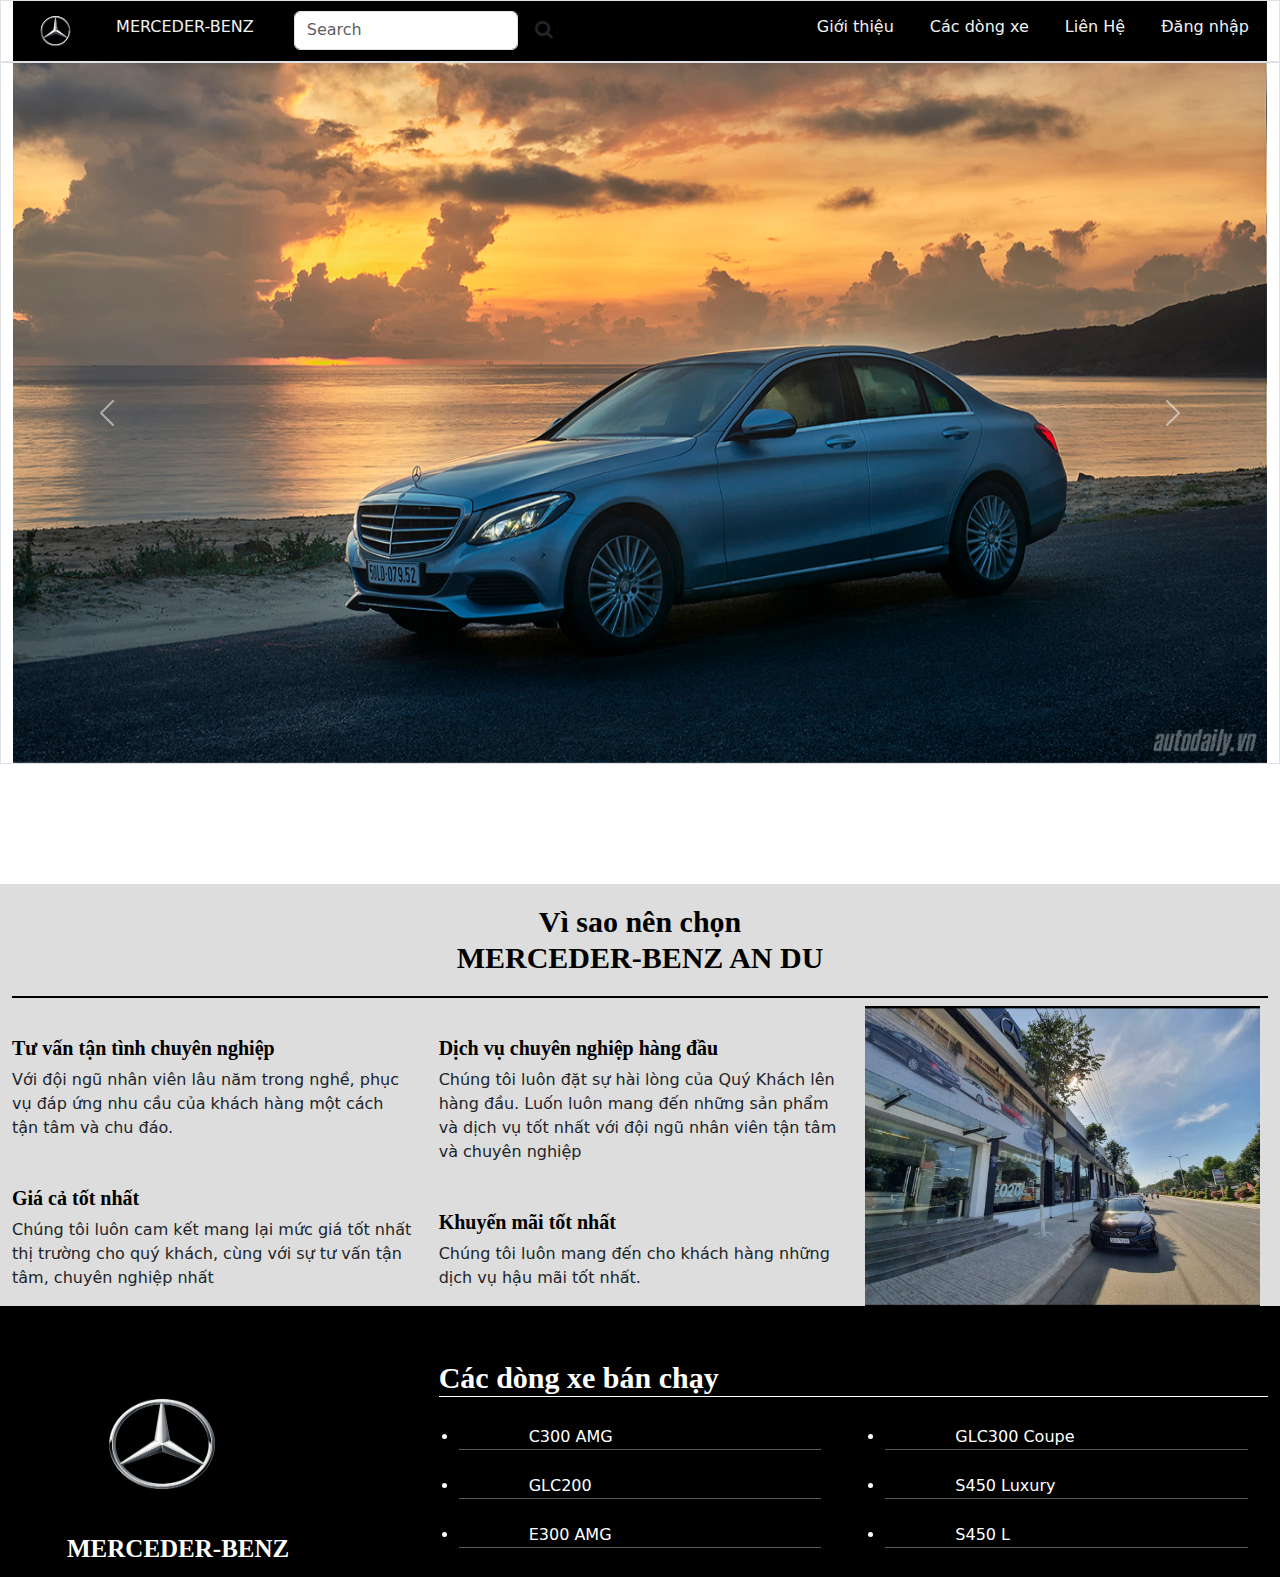
<file: index.html>
<!DOCTYPE html>
<html lang="en">

<head>
    <meta charset="UTF-8">
    <meta http-equiv="X-UA-Compatible" content="IE=edge">
    <meta name="viewport" content="width=device-width, initial-scale=1.0">
    <link rel="stylesheet" href="css/bootstrap.css">
    <link rel="stylesheet" href="css/bootstrap.min.css">
    <link rel="stylesheet" href="css/bootstrap-grid.min.css">
    <link rel="stylesheet" href="css/style.css">
    <script src="js/bootstrap.min.js"></script>

    <script src="js/bootstrap.js"></script>
    <script src="js/jquery-3.6.0.min.js"></script>
    <link rel="stylesheet" href="https://cdnjs.cloudflare.com/ajax/libs/font-awesome/4.7.0/css/font-awesome.min.css">
    <script src="https://code.jquery.com/jquery-3.2.1.slim.min.js" integrity="sha384-KJ3o2DKtIkvYIK3UENzmM7KCkRr/rE9/Qpg6aAZGJwFDMVNA/GpGFF93hXpG5KkN" crossorigin="anonymous"></script>
    <script src="https://cdn.jsdelivr.net/npm/popper.js@1.12.9/dist/umd/popper.min.js" integrity="sha384-ApNbgh9B+Y1QKtv3Rn7W3mgPxhU9K/ScQsAP7hUibX39j7fakFPskvXusvfa0b4Q" crossorigin="anonymous"></script>
    <script src="https://cdn.jsdelivr.net/npm/bootstrap@4.0.0/dist/js/bootstrap.min.js" integrity="sha384-JZR6Spejh4U02d8jOt6vLEHfe/JQGiRRSQQxSfFWpi1MquVdAyjUar5+76PVCmYl" crossorigin="anonymous"></script>
    <title>MERCEDER-BENZ</title>
    <style>
        #nenheader {
            background-color: black;
            color: white;
        }
        
        .topnav {
            overflow: hidden;
            background-color: black;
        }
        /* Style the topnav links */
        
        .topnav a {
            float: right;
            display: block;
            color: #f2f2f2;
            text-align: right;
            padding: 14px 18px;
            text-decoration: none;
            height: 60px;
            font-size: +2;
        }
        /* Change color on hover */
        
        .topnav a:hover {
            background-color: #ddd;
            color: black;
        }
        
        h1 {
            text-align: center;
            font-family: Cambria, Cochin, Georgia, Times, 'Times New Roman', serif;
            color: black;
            font-size: 30px;
            padding: 20px;
            border-bottom: solid 2px black;
        }
        
        h2 {
            text-align: left;
            font-family: Cambria, Cochin, Georgia, Times, 'Times New Roman', serif;
            color: black;
            font-size: 20px;
            padding-left: 20px;
        }
        
        h3 {
            text-align: left;
            font-family: Cambria, Cochin, Georgia, Times, 'Times New Roman', serif;
            color: black;
            font-size: 20px;
            padding-top: 30px;
        }
    </style>

</head>

<body>
    <div class="container-fluid" style="height: auto;">
        <div class="row">
            <div class="col-xs-12 col-sm-12 col-md-12 col-xl-12 col-lg-12 border" style="height: auto;">
                <div id="nenheader">
                    <div class="topnav">

                        <a href="html/login.html">Đăng nhập</a>
                        <a href="html/lienhe.html">Liên Hệ</a>
                        <a href="html/Cacdongxe.html">Các dòng xe</a>
                        <a href="html/Gioithieu.html">Giới thiệu</a>
                        <img src="img/2021-mercedes-star-in-ring-100th-anniversary-10.jpg" style="max-width: 120px; height: 60px;float: left;">
                        <a href="html/logo.html" style="float: left; ">MERCEDER-BENZ</a>
                        <form class="d-flex" style="max-width: 300px; padding-top: 10px ; padding: 10px;">
                            <input class="form-control me-2" type="text" placeholder="Search">

                            <button type="button" class="btn btn-default btn-sm" style="font-size: 1.2em;">
                            <i class="fa fa-search"></i>
                          </button>
                        </form>
                    </div>

                </div>
            </div>
        </div>
        <div class="row">
            <div class="col-xs-12 col-sm-12 col-md-12 col-lg-12 col-xl-12 border" style="height:auto;">
                <div id="carouselExampleControls" class="carousel slide" data-ride="carousel">
                    <div class=" carousel-inner">
                        <div class="carousel-item active">
                            <img class="d-block w-100" src="img/mercedes-benz-c250-2.jpg" style="max-width: 100%; height: 700px;">
                        </div>
                        <div class="carousel-item">
                            <img class="d-block w-100" src="img/cartimes.vn-images-21-10-1-_merc-3.jpg" style="max-width: 100%; height: 700px;">
                        </div>
                        <div class="carousel-item">
                            <img class="d-block w-100" src="img/xehay-S-Class-090220-1.jpg" style="max-width: 100%; height: 700px;">
                        </div>
                    </div>
                    <a class="carousel-control-prev" href="#carouselExampleControls" role="button" data-slide="prev">
                        <span class="carousel-control-prev-icon" aria-hidden="true"></span>
                        <span class="sr-only">Previous</span>
                    </a>
                    <a class="carousel-control-next" href="#carouselExampleControls" role="button" data-slide="next">
                        <span class="carousel-control-next-icon" aria-hidden="true"></span>
                        <span class="sr-only">Next</span>
                    </a>
                </div>
            </div>
        </div>
        <br>
        <br>
        <br>
        <br>
        <br>
        <div class="row" style="background-color: #ddd; height: auto;">
            <div class="col-xs-12 col-sm-12 col-md-12 col-lg-12 col-xl-12">
                <h1> <b>Vì sao nên chọn <br>
                   MERCEDER-BENZ AN DU </b></h1>
            </div>
        </div>
        <div class="row" style="background-color: #ddd; height: auto;">
            <div class="col-xs-4 col-sm-4 col-md-4 col-xl-4 col-lg-4">
                <h3> <strong>Tư vấn tận tình chuyên nghiệp</strong></h3>
                <p> Với đội ngũ nhân viên lâu năm trong nghề, phục vụ đáp ứng nhu cầu của khách hàng một cách tận tâm và chu đáo.</p>
                <h3> <strong> Giá cả tốt nhất</strong></h3>
                <p> Chúng tôi luôn cam kết mang lại mức giá tốt nhất thị trường cho quý khách, cùng với sự tư vấn tận tâm, chuyên nghiệp nhất</p>
            </div>
            <div class="col-xs-4 col-sm-4 col-md-4 col-xl-4 col-lg-4">
                <h3> <strong> Dịch vụ chuyên nghiệp hàng đầu </strong></h3>
                <p> Chúng tôi luôn đặt sự hài lòng của Quý Khách lên hàng đầu. Luốn luôn mang đến những sản phẩm và dịch vụ tốt nhất với đội ngũ nhân viên tận tâm và chuyên nghiệp</p>
                <h3> <strong> Khuyến mãi tốt nhất</strong></h3>
                <p>
                    Chúng tôi luôn mang đến cho khách hàng những dịch vụ hậu mãi tốt nhất.
                </p>
            </div>
            <div class="col-xs-4 col-sm-4 col-md-4 col-xl-4 col-lg-4">
                <img src="img/andutrangtrang.jpg" max-width="400px" height="300px">
            </div>
        </div>

        <div class="row" style="background-color: black; color: white;">
            <div class="col-xs-4 col-sm-4 col-md-4 col-lg-4 col-xl-4">
                <br>
                <br>

                <img src="img/2021-mercedes-star-in-ring-100th-anniversary-10.jpg" width="300px" height="180px">
                <h6 style="font-size: 25px; font-family: Cambria, Cochin, Georgia, Times, 'Times New Roman', serif; padding-left: 55px;"><b>MERCEDER-BENZ</b></h6>
            </div>
            <div class="col-xs-8 col-sm-8 col-md-8 col-lg-8 col-xl-8">
                <br>
                <h3 style="color:white ; font-family: Cambria, Cochin, Georgia, Times, 'Times New Roman', serif; font-size: 30px; border-bottom: solid 1px white;"> <b>Các dòng xe bán chạy</b></h3>
                <div class="row">
                    <div class="col-xs-6 col-sm-6 col-md-6 col-lg-6 col-xl-6">
                        <div class="list-group">
                            <ul class="list-group list-group-flush" style="padding: 20px; padding-bottom: 5px;">
                                <li style="border-bottom: groove 1px rgb(90, 89, 89); padding:0px 70px; text-align: left;"> <a href="html/C300_amg.html" style="color: white; text-decoration: none; "> C300 AMG</a></li><br>
                                <li style="border-bottom:groove 1px rgb(90, 89, 89) ; padding:0px 70px; text-align: left;"> <a href="html/GLC200.html" style="color: white; text-decoration: none; "> GLC200</a></li> <br>

                                <li style="border-bottom: groove 1px rgb(90, 89, 89); padding:0px 70px; text-align: left;"> <a href="html/E300_AMG.html" style="color: white; text-decoration: none; "> E300 AMG</a></li> <br>
                            </ul>
                        </div>
                    </div>
                    <div class="col-xs-6 col-sm-6 col-md-6 col-lg-6 col-xl-6">
                        <div class="list-group">
                            <ul class="list-group list-group-flush" style="padding: 20px; padding-bottom: 5px;">
                                <li style="border-bottom: groove 1px rgb(90, 89, 89); padding:0px 70px; text-align: left;"> <a href="html/GLC300_Coupe.html" style="color: white; text-decoration: none;"> GLC300 Coupe</a></li><br>
                                <li style="border-bottom: groove 1px rgb(90, 89, 89); padding:0px 70px; text-align: left;"> <a href="html/S450_luxury.html" style="color: white; text-decoration: none; "> S450 Luxury</a></li> <br>
                                <li style="border-bottom:groove 1px rgb(90, 89, 89); padding:0px 70px; text-align: left;"> <a href="html/S450.html" style="color: white; text-decoration: none; "> S450 L</a></li> <br>
                            </ul>
                        </div>
                    </div>
                </div>
            </div>
        </div>
    </div>
</body>

</html>
</file>
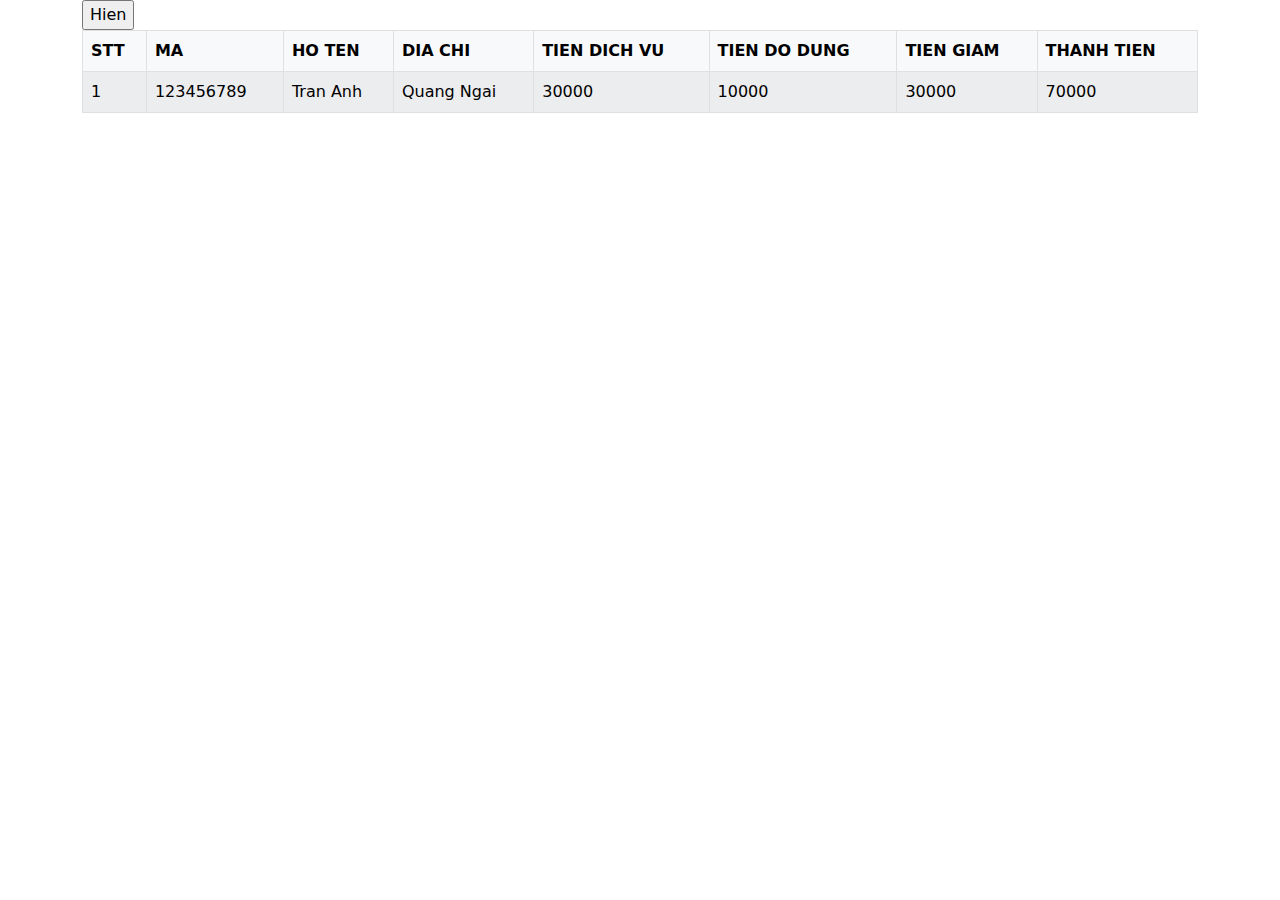
<file: html/baitap.html>
<!DOCTYPE html>
<html lang="en">
<head>
    <meta charset="UTF-8">
    <meta http-equiv="X-UA-Compatible" content="IE=edge">
    <meta name="viewport" content="width=max-width, initial-scale=1.0">
    <link rel="stylesheet" href="../css/bootstrap.min.css">
    <link rel="stylesheet" href="../css/bootstrap.css">
    <link rel="stylesheet" href="../css/bootstrap-grid.min.css">
    <link rel="stylesheet" href="../css/bootstrap-grid.css">
    <link rel="stylesheet" href="../js/jquery-3.6.4.min.map">
    <link rel="stylesheet" href="../js/bootstrap.min.js">
    <title>Document</title>
    <script>
        $(document).ready(function(){
            $("#btnModal").click(function(){
                $("#myModal").modal();
            })

        function kiemTraMa(){
            var maukt =/[0-9]{9}$/;
            if(maukt.test($("#txtMa").val()) == true){
                alert("Bạn nhập đúng");
            }else{
                alert("Bạn nhập sai");
            }

        }
        $("#txtMa").blur(kiemTraMa);

        function kiemTraHT(){
            var kt = /(^[A-Z]{1})([a-z]+)(\s[A-Z]{1}([a-z]+))*$/;
            if ($("#txtTen").val() ==""){
                $("#tbTen").html("*Bắt buộc nhập!!");
                $("#tbTen").addClass("mauDo");
                return false;
            }
            if(!kt.test($("#txtTen").val())){
                $("#tbTen").html("*Chữ cái đầu phải viết hoa !!");
                $("#tbTen").addClass("mauDo");
                return false
            }
            $("#tbTen").html("*");
            return true;
        };
        $("#txtTen").blur(kiemTraHT);

        function kiemTraDC() {
            var mauKT1 = /^[a-z0-9-_]{3,15}$/;
            var mauKT = /(abc)$/;
            if ($("#txtDC").val()==""){
                $("#tbDC").html("*Bắt buộc nhập!!");
                $("#tbDC").addClass("mauDo");
                return false; 
            }
            if(!mauKT.test($("#txtDC").val())){
                $("#tbDC").html("*Chữ cái đầu phải viết hoa !!");
                $("#tbDC").addClass("mauDo");
                return false;
            }
            $("#tbDC").html("*");
            return true;
        }
        $("#txtDC").blur(kiemTraDC);

        //lấy giá trị của secion
        $("#slGia"),change(function(){
            $("#slGia option :selected").each(function(){
                alert ($(this).val());
                //gán giá trị cho textbox txtGiaDV
                $("#txtGiaDV"),val($(this).val());
            });

        });
        $(".chkDoDung").click(function() {
           var tong =0;
           var n = $(".chkDoDung:checked").length;
           if (n>0){
            $(".chkDoDung:checked").each(function(){
                tong+= parseFloat($(this).val());
                $("#txtKQ").val(tong);
            });
           } 
        });
        $("input[name='giam']").change(function(){
            var tong =parseFloat($("#txtKQ").val())+ parseFloat($("#txtGiaDV").val())-parseFloat($("#this").val());
            $("txtTong").val(tong);
        });
        $("#btnSave").click(function(){
            alert("HI");
            var ma =$("txtMa").val();
            var ht =$("txtHT").val();
            var ht =$("txtDC").val();
            var ht =$("txtGiaDV").val();
            var ht =$("txtKQ").val();
            var ht =$("txtTong").val();
            var them ="<tr><tr>"+(i++) +"</td><td>"+ma+"</td><td>"+ht+"</td><td>"+dc+"</td><td>"+"</td><td>"+
                tvd+"</td><td>" +"<tr><td>"+tdd+"</td><td>"+"</td><td>"+tong+"</td><td>";
            $("table tbody").append(them) ;
            $("#myModal").modal("hide");
            return true;  
        });
    });
        
    </script>
    
</head>
<body>
    <div class="container">
        <input type="button" value="Hien" id="btnModal">
           <table class=" table-bordered table-light table-primary table table-striped " id="tbDSV">
               <thead >
                <tr>
                    <th> STT</th>
                    <th> MA</th>
                    <th> HO TEN</th>
                    <th> DIA CHI</th>
                    <th>TIEN DICH VU </th>
                    <th> TIEN DO DUNG</th>
                    <th> TIEN GIAM</th>
                    <th> THANH TIEN</th>
                </tr>
               </thead>
               <tbody>
                <tr>
                    <td>
                1
                    </td>
                    <td>123456789</td>
                    <td>Tran Anh</td>
                    <td> Quang Ngai</td>
                    <td>30000</td>
                    <td>10000</td>
                    <td>30000</td>
                    <td>70000</td>
                </tr>
               </tbody>
            </table>
        </div>
        <div class="row">
            <div class="modal fade" id="myModal">
                <div class="modal-dialog">
                    <div class="modal-content">
                        <div class="modal-header">
                            <h3>MODAL TITLE</h3>
                            <button type="button" class="close" data-dismiss ="modal">&times;</button>
                        </div>
                        <div class="modal-body">
                            <form class="form-control">
                                <div class="row">
                                    <div class="col-6 col-sm-3">
                                        <label for="">Mã Khách hàng:</label>
                                    </div>
                                    <div class="col-6 col-sm-9">
                                        <input type="text"class="form-control" placeholder="Nhập mã khách hàng" id="txtMa">
                                    </div>
                                </div>
                                <br>
                                <div class="row">
                                <div class="col-6 col-sm-3">
                                    <label for="">Họ Tên:</label>
                                </div>

                            
                                    <div class="col-6 col-sm-9">
                                        <input type="text" id="txtTen" class="form-control" placeholder="Nhập Họ tên">

                                    </div>
                                    </div>
                                    <div class="row">
                                        <div class="col-6 col-sm-12">
                                            <span id="tbTen">*</span>
                                        </div>
                                    </div>
                                    <div class="row">
                                    <div class="col-6 col-sm-3">
                                        <label for="">Địa chỉ:</label>
                                    </div>
                                    <div class="col-6 col-xl-9">
                                        <input type="text" class="form-control"placeholder=".col-4 .col-sm-8"id="txtDC">
                                        </div>
                                    </div>
                                    <div class="row">
                                        <div class="col-6 col-xl-9">
                                
                                            </div>
                                        <div class="col-8 col-xl-8">
                                            <select name="gia" class="form-control" id="slGia">
                                                <option value="2000" >Boi</option>
                                                <option value="3000" > Game</option>
                                                <option value="5000">Nuoc</option>
                                            </select>
                                        </div>
                                    </div>
                                    <br>
                                    <div class="row">
                                        <div class="col-4 col-xl-4">
                                           <label for="">Giá</label> 

                                        </div>
                                        <div class="col-8 col-xl-4">
                                            <input type="text" name="txtGiaDV" id ="txtGiaDV"class="form-control" disabled>     
                                        </div>
                                    </div>
                                    <br>
                                    <div class="row">
                                    <div class="col-8 col-xl-4">
                                        <label for="">Đồ dùng</label>
                                    </div>
                                    <div class="col-8 col-xl-8">
                                        <input type="checkbox" name="chkDoDung" class="chkDoDung" value="2000"/>Áo quần bơi
                                    </div>
                                    </div>
                                    <div class="row">
                                        <div class="col-4 col-xl-4">
                                            <label for=""></label>
                                        </div>
                                        <div class="col-8 col-xl-8">
                                            <input type="checkbox" name="chkDoDung" class="chkDoDung" value="5000"/>Phao
                                        </div>
                                    </div>
                                    <div class="row">
                                        <div class="col-4 col-xl-4">
                                            <label for=""></label>
                                        </div>
                                        <div class="col-8 col-xl-8">
                                            <input type="checkbox" name="chkDoDung" class="chkDoDung" value="7000"/>Kinh boi
                                        </div>
                                    </div>
                                    <br>
                                    <div class="row">
                                        <div class="col-4 col-xl-4">
                                            <label for="">Thành tiền:</label>

                                    </div>
                                    <div class="col-8 col-xl-8">
                                        <input type="text" name="txtKQ" id="txtKQ" class="form-control" value="0" disabled>
                                    </div>
                                    </div>
                                <br>
                                    <div class="row">
                                        <div class="col-4 col-xl-4">
                                            <label for="">Giảm trừ</label>
                                        </div>
                                        <div class="col-8 col-xl-8">
                                            <input type="radio" name="giam" value="7000">Ngày thường
                                            <input type="radio" name="giam" value="1000">Cuối tuần
                                        </div>
                                    </div>
                                <br>
                                    <div class="row">
                                        <div class="col-4 col-xl-4">
                                            <label for="">Tổng tiền</label>
                                        </div>
                                        <div class="col-8 col-xl-8">
                                            <input type="text" name="txtTong" id="txtTong" class="form-control" disabled>
                                        </div>

                                    </div>  
                                <br>
                                    <div class="row">
                                        <div class="col-5 col-xl-5">
                                        </div>
                                        <div class="col-5 col-xl-5">
                                            <input type="button" value="Submit" id="btnSave" class="btn btn-success btn-block">&nbsp;
                                            <input type="reset" value="reset">
                                        </div>
                                        <div class="col-2 col-xl-2">

                                        </div>
                                    </div>  
                                    <br>      
                            </form>
                        </div>
                        <div class="modal-footer">

                        </div>
                    </div>
                </div>
            </div>
        </div>
    </div>
</body>
</html>
</file>
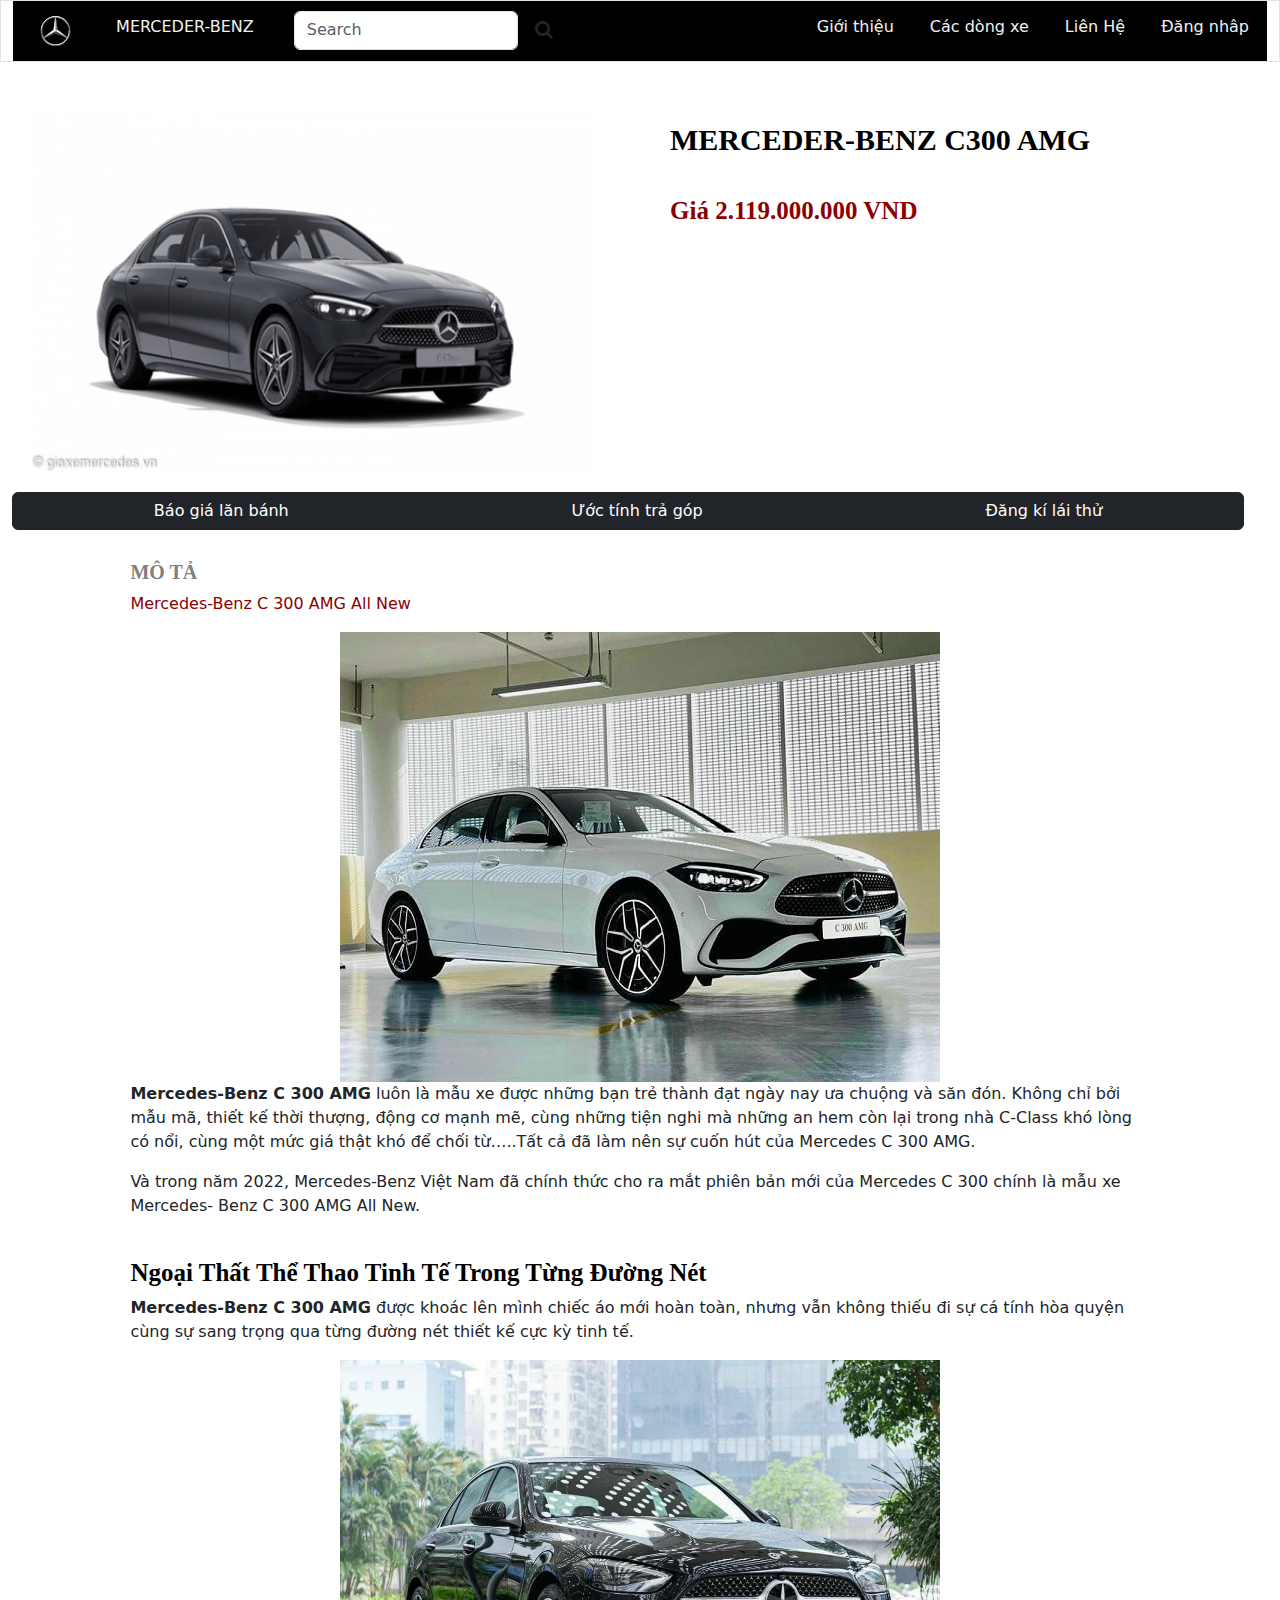
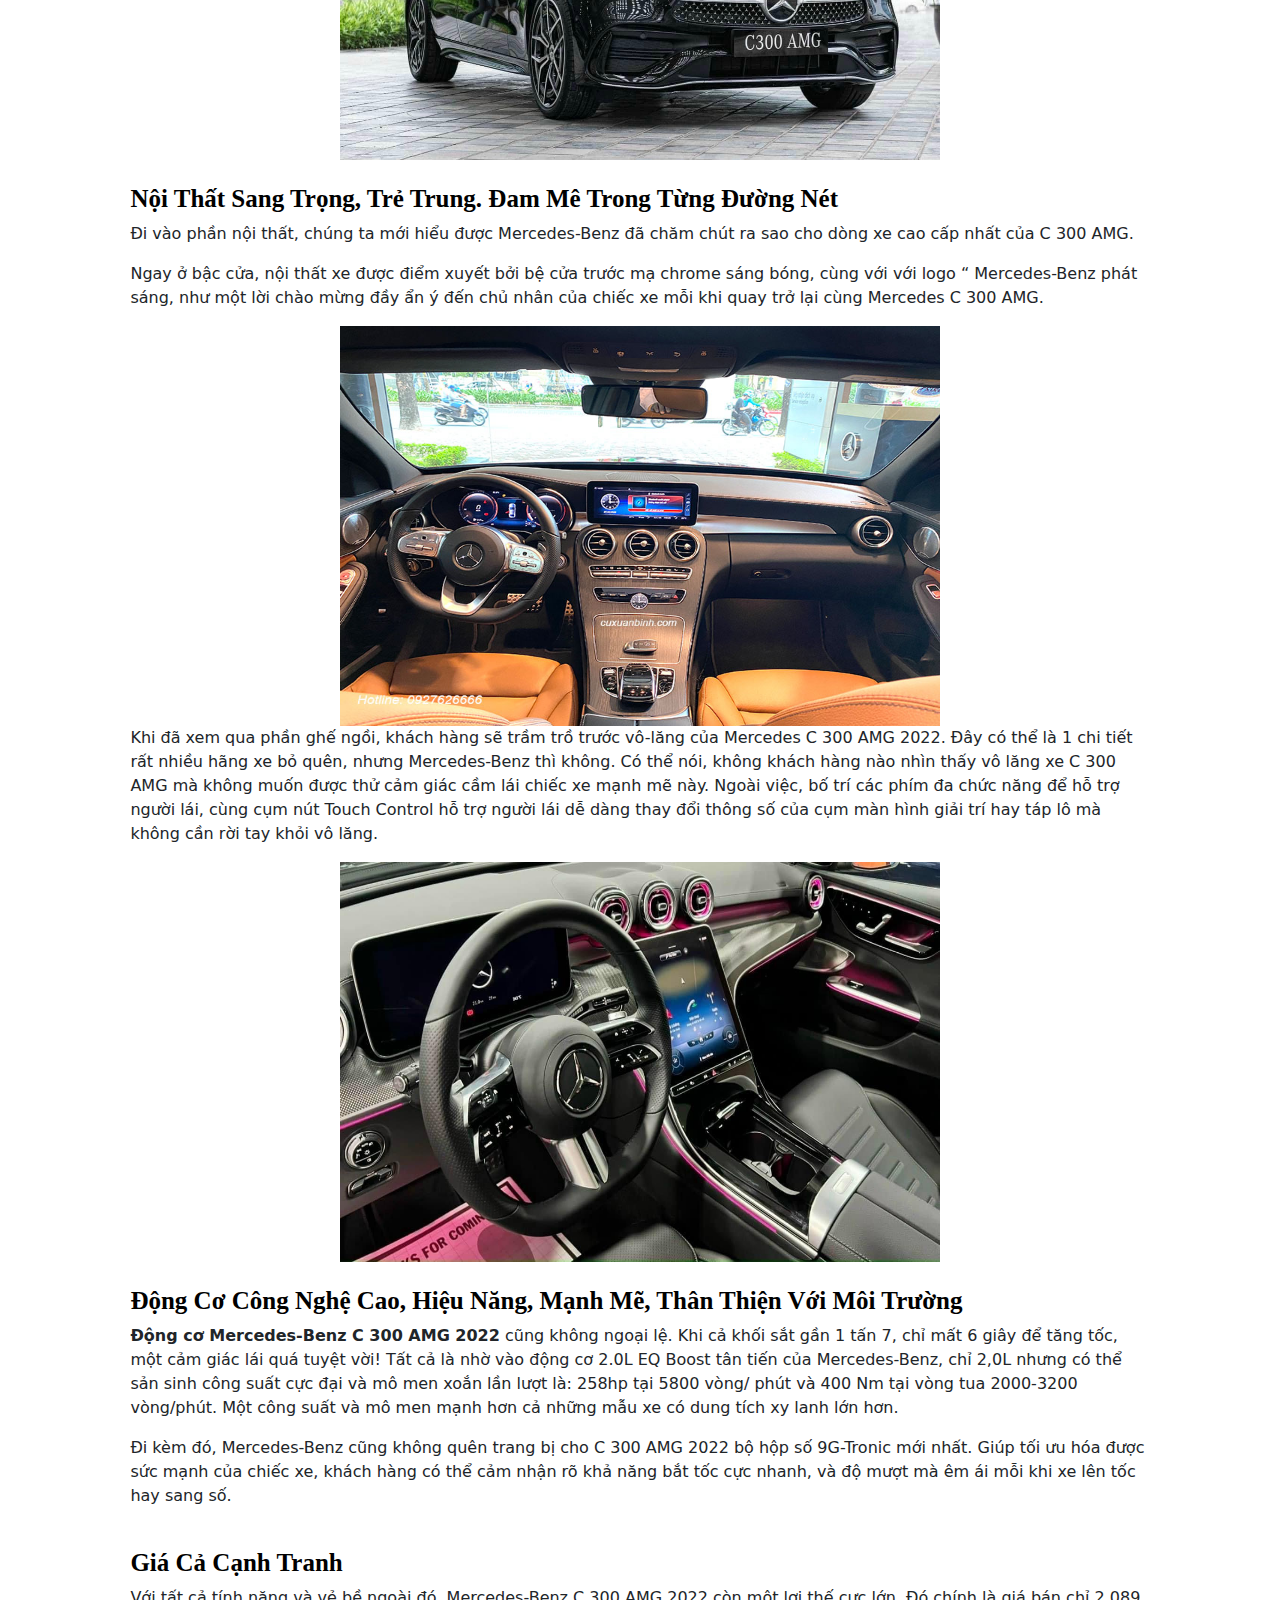
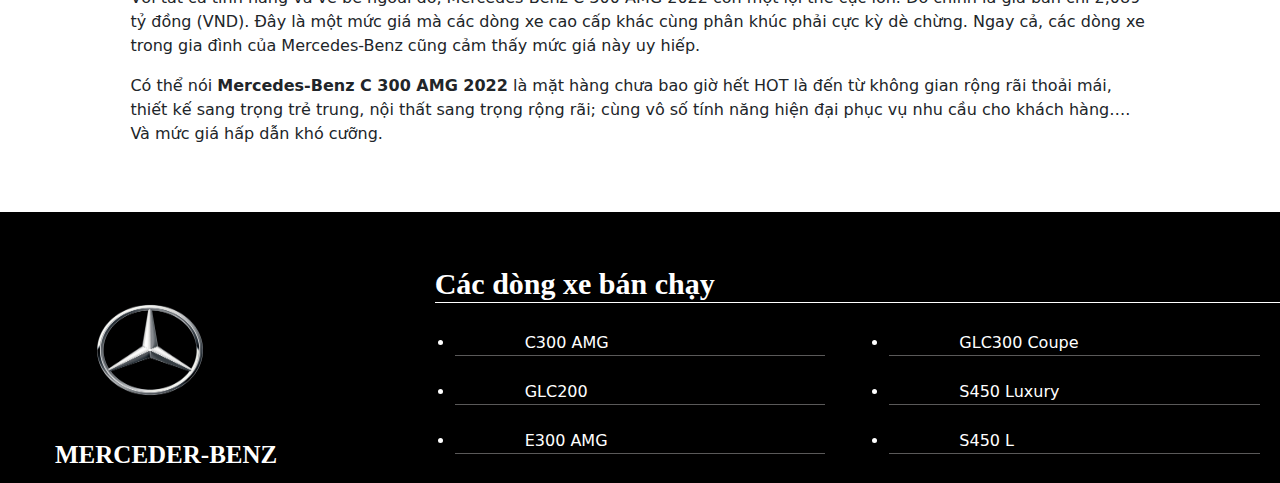
<file: html/C300_amg.html>
<!DOCTYPE html>
<html lang="en">

<head>
    <meta charset="UTF-8">
    <meta http-equiv="X-UA-Compatible" content="IE=edge">
    <meta name="viewport" content="width=device-width, initial-scale=1.0">
    <link rel="stylesheet" href="../css/bootstrap.css">
    <link rel="stylesheet" href="../css/bootstrap.min.css">
    <link rel="stylesheet" href="../css/bootstrap-grid.min.css">
    <script src="../js/bootstrap.min.js"></script>
    <script src="../js/bootstrap.js"></script>
    <script src="../js/jquery-3.6.0.min.js"></script>
    <link rel="stylesheet" href="../css/style.css">
    <link rel="stylesheet" href="https://cdnjs.cloudflare.com/ajax/libs/font-awesome/4.7.0/css/font-awesome.min.css">
    <title>C300 AMG</title>
</head>

<body>
    <div class="container-fluid" style="height: auto;">
        <div class="row">
            <div class="col-xs-12 col-sm-12 col-md-12 col-xl-12 col-lg-12 border" style="height: auto;">
                <div id="nenheader">
                    <div class="topnav">

                        <a href="../html/login.html">Đăng nhâp</a>
                        <a href="../html/lienhe.html">Liên Hệ</a>
                        <a href="../html/Cacdongxe.html">Các dòng xe</a>
                        <a href="../html/Gioithieu.html">Giới thiệu</a>
                        <img src="../img/2021-mercedes-star-in-ring-100th-anniversary-10.jpg" style="max-width: 120px; height: 60px;float: left;">
                        <a href="../index.html" style="float: left; ">MERCEDER-BENZ</a>
                        <form class="d-flex" style="max-width: 300px; padding-top: 10px ; padding: 10px;">
                            <input class="form-control me-2" type="text" placeholder="Search">

                            <button type="button" class="btn btn-default btn-sm" style="font-size: 1.2em;">
                            <i class="fa fa-search"></i>
                          </button>
                        </form>
                    </div>

                </div>
            </div>
        </div>
        <div class="row">
            <div class="col-xs-12 col-sm-12 col-md-12 col-xl-12 col-lg-12 " style="height: 30px;">
            </div>
        </div>
        <div class="row">
            <div class="row">
                <div class="col-xs-6 col-sm-6 col-md-6 col-xl-6 col-lg-6" style="height: auto;">
                    <img src="../img/C-300-AMG-Mau-xam-Giaxemercedes-vn.jpg" style="width: 600px; height: 400px; padding: 20px;">
                </div>
                <div class="col-xs-6 col-sm-6 col-md-6 col-xl-6 col-lg-6" style="height: auto;">
                    <h2 style="font-size: 30px; padding-left: 30px; padding-top: 30px;"><b>MERCEDER-BENZ C300 AMG</b> </h2>

                    <h3 style="font-size: 25px; padding-left: 30px ; color: darkred;"> <b>Giá 2.119.000.000 VND</b></h3>
                </div>
                <div class="btn-group">
                    <button type="button" class="btn btn-dark">Báo giá lăn bánh</button>
                    <button type="button" class="btn btn-dark">Ước tính trả góp</button>
                    <button type="button" class="btn btn-dark">Đăng kí lái thử</button>
                </div>
            </div>
        </div>
    </div>
    <div class="row">
        <div class="col-xs-12 col-sm-12 col-md-12 col-xl-12 col-lg-12 " style="height: auto; width: 80%; margin: auto;">
            <h3 style="color: grey;"><b> MÔ TẢ</b></h3>
            <p style="color: darkred;">Mercedes-Benz C 300 AMG All New</p>
            <img src="../img/C300_amg.jpg" style="margin-left: auto; margin-right: auto; display: block;">
            <p style="font-size: +2;"><b>Mercedes-Benz C 300 AMG</b> luôn là mẫu xe được những bạn trẻ thành đạt ngày nay ưa chuộng và săn đón. Không chỉ bởi mẫu mã, thiết kế thời thượng, động cơ mạnh mẽ, cùng những tiện nghi mà những an hem còn lại trong nhà C-Class khó lòng
                có nổi, cùng một mức giá thật khó để chối từ…..Tất cả đã làm nên sự cuốn hút của Mercedes C 300 AMG.</p>

            <p style="font-size: +2;"> Và trong năm 2022, Mercedes-Benz Việt Nam đã chính thức cho ra mắt phiên bản mới của Mercedes C 300 chính là mẫu xe Mercedes- Benz C 300 AMG All New.</p>
            <br>
            <h2 style="padding-left: 0px; font-size: 25px;"> <b>Ngoại Thất Thể Thao Tinh Tế Trong Từng Đường Nét</b></h2>
            <p pstyle="font-size: +2;"><b>Mercedes-Benz C 300 AMG</b> được khoác lên mình chiếc áo mới hoàn toàn, nhưng vẫn không thiếu đi sự cá tính hòa quyện cùng sự sang trọng qua từng đường nét thiết kế cực kỳ tinh tế.</p>
            <img src="../img/mercedes-C300-amg-2022-2023-2024-2025-noi-that-ngoai-that-mercedeshaxaco-com-vn-5.jpg" style="margin-left: auto; margin-right: auto; display: block; width: 600px; height: 400px;">
            <br>
            <h2 style="padding-left: 0px; font-size: 25px;"> <b>Nội Thất Sang Trọng, Trẻ Trung. Đam Mê Trong Từng Đường Nét</b></h2>
            <p style="font-size: +2;">Đi vào phần nội thất, chúng ta mới hiểu được Mercedes-Benz đã chăm chút ra sao cho dòng xe cao cấp nhất của C 300 AMG.</p>
            <p style="font-size: +2;"> Ngay ở bậc cửa, nội thất xe được điểm xuyết bởi bệ cửa trước mạ chrome sáng bóng, cùng với với logo “ Mercedes-Benz phát sáng, như một lời chào mừng đầy ẩn ý đến chủ nhân của chiếc xe mỗi khi quay trở lại cùng Mercedes C 300 AMG.</p>
            <img src="../img/nooijthat_c300 AMG.jpg" style="margin-left: auto; margin-right: auto; display: block; width: 600px; height: 400px;">
            <p style="font-size: +2;">
                Khi đã xem qua phần ghế ngồi, khách hàng sẽ trầm trồ trước vô-lăng của Mercedes C 300 AMG 2022. Đây có thể là 1 chi tiết rất nhiều hãng xe bỏ quên, nhưng Mercedes-Benz thì không. Có thể nói, không khách hàng nào nhìn thấy vô lăng xe C 300 AMG mà không
                muốn được thử cảm giác cầm lái chiếc xe mạnh mẽ này. Ngoài việc, bố trí các phím đa chức năng để hỗ trợ người lái, cùng cụm nút Touch Control hỗ trợ người lái dễ dàng thay đổi thông số của cụm màn hình giải trí hay táp lô mà không cần
                rời tay khỏi vô lăng.
            </p>
            <img src="../img/bolangc300.jpg" style="margin-left: auto; margin-right: auto; display: block; width: 600px; height: 400px;">
            <br>
            <h2 style="padding-left: 0px; font-size: 25px;"> <b>Động Cơ Công Nghệ Cao, Hiệu Năng, Mạnh Mẽ, Thân Thiện Với Môi Trường</b></h2>
            <p style="font-size: +2;">
                <b>Động cơ Mercedes-Benz C 300 AMG 2022</b> cũng không ngoại lệ. Khi cả khối sắt gần 1 tấn 7, chỉ mất 6 giây để tăng tốc, một cảm giác lái quá tuyệt vời! Tất cả là nhờ vào động cơ 2.0L EQ Boost tân tiến của Mercedes-Benz, chỉ 2,0L nhưng
                có thể sản sinh công suất cực đại và mô men xoắn lần lượt là: 258hp tại 5800 vòng/ phút và 400 Nm tại vòng tua 2000-3200 vòng/phút. Một công suất và mô men mạnh hơn cả những mẫu xe có dung tích xy lanh lớn hơn.
            </p>
            <p style="font-size: +2;"> Đi kèm đó, Mercedes-Benz cũng không quên trang bị cho C 300 AMG 2022 bộ hộp số 9G-Tronic mới nhất. Giúp tối ưu hóa được sức mạnh của chiếc xe, khách hàng có thể cảm nhận rõ khả năng bắt tốc cực nhanh, và độ mượt mà êm ái mỗi khi xe lên tốc
                hay sang số.</p>
            <br>
            <h2 style="padding-left: 0px; font-size: 25px;"> <b>Giá Cả Cạnh Tranh</b> </h2>
            <p style="font-size: +2;"> Với tất cả tính năng và vẻ bề ngoài đó, Mercedes-Benz C 300 AMG 2022 còn một lợi thế cực lớn. Đó chính là giá bán chỉ 2,089 tỷ đồng (VND). Đây là một mức giá mà các dòng xe cao cấp khác cùng phân khúc phải cực kỳ dè chừng. Ngay cả, các dòng
                xe trong gia đình của Mercedes-Benz cũng cảm thấy mức giá này uy hiếp.</p>
            <p style="font-size: +2;"> Có thể nói <b>Mercedes-Benz C 300 AMG 2022</b> là mặt hàng chưa bao giờ hết HOT là đến từ không gian rộng rãi thoải mái, thiết kế sang trọng trẻ trung, nội thất sang trọng rộng rãi; cùng vô số tính năng hiện đại phục vụ nhu cầu cho khách hàng….
                Và mức giá hấp dẫn khó cưỡng.</p>
        </div>
    </div>
    <div class="row" style="height: 50px;">
        <div class="col-xs-12 col-sm-12 col-md-12 col-xl-12 col-lg-12 " style="height: 30px;">
        </div>
    </div>
    <div class="row" style="background-color: black; color: white;">
        <div class="col-xs-4 col-sm-4 col-md-4 col-lg-4 col-xl-4">
            <br>
            <br>

            <img src="../img/2021-mercedes-star-in-ring-100th-anniversary-10.jpg" width="300px" height="180px">
            <h6 style="font-size: 25px; font-family: Cambria, Cochin, Georgia, Times, 'Times New Roman', serif; padding-left: 55px;"><b>MERCEDER-BENZ</b></h6>
        </div>
        <div class="col-xs-8 col-sm-8 col-md-8 col-lg-8 col-xl-8">
            <br>
            <h3 style="color:white ; font-family: Cambria, Cochin, Georgia, Times, 'Times New Roman', serif; font-size: 30px; border-bottom: solid 1px white;"> <b>Các dòng xe bán chạy</b></h3>
            <div class="row">
                <div class="col-xs-6 col-sm-6 col-md-6 col-lg-6 col-xl-6">
                    <div class="list-group">
                        <ul class="list-group list-group-flush" style="padding: 20px; padding-bottom: 5px;">
                            <li style="border-bottom: groove 1px rgb(90, 89, 89); padding:0px 70px; text-align: left;"> <a href="../html/C300_amg.html" style="color: white; text-decoration: none; "> C300 AMG</a></li><br>
                            <li style="border-bottom:groove 1px rgb(90, 89, 89) ; padding:0px 70px; text-align: left;"> <a href="../html/GLC200.html" style="color: white; text-decoration: none; "> GLC200</a></li> <br>

                            <li style="border-bottom: groove 1px rgb(90, 89, 89); padding:0px 70px; text-align: left;"> <a href="../html/E300_AMG.html" style="color: white; text-decoration: none; "> E300 AMG</a></li> <br>
                        </ul>
                    </div>
                </div>
                <div class="col-xs-6 col-sm-6 col-md-6 col-lg-6 col-xl-6">
                    <div class="list-group">
                        <ul class="list-group list-group-flush" style="padding: 20px; padding-bottom: 5px;">
                            <li style="border-bottom: groove 1px rgb(90, 89, 89); padding:0px 70px; text-align: left;"> <a href="../html/GLC300_Coupe.html" style="color: white; text-decoration: none;"> GLC300 Coupe</a></li><br>
                            <li style="border-bottom: groove 1px rgb(90, 89, 89); padding:0px 70px; text-align: left;"> <a href="../html/S450_luxury.html" style="color: white; text-decoration: none; "> S450 Luxury</a></li> <br>
                            <li style="border-bottom:groove 1px rgb(90, 89, 89); padding:0px 70px; text-align: left;"> <a href="../html/S450.html" style="color: white; text-decoration: none; "> S450 L</a></li> <br>
                        </ul>
                    </div>
                </div>
            </div>
        </div>
    </div>
    </div>
</body>

</html>
</file>
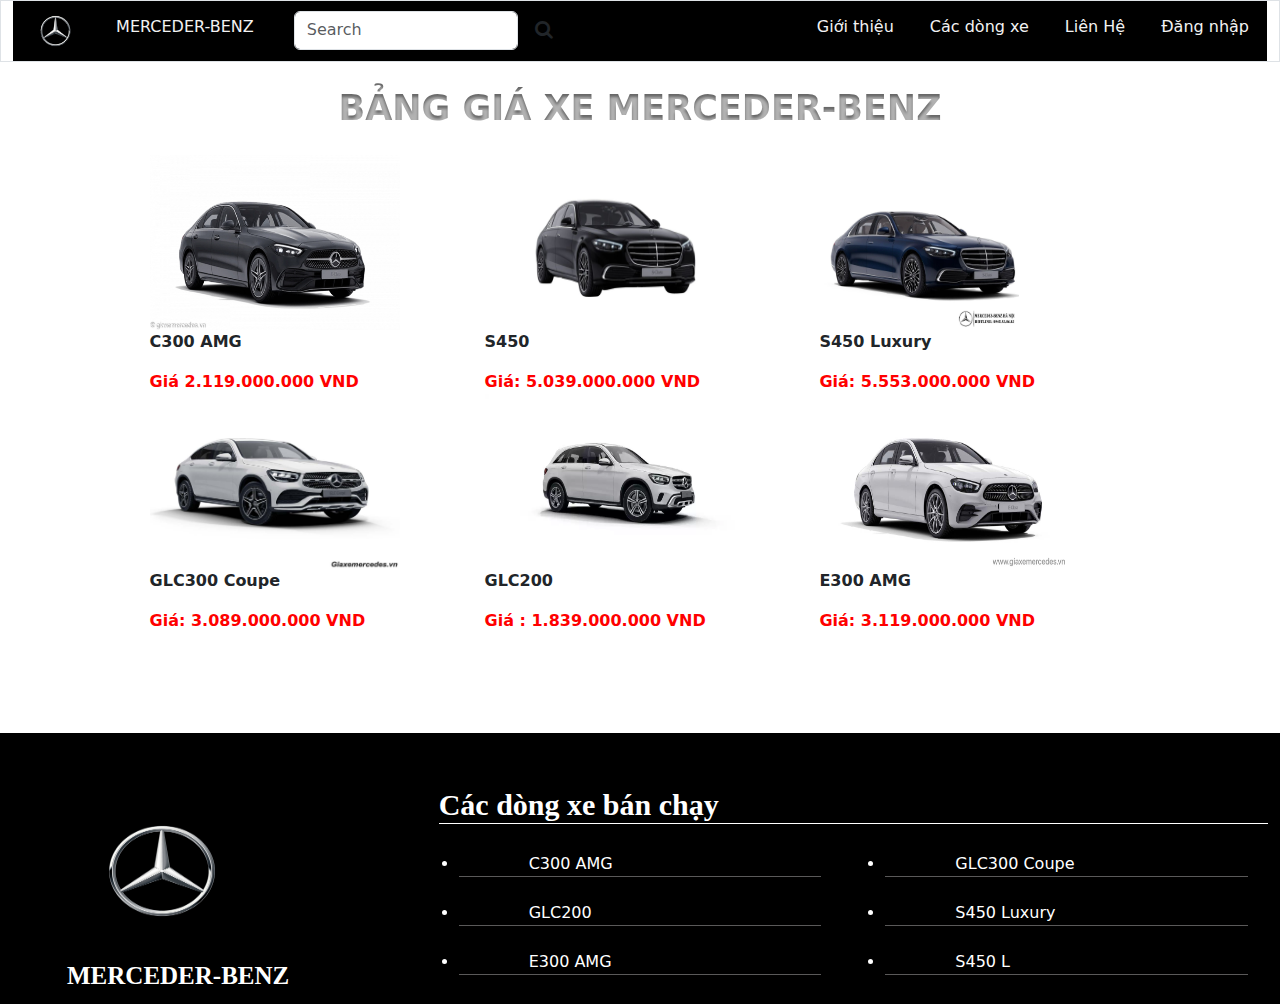
<file: html/Cacdongxe.html>
<!DOCTYPE html>
<html lang="en">

<head>
    <meta charset="UTF-8">
    <meta http-equiv="X-UA-Compatible" content="IE=edge">
    <meta name="viewport" content="width=device-width, initial-scale=1.0">
    <link rel="stylesheet" href="../css/bootstrap.css">
    <link rel="stylesheet" href="../css/bootstrap.min.css">
    <link rel="stylesheet" href="../css/bootstrap-grid.min.css">
    <script src="../js/bootstrap.min.js"></script>
    <script src="../js/bootstrap.js"></script>
    <script src="../js/jquery-3.6.0.min.js"></script>
    <link rel="stylesheet" href="../css/style.css">
    <link rel="stylesheet" href="https://cdnjs.cloudflare.com/ajax/libs/font-awesome/4.7.0/css/font-awesome.min.css">
    <style>
        .demotext {
            color: transparent;
            background: #666666;
            -webkit-background-clip: text;
            -moz-background-clip: text;
            background-clip: text;
            text-shadow: 0px 3px 3px rgba(255, 255, 255, 0.5);
            text-align: center;
            font-size: 35px;
            padding: 20px;
        }
    </style>
    <title>Bảng giá xe</title>
</head>

<body>
    <div class="container-fluid" style="height: auto;">
        <div class="row">
            <div class="col-xs-12 col-sm-12 col-md-12 col-xl-12 col-lg-12 border" style="height: auto;">
                <div id="nenheader">
                    <div class="topnav">
                        <a href="../html/login.html">Đăng nhập</a>
                        <a href="../html/lienhe.html">Liên Hệ</a>
                        <a href="../html/Cacdongxe.html">Các dòng xe</a>
                        <a href="../html/Gioithieu.html">Giới thiệu</a>
                        <img src="../img/2021-mercedes-star-in-ring-100th-anniversary-10.jpg" style="max-width: 120px; height: 60px;float: left;">
                        <a href="../index.html" style="float: left; ">MERCEDER-BENZ</a>
                        <form class="d-flex" style="max-width:300px; padding-top: 10px ; padding: 10px;">
                            <input class="form-control me-2" type="text" placeholder="Search">

                            <button type="button" class="btn btn-default btn-sm" style="font-size: 1.2em;">
                            <i class="fa fa-search"></i>
                          </button>
                        </form>
                    </div>
                </div>
            </div>
        </div>
        <div class="row category_page" style="height: auto;">
            <div class="col-xs-12 col-sm-12 col-md-12 col-xl-12 col-lg-12" style="height:auto ;">
                <div class="demotext"><b>BẢNG GIÁ XE MERCEDER-BENZ</b></div>
                <div class="row" style="width: 80%; margin: auto;">

                    <div class="col-xs-4 col-sm-4 col-md-4 col-lg-4 col-xl-4 " style="height:auto;">
                        <a href="../html/C300_amg.html"><img class="anh" src="../img/C-300-AMG-Mau-xam-Giaxemercedes-vn.jpg" alt="anh1" height="175px" width="250px"></a>
                        <p> <b>C300 AMG</b></p>
                        <a href="../html/C300_amg.html" class="giaxe"> <b>Giá 2.119.000.000 VND</b></a>
                    </div>

                    <div class="col-xs-4 col-sm-4 col-md-4 col-lg-4 col-xl-4 " style="height" :auto>
                        <a href="../html/S450.html"><img class="anh" src="../img/s450_nentrang.jpg" alt="anh1" height="175px" width="250px"></a>
                        <p> <b>S450</b></p>
                        <a href="../html/S450.html" class="giaxe"> <b>Giá: 5.039.000.000 VND</b></a>
                    </div>

                    <div class="col-xs-4 col-sm-4 col-md-4 col-lg-4 col-xl-4 " style="height" :auto>
                        <a href="../html/S450_luxury.html"><img class="anh" src="../img/mau-xe-mercedes-s450-4matic-2023-mercedeshanoi-com-vn_4.jpg" alt="anh1" height="175px" width="200px"></a>
                        <p><b>S450 Luxury</b></p>
                        <a href="../html/S450_luxury.html" class="giaxe"><b> Giá: 5.553.000.000 VND</b></a>
                    </div>
                    <div id="nen" class="col-xs-4 col-sm-4 col-md-4 col-lg-4 col-xl-4  " style="height" :auto>
                        <a href="../html/GLC300_Coupe.html"><img class="anh" src="../img/Mercedes-glc-300-coupe-mau-trang-giaxemercedes-vn.jpg" alt="anh1" height="175px" width="250px"></a>
                        <p><b> GLC300 Coupe</b> </p>
                        <a href="../html/GLC300_Coupe.html" class="giaxe"> <b> Giá: 3.089.000.000 VND</b></a>
                    </div>

                    <div class="col-xs-4 col-sm-4 col-md-4 col-lg-4 col-xl-4" style="height" :auto>
                        <a href="../html/GLC200.html"><img class="anh" src="../img/Mercedes-GLC-200-2022-mercedesvn-4.webp" alt="anh1" height="175px" width="250px"></a>
                        <p> <b>GLC200</b></p>
                        <a href="../html/GLC200.html" class="giaxe"><b> Giá : 1.839.000.000 VND</b></a>
                    </div>
                    <div class="col-xs-4 col-sm-4 col-md-4 col-lg-4 col-xl-4 " style="height" :auto>
                        <a href="../html/E300_AMG.html"><img class="anh" src="../img/Mercedes-e300-amg-2021-2022-trang-giaxemercedes-vn-3.jpg" alt="anh1" height="175px" width="250px"></a>
                        <p> <b>E300 AMG</b></p>
                        <a href="../html/E300_AMG.html" class="giaxe"> <b> Giá: 3.119.000.000 VND</b> </a>
                    </div>
                </div>
            </div>
        </div>
        <div class="row" style="height: 50px;">
            <div class="col-xs-12 col-sm-12 col-md-12 col-xl-12 col-lg-12 " style="height: 30px;">
            </div>
        </div>
        <div class="row" style="background-color: black; color: white;">
            <div class="col-xs-4 col-sm-4 col-md-4 col-lg-4 col-xl-4">
                <br>
                <br>

                <img src="../img/2021-mercedes-star-in-ring-100th-anniversary-10.jpg" width="300px" height="180px">
                <h6 style="font-size: 25px; font-family: Cambria, Cochin, Georgia, Times, 'Times New Roman', serif; padding-left: 55px;"><b>MERCEDER-BENZ</b></h6>
            </div>
            <div class="col-xs-8 col-sm-8 col-md-8 col-lg-8 col-xl-8">
                <br>
                <h3 style="color:white ; font-family: Cambria, Cochin, Georgia, Times, 'Times New Roman', serif; font-size: 30px; border-bottom: solid 1px white;"> <b>Các dòng xe bán chạy</b></h3>
                <div class="row">
                    <div class="col-xs-6 col-sm-6 col-md-6 col-lg-6 col-xl-6">
                        <div class="list-group">
                            <ul class="list-group list-group-flush" style="padding: 20px; padding-bottom: 5px;">
                                <li style="border-bottom: groove 1px rgb(90, 89, 89); padding:0px 70px; text-align: left;"> <a href="../html/C300_amg.html" style="color: white; text-decoration: none; "> C300 AMG</a></li><br>
                                <li style="border-bottom:groove 1px rgb(90, 89, 89) ; padding:0px 70px; text-align: left;"> <a href="../html/GLC200.html" style="color: white; text-decoration: none; "> GLC200</a></li> <br>

                                <li style="border-bottom: groove 1px rgb(90, 89, 89); padding:0px 70px; text-align: left;"> <a href="../html/E300_AMG.html" style="color: white; text-decoration: none; "> E300 AMG</a></li> <br>
                            </ul>
                        </div>
                    </div>
                    <div class="col-xs-6 col-sm-6 col-md-6 col-lg-6 col-xl-6">
                        <div class="list-group">
                            <ul class="list-group list-group-flush" style="padding: 20px; padding-bottom: 5px;">
                                <li style="border-bottom: groove 1px rgb(90, 89, 89); padding:0px 70px; text-align: left;"> <a href="../html/GLC300_Coupe.html" style="color: white; text-decoration: none;"> GLC300 Coupe</a></li><br>
                                <li style="border-bottom: groove 1px rgb(90, 89, 89); padding:0px 70px; text-align: left;"> <a href="../html/S450_luxury.html" style="color: white; text-decoration: none; "> S450 Luxury</a></li> <br>
                                <li style="border-bottom:groove 1px rgb(90, 89, 89); padding:0px 70px; text-align: left;"> <a href="../html/S450.html" style="color: white; text-decoration: none; "> S450 L</a></li> <br>
                            </ul>
                        </div>
                    </div>
                </div>
            </div>
        </div>

    </div>
</body>

</html>
</file>
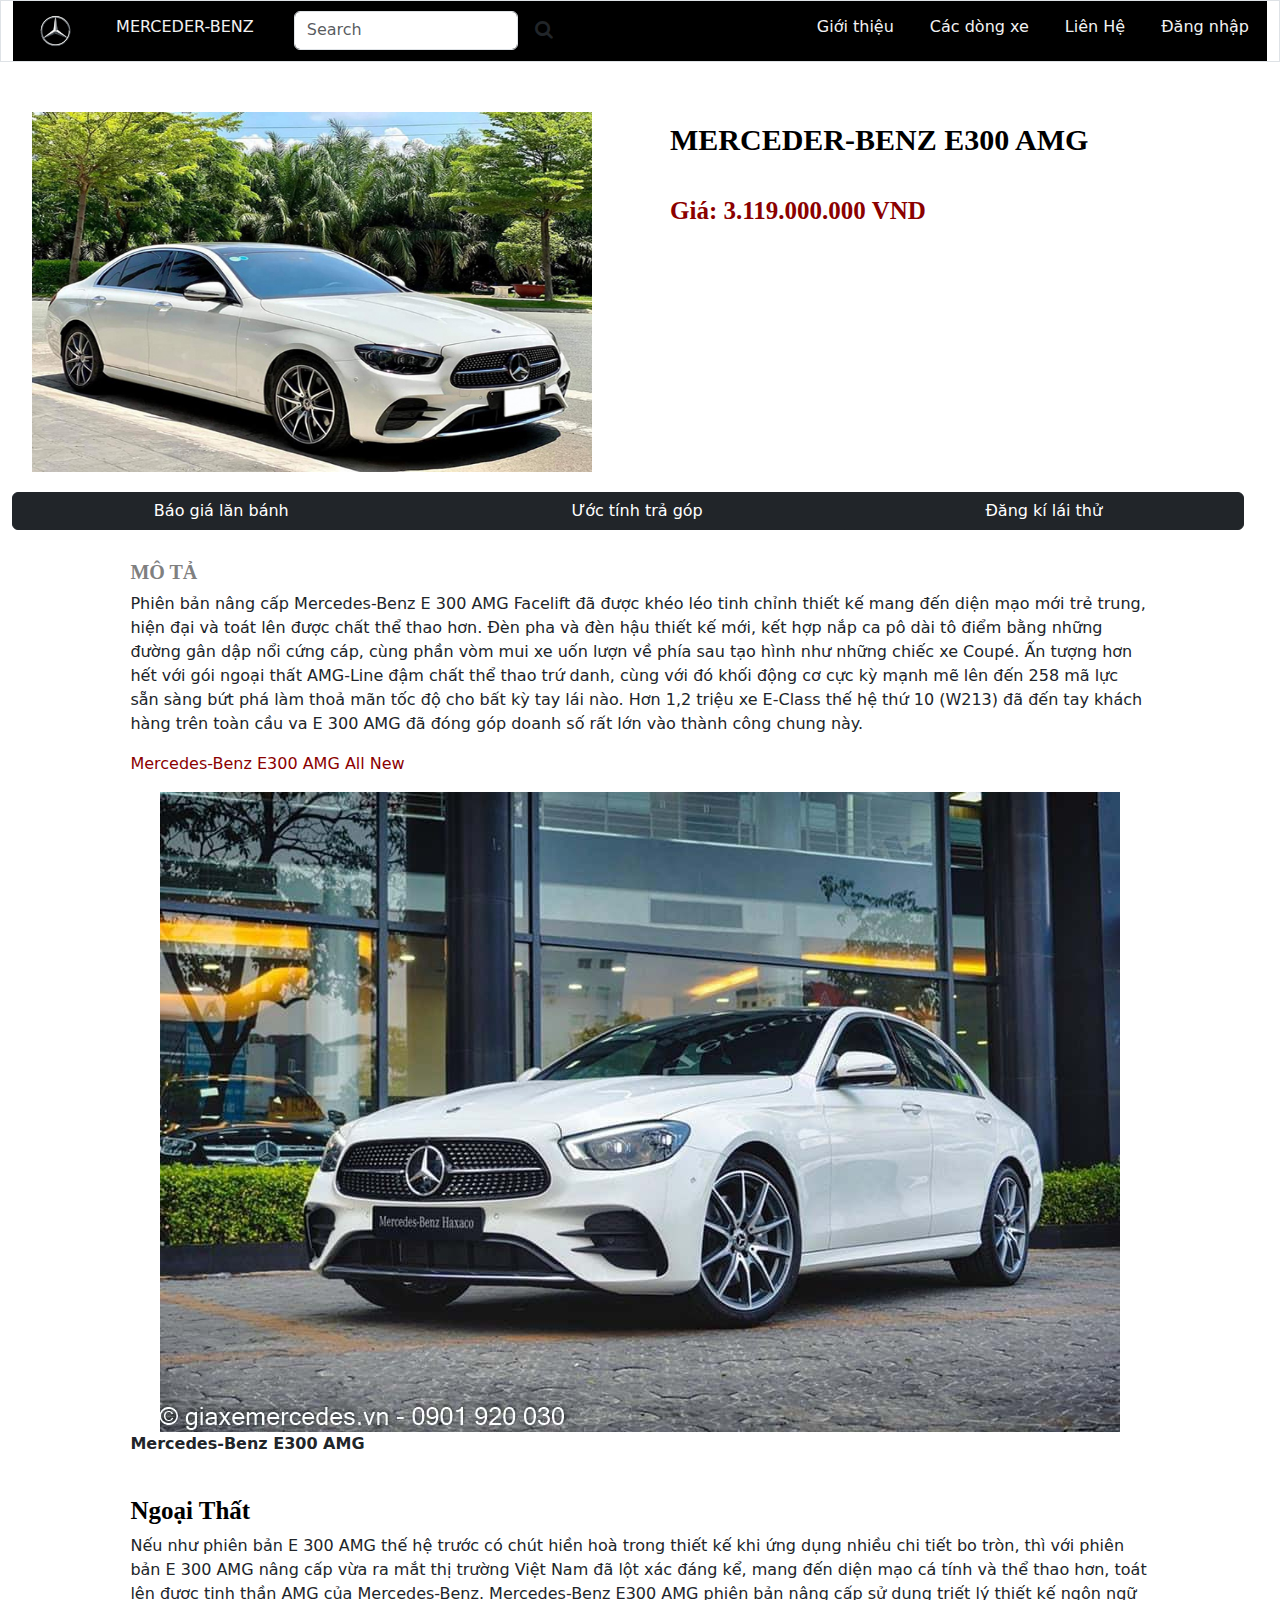
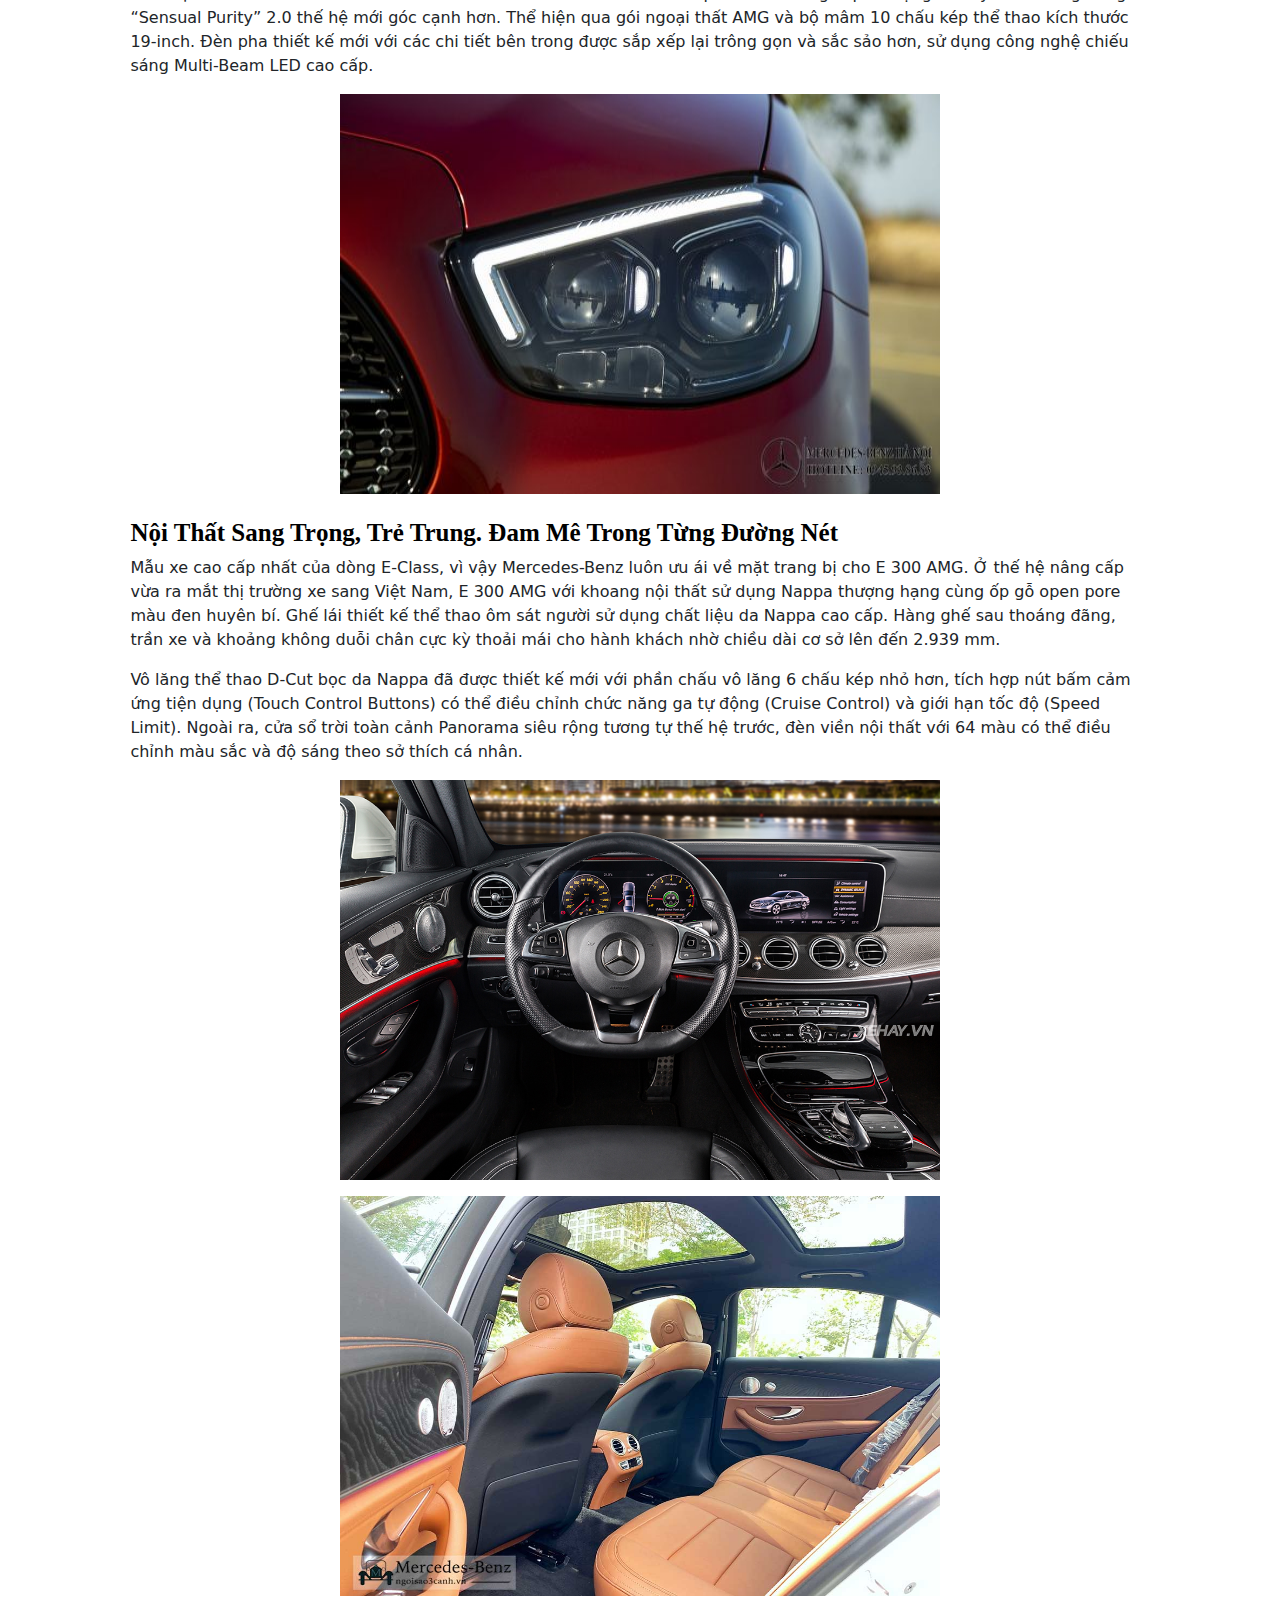
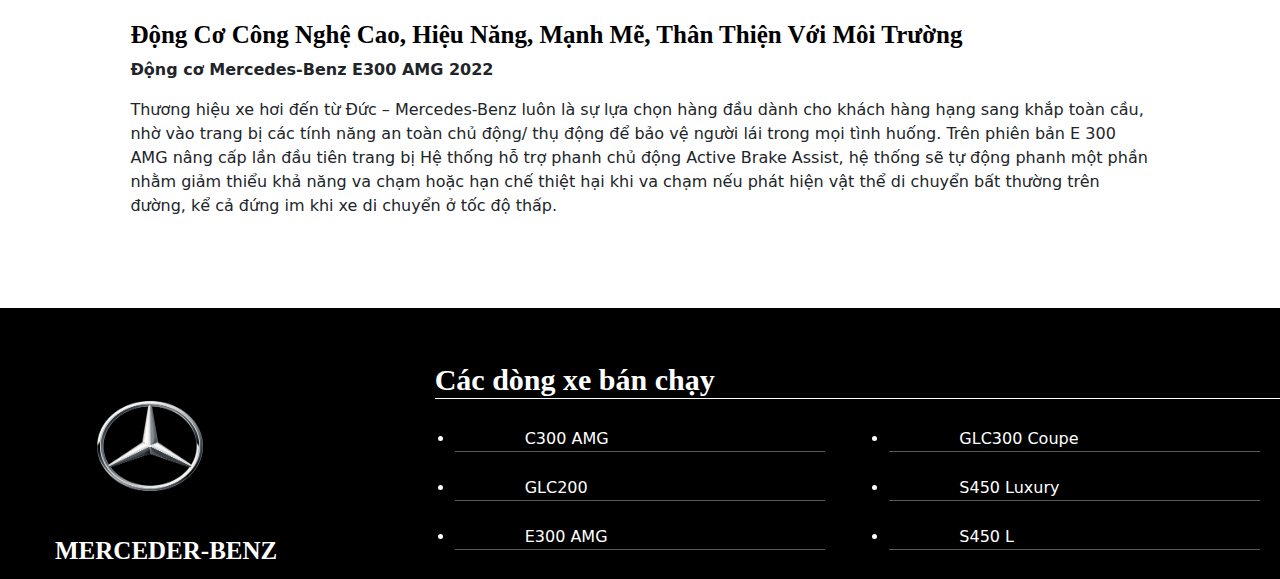
<file: html/E300_AMG.html>
<!DOCTYPE html>
<html lang="en">

<head>
    <meta charset="UTF-8">
    <meta http-equiv="X-UA-Compatible" content="IE=edge">
    <meta name="viewport" content="width=device-width, initial-scale=1.0">
    <link rel="stylesheet" href="../css/bootstrap.css">
    <link rel="stylesheet" href="../css/bootstrap.min.css">
    <link rel="stylesheet" href="../css/bootstrap-grid.min.css">
    <script src="../js/bootstrap.min.js"></script>
    <script src="../js/bootstrap.js"></script>
    <script src="../js/jquery-3.6.0.min.js"></script>
    <link rel="stylesheet" href="../css/style.css">
    <link rel="stylesheet" href="https://cdnjs.cloudflare.com/ajax/libs/font-awesome/4.7.0/css/font-awesome.min.css">
    <title>E300 AMG</title>
</head>

<body>
    <div class="container-fluid" style="height: auto;">
        <div class="row">
            <div class="col-xs-12 col-sm-12 col-md-12 col-xl-12 col-lg-12 border" style="height: auto;">
                <div id="nenheader">
                    <div class="topnav">

                        <a href="../html/login.html">Đăng nhập</a>
                        <a href="../html/lienhe.html">Liên Hệ</a>
                        <a href="../html/Cacdongxe.html">Các dòng xe</a>
                        <a href="../html/Gioithieu.html">Giới thiệu</a>
                        <img src="../img/2021-mercedes-star-in-ring-100th-anniversary-10.jpg" style="max-width: 120px; height: 60px;float: left;">
                        <a href="../index.html" style="float: left; ">MERCEDER-BENZ</a>
                        <form class="d-flex" style="max-width: 300px; padding-top: 10px ; padding: 10px;">
                            <input class="form-control me-2" type="text" placeholder="Search">

                            <button type="button" class="btn btn-default btn-sm" style="font-size: 1.2em;">
                            <i class="fa fa-search"></i>
                          </button>
                        </form>
                    </div>

                </div>
            </div>
        </div>
        <div class="row">
            <div class="col-xs-12 col-sm-12 col-md-12 col-xl-12 col-lg-12 " style="height: 30px;">
            </div>
        </div>
        <div class="row">
            <div class="row">
                <div class="col-xs-6 col-sm-6 col-md-6 col-xl-6 col-lg-6" style="height: auto;">
                    <img src="../img/Mercedes-Benz-E-300-AMG-2021-5-1622998915-110-width660height495.jpg" style="width: 600px; height: 400px; padding: 20px;">
                </div>
                <div class="col-xs-6 col-sm-6 col-md-6 col-xl-6 col-lg-6" style="height: auto;">
                    <h2 style="font-size: 30px; padding-left: 30px; padding-top: 30px;"><b>MERCEDER-BENZ E300 AMG</b> </h2>

                    <h3 style="font-size: 25px; padding-left: 30px ; color: darkred;"> <b>Giá: 3.119.000.000 VND</b></h3>
                </div>
                <div class="btn-group">
                    <button type="button" class="btn btn-dark">Báo giá lăn bánh</button>
                    <button type="button" class="btn btn-dark">Ước tính trả góp</button>
                    <button type="button" class="btn btn-dark">Đăng kí lái thử</button>
                </div>
            </div>
        </div>
    </div>
    <div class="row">
        <div class="col-xs-12 col-sm-12 col-md-12 col-xl-12 col-lg-12 " style="height: auto; width: 80%; margin: auto;">
            <h3 style="color: grey;"><b> MÔ TẢ</b></h3>
            <p style="font-size: +2;">
                Phiên bản nâng cấp Mercedes-Benz E 300 AMG Facelift đã được khéo léo tinh chỉnh thiết kế mang đến diện mạo mới trẻ trung, hiện đại và toát lên được chất thể thao hơn. Đèn pha và đèn hậu thiết kế mới, kết hợp nắp ca pô dài tô điểm bằng những đường gân
                dập nổi cứng cáp, cùng phần vòm mui xe uốn lượn về phía sau tạo hình như những chiếc xe Coupé. Ấn tượng hơn hết với gói ngoại thất AMG-Line đậm chất thể thao trứ danh, cùng với đó khối động cơ cực kỳ mạnh mẽ lên đến 258 mã lực sẵn sàng
                bứt phá làm thoả mãn tốc độ cho bất kỳ tay lái nào. Hơn 1,2 triệu xe E-Class thế hệ thứ 10 (W213) đã đến tay khách hàng trên toàn cầu va E 300 AMG đã đóng góp doanh số rất lớn vào thành công chung này.
            </p>
            <p style="color: darkred;">Mercedes-Benz E300 AMG All New</p>
            <img src="../img/E300 AQMG.jpg" style="margin-left: auto; margin-right: auto; display: block;">
            <p style="font-size: +2;"><b>Mercedes-Benz E300 AMG</b></p>

            <p style="font-size: +2;"> </p>
            <br>
            <h2 style="padding-left: 0px; font-size: 25px;"> <b>Ngoại Thất </b></h2>
            <p pstyle="font-size: +2;">Nếu như phiên bản E 300 AMG thế hệ trước có chút hiền hoà trong thiết kế khi ứng dụng nhiều chi tiết bo tròn, thì với phiên bản E 300 AMG nâng cấp vừa ra mắt thị trường Việt Nam đã lột xác đáng kể, mang đến diện mạo cá tính và thể thao hơn,
                toát lên được tinh thần AMG của Mercedes-Benz. Mercedes-Benz E300 AMG phiên bản nâng cấp sử dụng triết lý thiết kế ngôn ngữ “Sensual Purity” 2.0 thế hệ mới góc cạnh hơn. Thể hiện qua gói ngoại thất AMG và bộ mâm 10 chấu kép thể thao kích
                thước 19-inch. Đèn pha thiết kế mới với các chi tiết bên trong được sắp xếp lại trông gọn và sắc sảo hơn, sử dụng công nghệ chiếu sáng Multi-Beam LED cao cấp. </p>
            <img src="../img/đãue E300 Amg.jpg" style="margin-left: auto; margin-right: auto; display: block; width: 600px; height: 400px;">
            <br>
            <h2 style="padding-left: 0px; font-size: 25px;"> <b>Nội Thất Sang Trọng, Trẻ Trung. Đam Mê Trong Từng Đường Nét</b></h2>
            <p style="font-size: +2;"> Mẫu xe cao cấp nhất của dòng E-Class, vì vậy Mercedes-Benz luôn ưu ái về mặt trang bị cho E 300 AMG. Ở thế hệ nâng cấp vừa ra mắt thị trường xe sang Việt Nam, E 300 AMG với khoang nội thất sử dụng Nappa thượng hạng cùng ốp gỗ open pore màu
                đen huyên bí. Ghế lái thiết kế thể thao ôm sát người sử dụng chất liệu da Nappa cao cấp. Hàng ghế sau thoáng đãng, trần xe và khoảng không duỗi chân cực kỳ thoải mái cho hành khách nhờ chiều dài cơ sở lên đến 2.939 mm.</p>
            <p style="font-size: +2;">
                Vô lăng thể thao D-Cut bọc da Nappa đã được thiết kế mới với phần chấu vô lăng 6 chấu kép nhỏ hơn, tích hợp nút bấm cảm ứng tiện dụng (Touch Control Buttons) có thể điều chỉnh chức năng ga tự động (Cruise Control) và giới hạn tốc độ (Speed Limit). Ngoài
                ra, cửa sổ trời toàn cảnh Panorama siêu rộng tương tự thế hệ trước, đèn viền nội thất với 64 màu có thể điều chỉnh màu sắc và độ sáng theo sở thích cá nhân.</p>
            <img src="../img/xehay-Mercedes-E300-AMG-review (24).jpg" style="margin-left: auto; margin-right: auto; display: block; width: 600px; height: 400px;">
            <p style="font-size: +2;">

            </p>
            <img src="../img/mau-noi-that-e300-nau-1.jpg" style="margin-left: auto; margin-right: auto; display: block; width: 600px; height: 400px;">
            <br>
            <h2 style="padding-left: 0px; font-size: 25px;"> <b>Động Cơ Công Nghệ Cao, Hiệu Năng, Mạnh Mẽ, Thân Thiện Với Môi Trường</b></h2>
            <p style="font-size: +2;">
                <b>Động cơ Mercedes-Benz E300 AMG 2022</b>
            </p>
            <p style="font-size: +2;"> Thương hiệu xe hơi đến từ Đức – Mercedes-Benz luôn là sự lựa chọn hàng đầu dành cho khách hàng hạng sang khắp toàn cầu, nhờ vào trang bị các tính năng an toàn chủ động/ thụ động để bảo vệ người lái trong mọi tình huống. Trên phiên bản E 300
                AMG nâng cấp lần đầu tiên trang bị Hệ thống hỗ trợ phanh chủ động Active Brake Assist, hệ thống sẽ tự động phanh một phần nhằm giảm thiểu khả năng va chạm hoặc hạn chế thiệt hại khi va chạm nếu phát hiện vật thể di chuyển bất thường trên
                đường, kể cả đứng im khi xe di chuyển ở tốc độ thấp.</p>
            <br>


        </div>
    </div>
    <div class="row" style="height: 50px;">
        <div class="col-xs-12 col-sm-12 col-md-12 col-xl-12 col-lg-12 " style="height: 30px;">
        </div>
    </div>
    <div class="row" style="background-color: black; color: white;">
        <div class="col-xs-4 col-sm-4 col-md-4 col-lg-4 col-xl-4">
            <br>
            <br>

            <img src="../img/2021-mercedes-star-in-ring-100th-anniversary-10.jpg" width="300px" height="180px">
            <h6 style="font-size: 25px; font-family: Cambria, Cochin, Georgia, Times, 'Times New Roman', serif; padding-left: 55px;"><b>MERCEDER-BENZ</b></h6>
        </div>
        <div class="col-xs-8 col-sm-8 col-md-8 col-lg-8 col-xl-8">
            <br>
            <h3 style="color:white ; font-family: Cambria, Cochin, Georgia, Times, 'Times New Roman', serif; font-size: 30px; border-bottom: solid 1px white;"> <b>Các dòng xe bán chạy</b></h3>
            <div class="row">
                <div class="col-xs-6 col-sm-6 col-md-6 col-lg-6 col-xl-6">
                    <div class="list-group">
                        <ul class="list-group list-group-flush" style="padding: 20px; padding-bottom: 5px;">
                            <li style="border-bottom: groove 1px rgb(90, 89, 89); padding:0px 70px; text-align: left;"> <a href="../html/C300_amg.html" style="color: white; text-decoration: none; "> C300 AMG</a></li><br>
                            <li style="border-bottom:groove 1px rgb(90, 89, 89) ; padding:0px 70px; text-align: left;"> <a href="../html/GLC200.html" style="color: white; text-decoration: none; "> GLC200</a></li> <br>

                            <li style="border-bottom: groove 1px rgb(90, 89, 89); padding:0px 70px; text-align: left;"> <a href="../html/E300_AMG.html" style="color: white; text-decoration: none; "> E300 AMG</a></li> <br>
                        </ul>
                    </div>
                </div>
                <div class="col-xs-6 col-sm-6 col-md-6 col-lg-6 col-xl-6">
                    <div class="list-group">
                        <ul class="list-group list-group-flush" style="padding: 20px; padding-bottom: 5px;">
                            <li style="border-bottom: groove 1px rgb(90, 89, 89); padding:0px 70px; text-align: left;"> <a href="../html/GLC300_Coupe.html" style="color: white; text-decoration: none;"> GLC300 Coupe</a></li><br>
                            <li style="border-bottom: groove 1px rgb(90, 89, 89); padding:0px 70px; text-align: left;"> <a href="../html/S450_luxury.html" style="color: white; text-decoration: none; "> S450 Luxury</a></li> <br>
                            <li style="border-bottom:groove 1px rgb(90, 89, 89); padding:0px 70px; text-align: left;"> <a href="../html/S450.html" style="color: white; text-decoration: none; "> S450 L</a></li> <br>
                        </ul>
                    </div>
                </div>
            </div>
        </div>
    </div>
    </div>

</body>

</html>
</file>
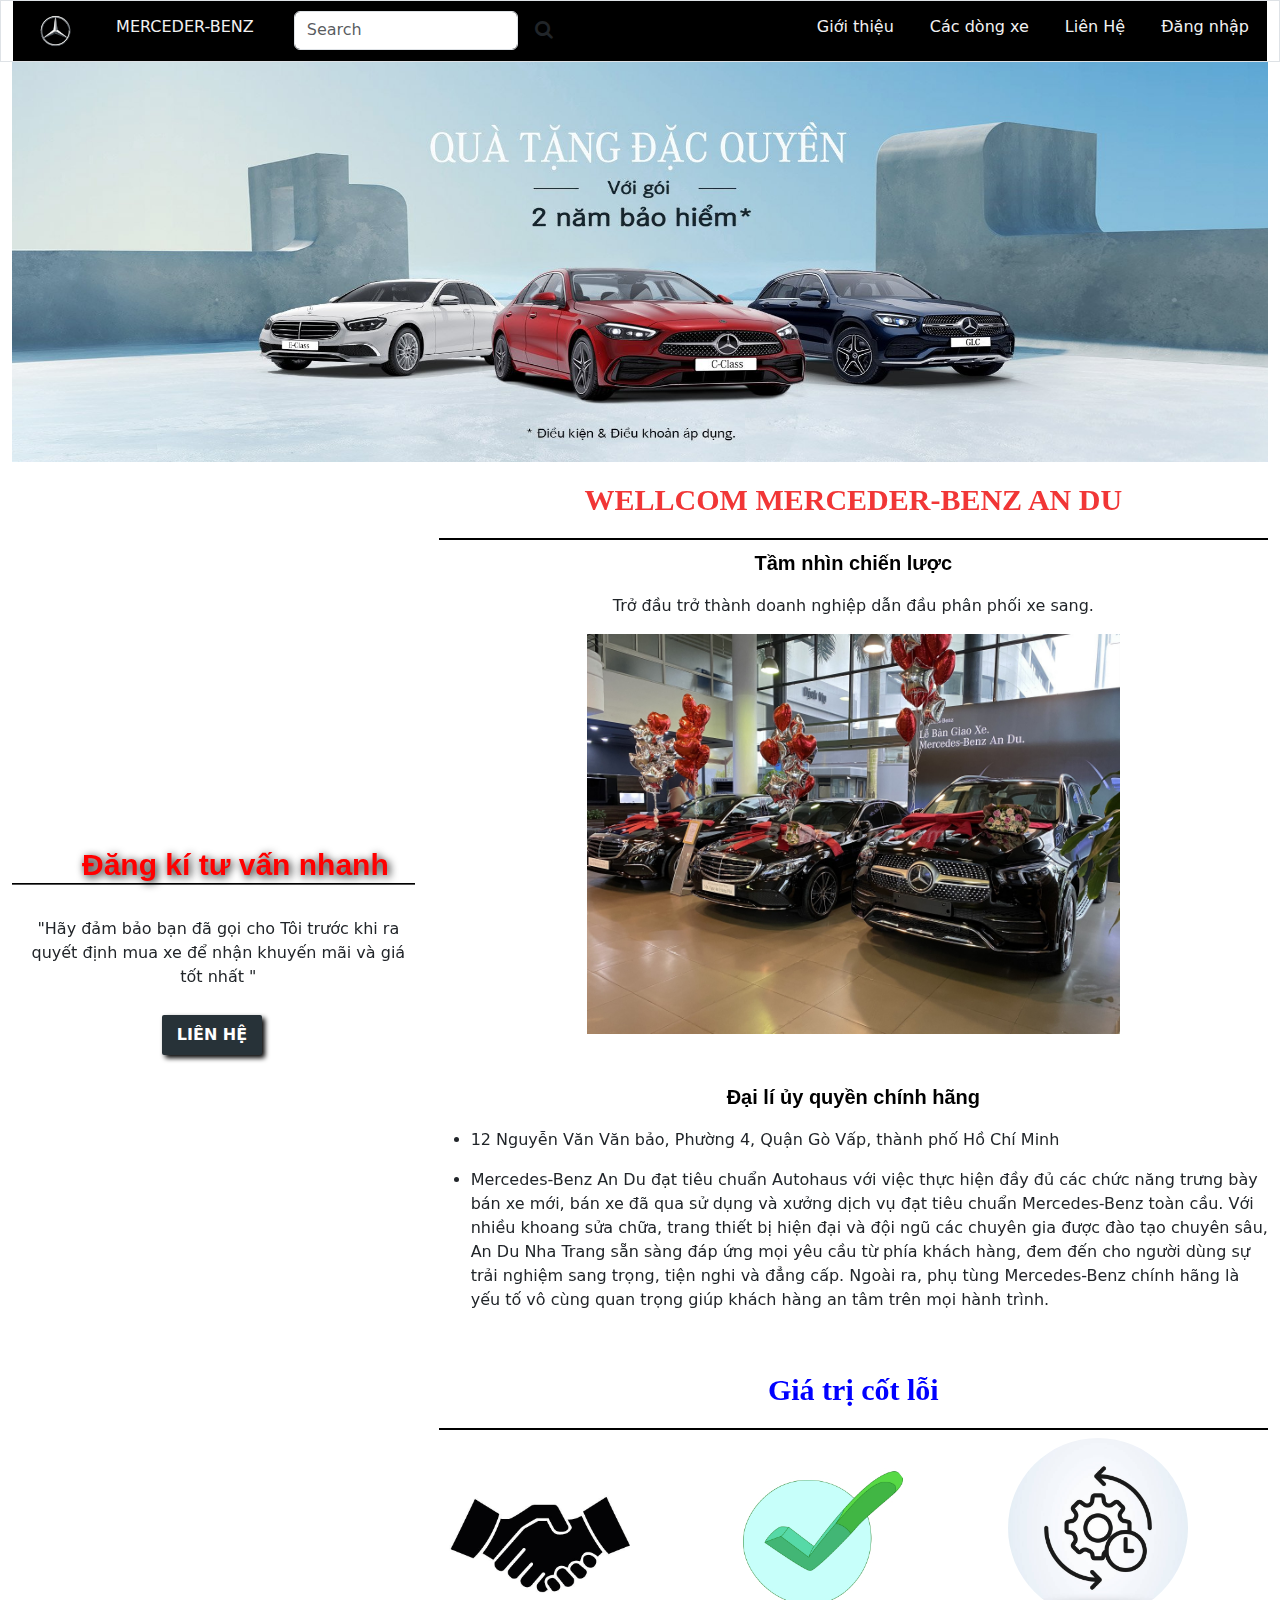
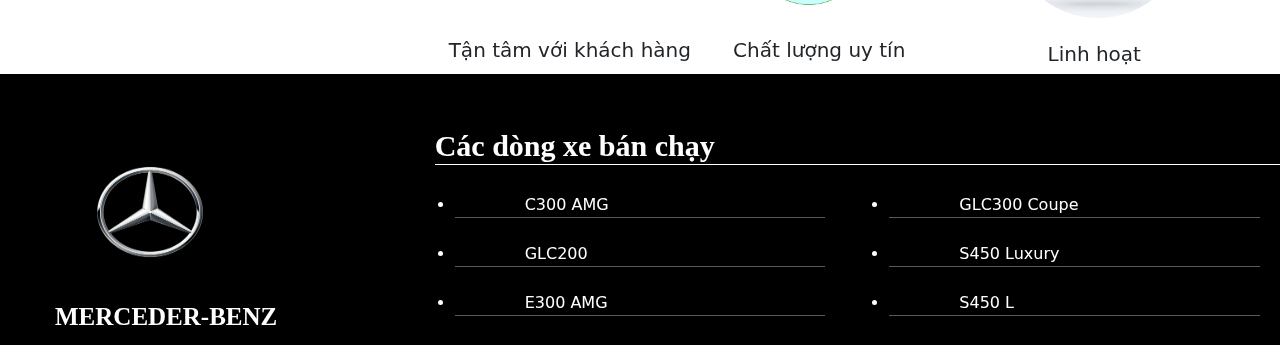
<file: html/Gioithieu.html>
<!DOCTYPE html>
<html lang="en">

<head>
    <meta charset="UTF-8">
    <meta http-equiv="X-UA-Compatible" content="IE=edge">
    <meta name="viewport" content="width=device-width, initial-scale=1.0">
    <link rel="stylesheet" href="../css/bootstrap.css">
    <link rel="stylesheet" href="../css/bootstrap.min.css">
    <link rel="stylesheet" href="../css/bootstrap-grid.min.css">
    <script src="../js/bootstrap.min.js"></script>
    <script src="../js/bootstrap.js"></script>
    <script src="../js/jquery-3.6.0.min.js"></script>
    <link rel="stylesheet" href="../css/style.css">
    <link rel="stylesheet" href="https://cdnjs.cloudflare.com/ajax/libs/font-awesome/4.7.0/css/font-awesome.min.css">
    <title>Giới thiệu</title>
</head>

<body>
    <div class="container-fluid" style="height: auto;">
        <div class="row">
            <div class="col-xs-12 col-sm-12 col-md-12 col-xl-12 col-lg-12 border" style="height: auto;">
                <div id="nenheader">
                    <div class="topnav">

                        <a href="../html/login.html">Đăng nhập</a>
                        <a href="../html/lienhe.html">Liên Hệ</a>
                        <a href="../html/Cacdongxe.html">Các dòng xe</a>
                        <a href="../html/Gioithieu.html">Giới thiệu</a>
                        <img src="../img/2021-mercedes-star-in-ring-100th-anniversary-10.jpg" style="max-width: 120px; height: 60px;float: left;">
                        <a href="../index.html" style="float: left; ">MERCEDER-BENZ</a>
                        <form class="d-flex" style="max-width: 300px; padding-top: 10px ; padding: 10px;">
                            <input class="form-control me-2" type="text" placeholder="Search">

                            <button type="button" class="btn btn-default btn-sm" style="font-size: 1.2em;">
                            <i class="fa fa-search"></i>
                          </button>
                        </form>
                    </div>

                </div>
            </div>
        </div>
        <div class="row">
            <div class="col-xs-12 col-sm-12 col-md-12 col-xl-12 col-lg-12">
                <img src="../img/anhbia_gioithieu.jpg" height="400px" width="100%">
            </div>
        </div>
        <div class="row">
            <div class="col-xs-4 col-sm-4 col-md-4 col-xl-4 col-lg-4">
                <br>
                <br>
                <iframe src="https://www.facebook.com/plugins/video.php?height=314&href=https%3A%2F%2Fwww.facebook.com%2Fmercedesbenzandunhatrang%2Fvideos%2F141255395338708%2F&show_text=false&width=560&t=0" width="420" height="330" style="border:none;overflow:hidden"
                    scrolling="no" frameborder="0" allowfullscreen="true" allow="autoplay; clipboard-write; encrypted-media; picture-in-picture; web-share" allowFullScreen="true"></iframe>
                <h4> <strong>Đăng kí tư vấn nhanh</strong> </h4><br>
                <p style="padding-left: 10px; text-align: center; padding-top: 0px;">"Hãy đảm bảo bạn đã gọi cho Tôi trước khi ra quyết định mua xe để nhận khuyến mãi và giá tốt nhất "</p>
                <div class="lienhe">
                    <a class="action" href="../html/Lien hệ.html"> Liên hệ</a>
                </div>

            </div>
            <div class="col-xs-8 col-sm-8 col-md-8 col-xl-8 col-lg-8">
                <h1 style="color: rgb(241, 54, 54);"><strong> WELLCOM MERCEDER-BENZ AN DU </strong></h1>
                <p style="font-size: 20px; text-align: center; color: black; font-family: Arial, Helvetica, sans-serif;"> <b>Tầm nhìn chiến lược</b></p>
                <p style="text-align: center">Trở đầu trở thành doanh nghiệp dẫn đầu phân phối xe sang.</p>
                <img src="../img/l_1601528853.jpg" style="max-width: 80%; height: 400px; margin-left: auto; margin-right: auto; display: block;">
                <br>
                <br>

                <p style="text-align: center ;font-size: 20px; color: black; font-family: Arial, Helvetica, sans-serif;"><b>Đại lí ủy quyền chính hãng</b></p>

                <ul>
                    <li>
                        <p style="font-size: +1;">12 Nguyễn Văn Văn bảo, Phường 4, Quận Gò Vấp, thành phố Hồ Chí Minh</p>
                    </li>
                    <li>
                        <p style="font-size: +1;">Mercedes-Benz An Du đạt tiêu chuẩn Autohaus với việc thực hiện đầy đủ các chức năng trưng bày bán xe mới, bán xe đã qua sử dụng và xưởng dịch vụ đạt tiêu chuẩn Mercedes-Benz toàn cầu. Với nhiều khoang sửa chữa, trang thiết bị hiện
                            đại và đội ngũ các chuyên gia được đào tạo chuyên sâu, An Du Nha Trang sẵn sàng đáp ứng mọi yêu cầu từ phía khách hàng, đem đến cho người dùng sự trải nghiệm sang trọng, tiện nghi và đẳng cấp. Ngoài ra, phụ tùng Mercedes-Benz
                            chính hãng là yếu tố vô cùng quan trọng giúp khách hàng an tâm trên mọi hành trình.</p>
                    </li>
                </ul>
                <br>
                <h1 style="color: blue;"> <strong>
                Giá trị cốt lỗi
                </strong></h1>
                <div class="row">
                    <div class="col-xs-4 col-sm-4 col-md-4 col-xl-4 col-lg-4">
                        <img src="../img/cbe93ce4a8db68dce2d639db4d7119a5.jpg " class="rounded-circle" max-width="200px" height="200px">
                        <h5 style=" padding-left: 10px;"> Tận tâm với khách hàng</h5>
                    </div>
                    <div class="col col-4">
                        <img src="../img/uytin.jpg " class="rounded-circle" max-width="200px" height="200px">
                        <h5 style=" padding-left: 10px;"> Chất lượng uy tín </h5>
                    </div>
                    <div class="col col-4">


                        <img src="../img/linhhoat.jpg " class="rounded-circle" max-width="180px" height="180px">
                        <br>
                        <br>
                        <h5 style=" padding-left: 40px;"> Linh hoạt</h5>
                    </div>
                </div>
            </div>
        </div>
    </div>
    <div class="row" style="background-color: black; color: white;">
        <div class="col-xs-4 col-sm-4 col-md-4 col-xl-4 col-lg-4">
            <br>
            <br>

            <img src="../img/2021-mercedes-star-in-ring-100th-anniversary-10.jpg" width="300px" height="180px">
            <h6 style="font-size: 25px; font-family: Cambria, Cochin, Georgia, Times, 'Times New Roman', serif; padding-left: 55px;"><b>MERCEDER-BENZ</b></h6>
        </div>
        <div class="col-xs-8 col-sm-8 col-md-8 col-xl-8 col-lg-8">
            <br>
            <h3 style="color:white ; font-family: Cambria, Cochin, Georgia, Times, 'Times New Roman', serif; font-size: 30px; border-bottom: solid 1px white;"> <b>Các dòng xe bán chạy</b></h3>
            <div class="row">
                <div class="col-xs-6 col-sm-6 col-md-6 col-xl-6 col-lg-6">
                    <div class="list-group">
                        <ul class="list-group list-group-flush" style="padding: 20px; padding-bottom: 5px;">
                            <li style="border-bottom: groove 1px rgb(90, 89, 89); padding:0px 70px; text-align: left;"> <a href="../html/C300_amg.html" style="color: white; text-decoration: none; "> C300 AMG</a></li><br>
                            <li style="border-bottom:groove 1px rgb(90, 89, 89) ; padding:0px 70px; text-align: left;"> <a href="../html/GLC200.html" style="color: white; text-decoration: none; "> GLC200</a></li> <br>

                            <li style="border-bottom: groove 1px rgb(90, 89, 89); padding:0px 70px; text-align: left;"> <a href="../html/E300_AMG.html" style="color: white; text-decoration: none; "> E300 AMG</a></li> <br>
                        </ul>
                    </div>
                </div>
                <div class="col-xs-6 col-sm-6 col-md-6 col-xl-6 col-lg-6">

                    <div class="list-group">
                        <ul class="list-group list-group-flush" style="padding: 20px; padding-bottom: 5px;">
                            <li style="border-bottom: groove 1px rgb(90, 89, 89); padding:0px 70px; text-align: left;"> <a href="../html/GLC300_Coupe.html" style="color: white; text-decoration: none;"> GLC300 Coupe</a></li><br>
                            <li style="border-bottom: groove 1px rgb(90, 89, 89); padding:0px 70px; text-align: left;"> <a href="../html/S450_luxury.html" style="color: white; text-decoration: none; "> S450 Luxury</a></li> <br>
                            <li style="border-bottom:groove 1px rgb(90, 89, 89); padding:0px 70px; text-align: left;"> <a href="../html/S450.html" style="color: white; text-decoration: none; "> S450 L</a></li> <br>
                        </ul>
                    </div>
                </div>
            </div>
        </div>

    </div>
    <h2>
        </h1>
        </div>
</body>

</html>
</file>
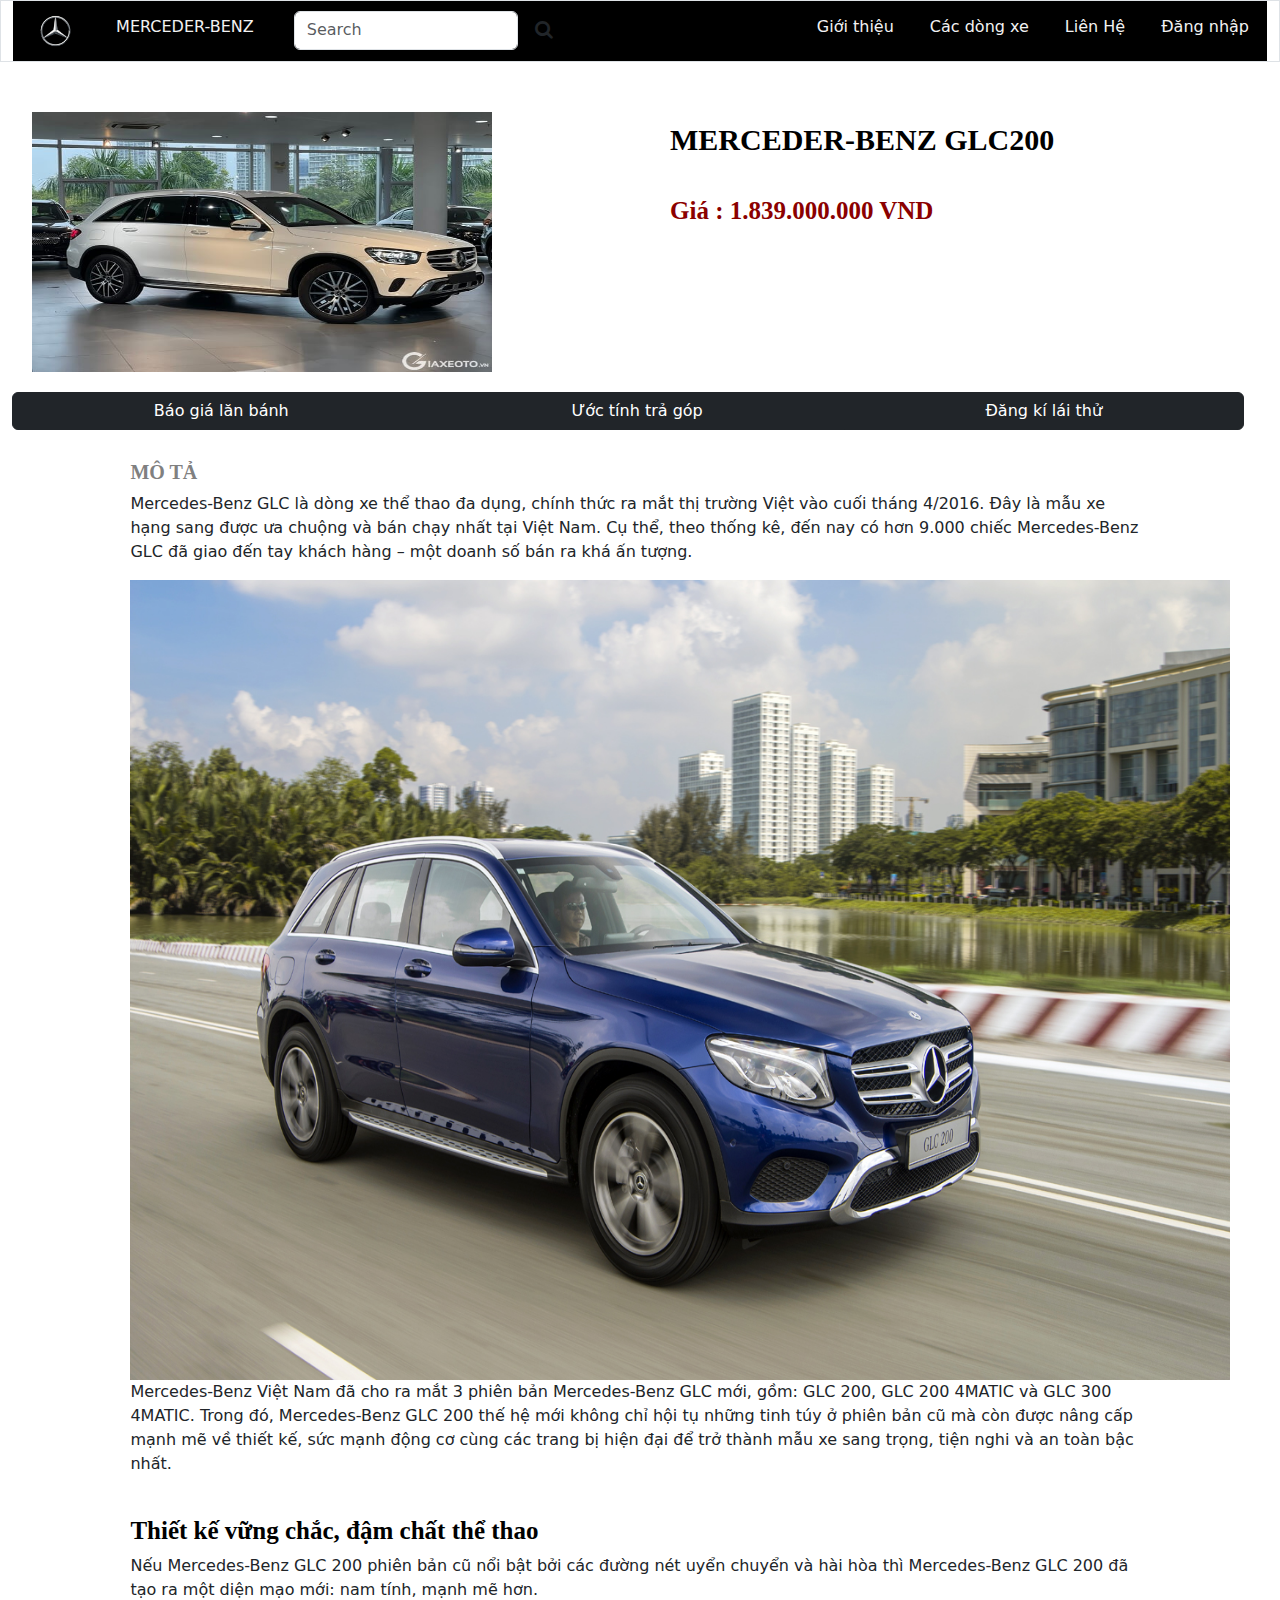
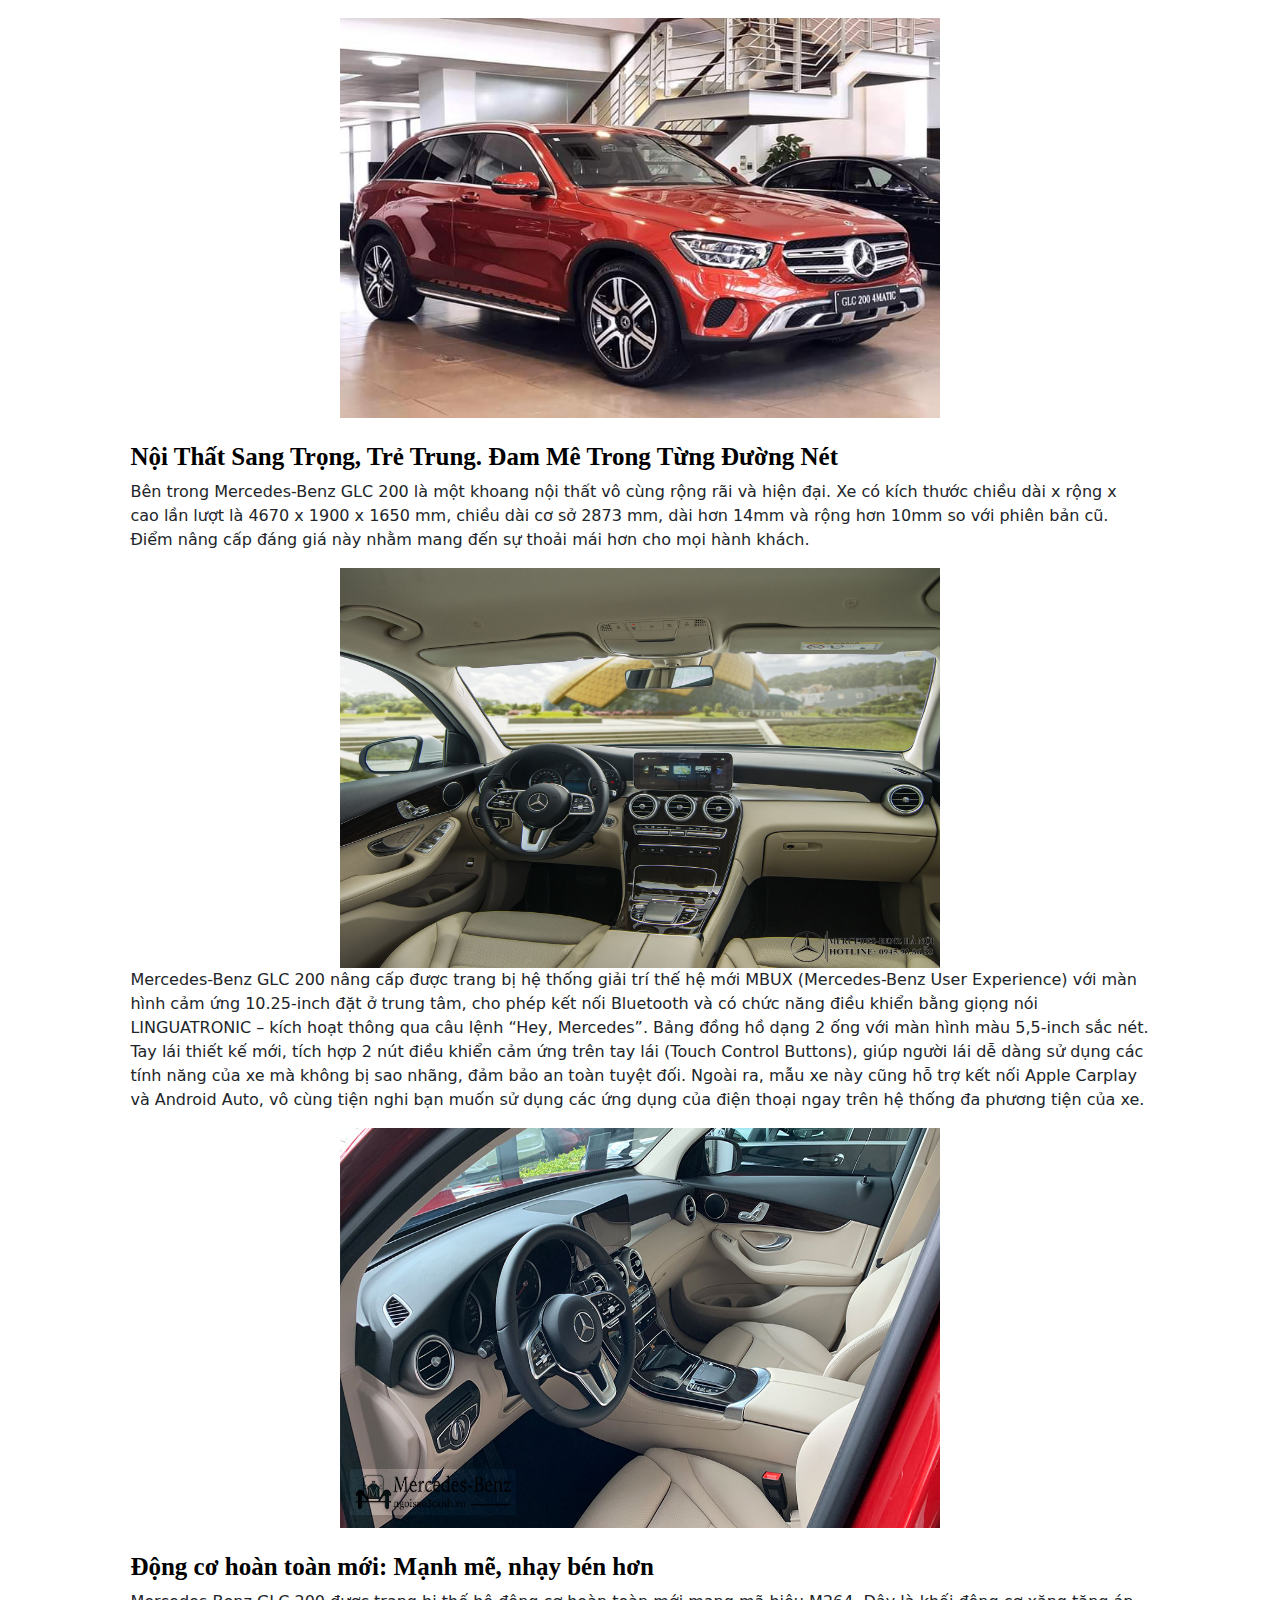
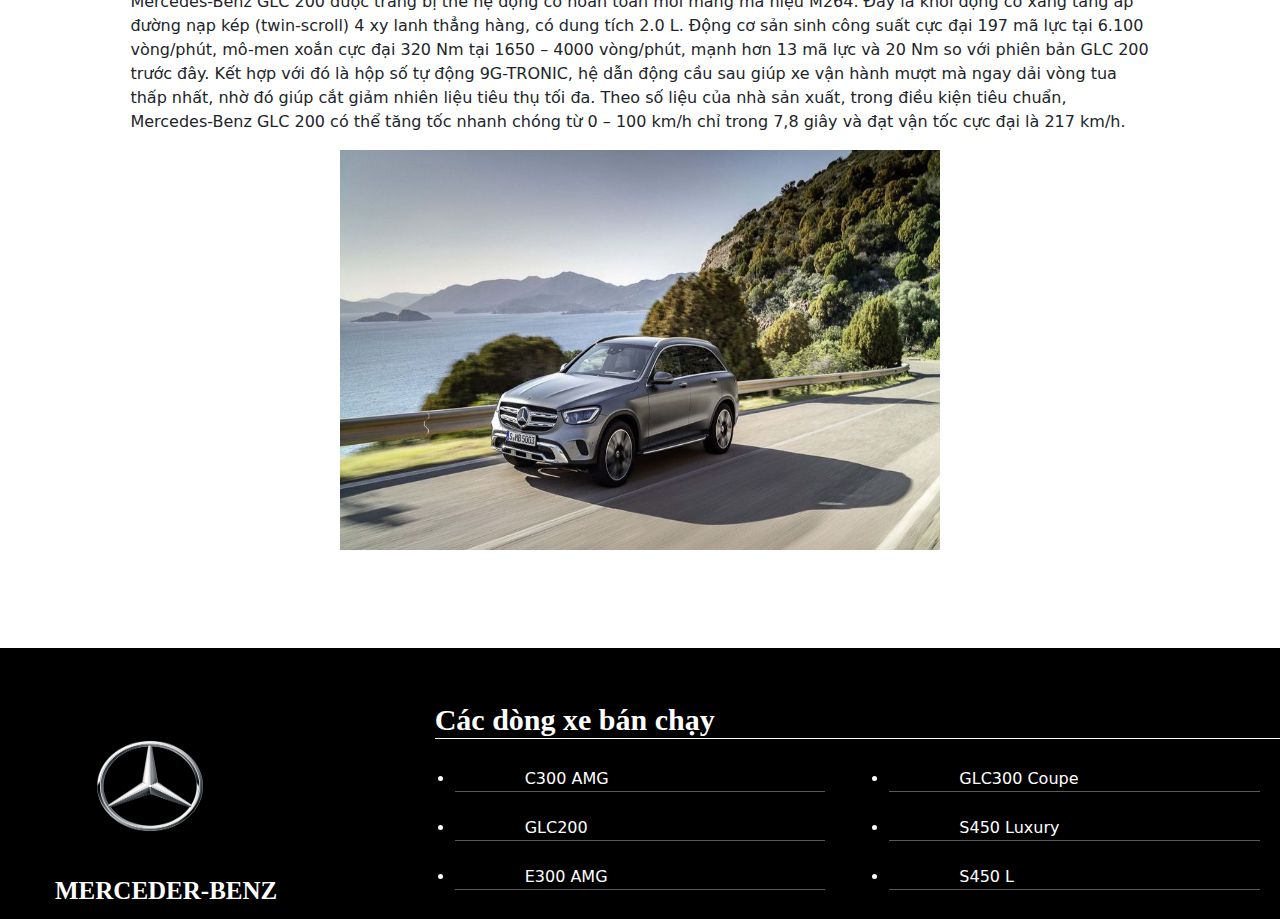
<file: html/GLC200.html>
<!DOCTYPE html>
<html lang="en">

<head>
    <meta charset="UTF-8">
    <meta http-equiv="X-UA-Compatible" content="IE=edge">
    <meta name="viewport" content="width=device-width, initial-scale=1.0">
    <link rel="stylesheet" href="../css/bootstrap.css">
    <link rel="stylesheet" href="../css/bootstrap.min.css">
    <link rel="stylesheet" href="../css/bootstrap-grid.min.css">
    <script src="../js/bootstrap.min.js"></script>
    <script src="../js/bootstrap.js"></script>
    <script src="../js/jquery-3.6.0.min.js"></script>
    <link rel="stylesheet" href="../css/style.css">
    <link rel="stylesheet" href="https://cdnjs.cloudflare.com/ajax/libs/font-awesome/4.7.0/css/font-awesome.min.css">
    <title>E300 AMG</title>
</head>

<body>
    <div class="container-fluid" style="height: auto;">
        <div class="row">
            <div class="col-xs-12 col-sm-12 col-md-12 col-xl-12 col-lg-12 border" style="height: auto;">
                <div id="nenheader">
                    <div class="topnav">

                        <a href="../html/login.html">Đăng nhập</a>
                        <a href="../html/lienhe.html">Liên Hệ</a>
                        <a href="../html/Cacdongxe.html">Các dòng xe</a>
                        <a href="../html/Gioithieu.html">Giới thiệu</a>
                        <img src="../img/2021-mercedes-star-in-ring-100th-anniversary-10.jpg" style="max-width: 120px; height: 60px;float: left;">
                        <a href="../index.html" style="float: left; ">MERCEDER-BENZ</a>
                        <form class="d-flex" style="max-width: 300px; padding-top: 10px ; padding: 10px;">
                            <input class="form-control me-2" type="text" placeholder="Search">

                            <button type="button" class="btn btn-default btn-sm" style="font-size: 1.2em;">
                            <i class="fa fa-search"></i>
                          </button>
                        </form>
                    </div>

                </div>
            </div>
        </div>
        <div class="row">
            <div class="col-xs-12 col-sm-12 col-md-12 col-xl-12 col-lg-12 " style="height: 30px;">
            </div>
        </div>
        <div class="row">
            <div class="row">
                <div class="col-xs-6 col-sm-6 col-md-6 col-xl-6 col-lg-6" style="height: auto;">
                    <img src="../img/640-ngoai-that-mercedes-glc200-4matic.jpg" style="width: 500px; height: 300px; padding: 20px;">
                </div>
                <div class="col-xs-6 col-sm-6 col-md-6 col-xl-6 col-lg-6" style="height: auto;">
                    <h2 style="font-size: 30px; padding-left: 30px; padding-top: 30px;"><b>MERCEDER-BENZ GLC200</b> </h2>

                    <h3 style="font-size: 25px; padding-left: 30px ; color: darkred;"> <b>Giá : 1.839.000.000 VND</b></h3>
                </div>
                <div class="btn-group">
                    <button type="button" class="btn btn-dark">Báo giá lăn bánh</button>
                    <button type="button" class="btn btn-dark">Ước tính trả góp</button>
                    <button type="button" class="btn btn-dark">Đăng kí lái thử</button>
                </div>
            </div>
        </div>
    </div>
    <div class="row">
        <div class="col-xs-12 col-sm-12 col-md-12 col-xl-12 col-lg-12 " style="height: auto; width: 80%; margin: auto;">
            <h3 style="color: grey;"><b> MÔ TẢ</b></h3>
            <p style="font-size: +2;">
                Mercedes-Benz GLC là dòng xe thể thao đa dụng, chính thức ra mắt thị trường Việt vào cuối tháng 4/2016. Đây là mẫu xe hạng sang được ưa chuộng và bán chạy nhất tại Việt Nam. Cụ thể, theo thống kê, đến nay có hơn 9.000 chiếc Mercedes-Benz GLC đã giao đến
                tay khách hàng – một doanh số bán ra khá ấn tượng.
            </p>

            <img src="../img/mercedes-glc200-1_1527233946_VnEx.jpg" style="width: 1100px; height: 800px;">
            <p style="font-size: +2;">Mercedes-Benz Việt Nam đã cho ra mắt 3 phiên bản Mercedes-Benz GLC mới, gồm: GLC 200, GLC 200 4MATIC và GLC 300 4MATIC. Trong đó, Mercedes-Benz GLC 200 thế hệ mới không chỉ hội tụ những tinh túy ở phiên bản cũ mà còn được nâng cấp mạnh mẽ
                về thiết kế, sức mạnh động cơ cùng các trang bị hiện đại để trở thành mẫu xe sang trọng, tiện nghi và an toàn bậc nhất.</p>


            <br>
            <h2 style="padding-left: 0px; font-size: 25px;"> <b>Thiết kế vững chắc, đậm chất thể thao </b></h2>
            <p pstyle="font-size: +2;">Nếu Mercedes-Benz GLC 200 phiên bản cũ nổi bật bởi các đường nét uyển chuyển và hài hòa thì Mercedes-Benz GLC 200 đã tạo ra một diện mạo mới: nam tính, mạnh mẽ hơn. </p>
            <img src="../img/mercedes-glc-200-1.jpg" style="margin-left: auto; margin-right: auto; display: block; width: 600px; height: 400px;">
            <br>
            <h2 style="padding-left: 0px; font-size: 25px;"> <b>Nội Thất Sang Trọng, Trẻ Trung. Đam Mê Trong Từng Đường Nét</b></h2>
            <p style="font-size: +2;"> Bên trong Mercedes-Benz GLC 200 là một khoang nội thất vô cùng rộng rãi và hiện đại. Xe có kích thước chiều dài x rộng x cao lần lượt là 4670 x 1900 x 1650 mm, chiều dài cơ sở 2873 mm, dài hơn 14mm và rộng hơn 10mm so với phiên bản cũ. Điểm
                nâng cấp đáng giá này nhằm mang đến sự thoải mái hơn cho mọi hành khách.</p>
            <img src="../img/noi-that-Mercedes-Benz-GLC-200-2020_mercedeshanoi-com-vn.jpg" style="margin-left: auto; margin-right: auto; display: block; width: 600px; height: 400px;">
            <p style="font-size: +2;">Mercedes-Benz GLC 200 nâng cấp được trang bị hệ thống giải trí thế hệ mới MBUX (Mercedes-Benz User Experience) với màn hình cảm ứng 10.25-inch đặt ở trung tâm, cho phép kết nối Bluetooth và có chức năng điều khiển bằng giọng nói LINGUATRONIC
                – kích hoạt thông qua câu lệnh “Hey, Mercedes”. Bảng đồng hồ dạng 2 ống với màn hình màu 5,5-inch sắc nét. Tay lái thiết kế mới, tích hợp 2 nút điều khiển cảm ứng trên tay lái (Touch Control Buttons), giúp người lái dễ dàng sử dụng các
                tính năng của xe mà không bị sao nhãng, đảm bảo an toàn tuyệt đối. Ngoài ra, mẫu xe này cũng hỗ trợ kết nối Apple Carplay và Android Auto, vô cùng tiện nghi bạn muốn sử dụng các ứng dụng của điện thoại ngay trên hệ thống đa phương tiện
                của xe.
            </p>


            <img src="../img/mau-noi-that-glc200-2020-kem-1.jpg" style="margin-left: auto; margin-right: auto; display: block; width: 600px; height: 400px;">
            <br>
            <h2 style="padding-left: 0px; font-size: 25px;"> <b> Động cơ hoàn toàn mới: Mạnh mẽ, nhạy bén hơn</b></h2>
            <p style="font-size: +2;">
                Mercedes-Benz GLC 200 được trang bị thế hệ động cơ hoàn toàn mới mang mã hiệu M264. Đây là khối động cơ xăng tăng áp đường nạp kép (twin-scroll) 4 xy lanh thẳng hàng, có dung tích 2.0 L. Động cơ sản sinh công suất cực đại 197 mã lực tại 6.100 vòng/phút,
                mô-men xoắn cực đại 320 Nm tại 1650 – 4000 vòng/phút, mạnh hơn 13 mã lực và 20 Nm so với phiên bản GLC 200 trước đây. Kết hợp với đó là hộp số tự động 9G-TRONIC, hệ dẫn động cầu sau giúp xe vận hành mượt mà ngay dải vòng tua thấp nhất,
                nhờ đó giúp cắt giảm nhiên liệu tiêu thụ tối đa. Theo số liệu của nhà sản xuất, trong điều kiện tiêu chuẩn, Mercedes-Benz GLC 200 có thể tăng tốc nhanh chóng từ 0 – 100 km/h chỉ trong 7,8 giây và đạt vận tốc cực đại là 217 km/h.
            </p>
            <img src="../img/danhgiaxe.com-1-123108.jpg" style="margin-left: auto; margin-right: auto; display: block; width: 600px; height: 400px;">
            <br>
            <br>

        </div>
    </div>
    <div class="row" style="height: 50px;">
        <div class="col-xs-12 col-sm-12 col-md-12 col-xl-12 col-lg-12 " style="height: 30px;">
        </div>
    </div>
    <div class="row" style="background-color: black; color: white;">
        <div class="col-xs-4 col-sm-4 col-md-4 col-lg-4 col-xl-4">
            <br>
            <br>

            <img src="../img/2021-mercedes-star-in-ring-100th-anniversary-10.jpg" width="300px" height="180px">
            <h6 style="font-size: 25px; font-family: Cambria, Cochin, Georgia, Times, 'Times New Roman', serif; padding-left: 55px;"><b>MERCEDER-BENZ</b></h6>
        </div>
        <div class="col-xs-8 col-sm-8 col-md-8 col-lg-8 col-xl-8">
            <br>
            <h3 style="color:white ; font-family: Cambria, Cochin, Georgia, Times, 'Times New Roman', serif; font-size: 30px; border-bottom: solid 1px white;"> <b>Các dòng xe bán chạy</b></h3>
            <div class="row">
                <div class="col-xs-6 col-sm-6 col-md-6 col-lg-6 col-xl-6">
                    <div class="list-group">
                        <ul class="list-group list-group-flush" style="padding: 20px; padding-bottom: 5px;">
                            <li style="border-bottom: groove 1px rgb(90, 89, 89); padding:0px 70px; text-align: left;"> <a href="../html/C300_amg.html" style="color: white; text-decoration: none; "> C300 AMG</a></li><br>
                            <li style="border-bottom:groove 1px rgb(90, 89, 89) ; padding:0px 70px; text-align: left;"> <a href="../html/GLC200.html" style="color: white; text-decoration: none; "> GLC200</a></li> <br>

                            <li style="border-bottom: groove 1px rgb(90, 89, 89); padding:0px 70px; text-align: left;"> <a href="../html/E300_AMG.html" style="color: white; text-decoration: none; "> E300 AMG</a></li> <br>
                        </ul>
                    </div>
                </div>
                <div class="col-xs-6 col-sm-6 col-md-6 col-lg-6 col-xl-6">
                    <div class="list-group">
                        <ul class="list-group list-group-flush" style="padding: 20px; padding-bottom: 5px;">
                            <li style="border-bottom: groove 1px rgb(90, 89, 89); padding:0px 70px; text-align: left;"> <a href="../html/GLC300_Coupe.html" style="color: white; text-decoration: none;"> GLC300 Coupe</a></li><br>
                            <li style="border-bottom: groove 1px rgb(90, 89, 89); padding:0px 70px; text-align: left;"> <a href="../html/S450_luxury.html" style="color: white; text-decoration: none; "> S450 Luxury</a></li> <br>
                            <li style="border-bottom:groove 1px rgb(90, 89, 89); padding:0px 70px; text-align: left;"> <a href="../html/S450.html" style="color: white; text-decoration: none; "> S450 L</a></li> <br>
                        </ul>
                    </div>
                </div>
            </div>
        </div>
    </div>
    </div>

</body>

</html>
</file>
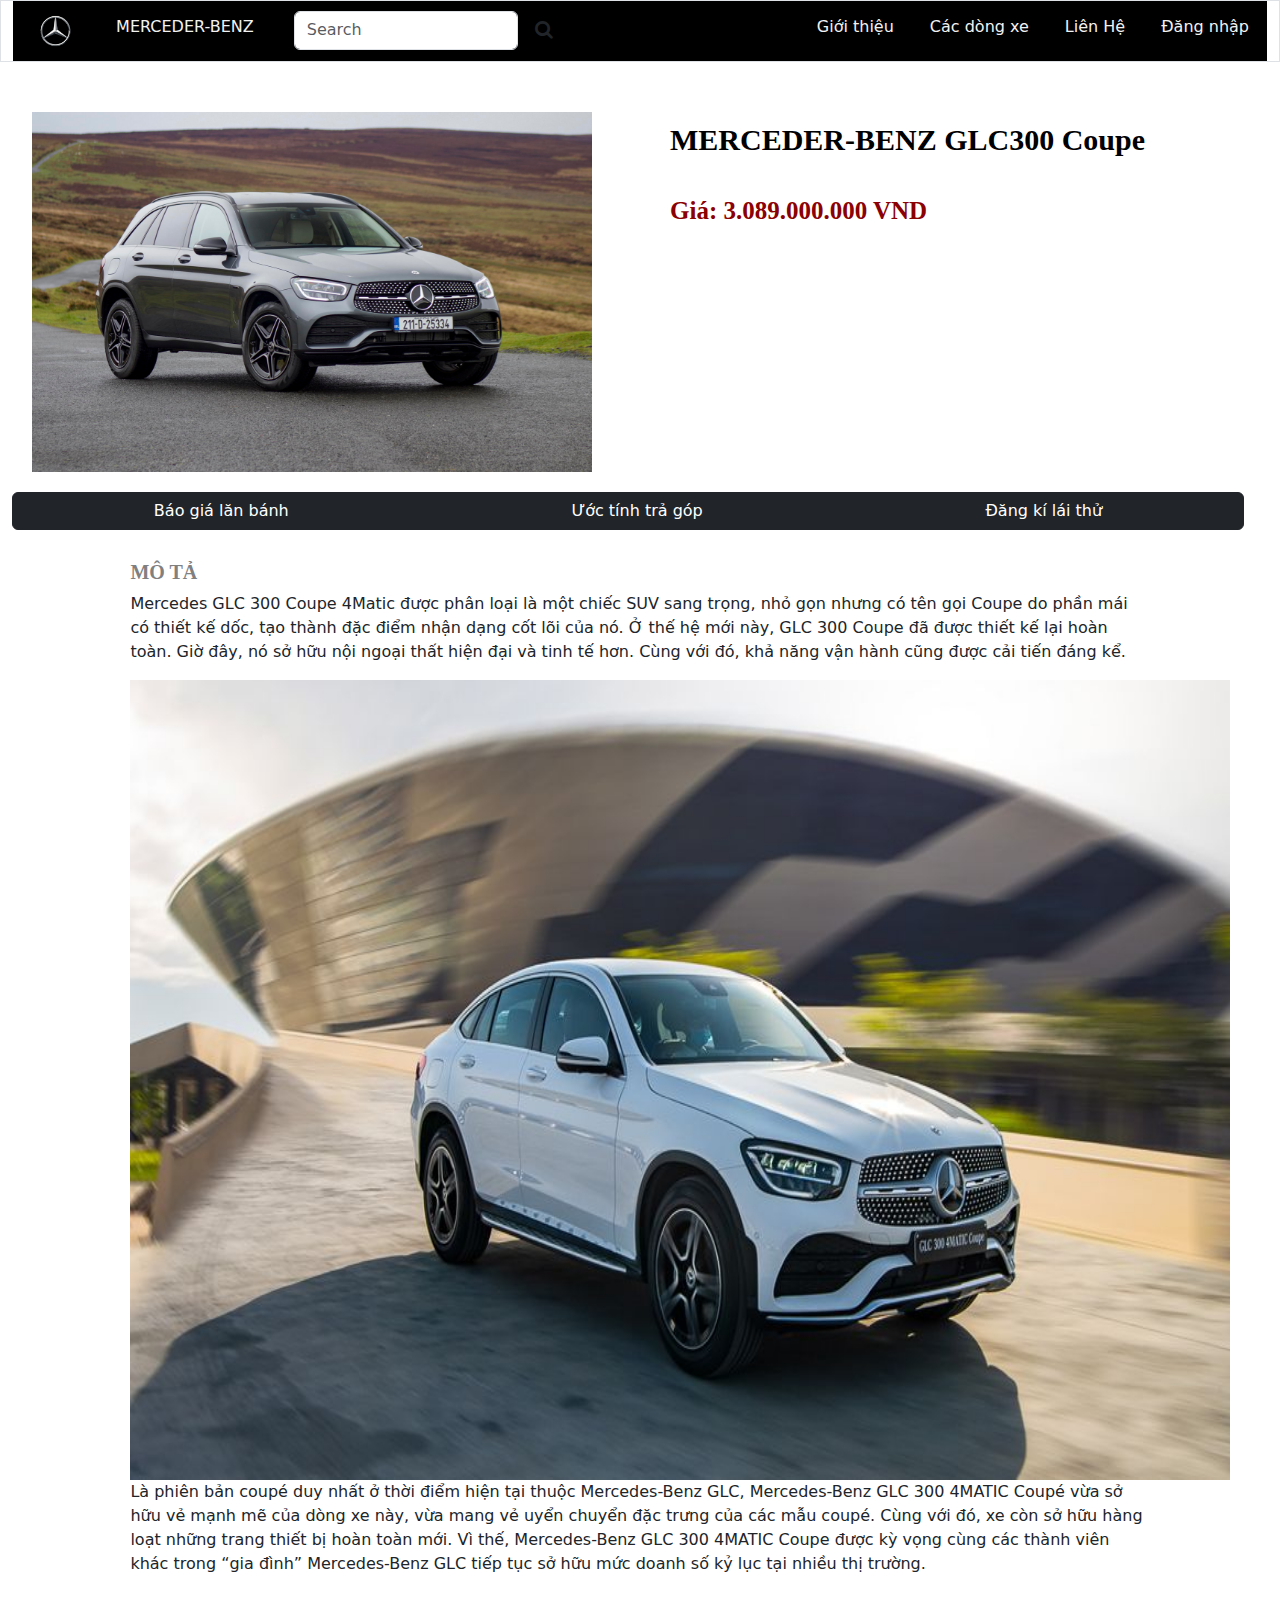
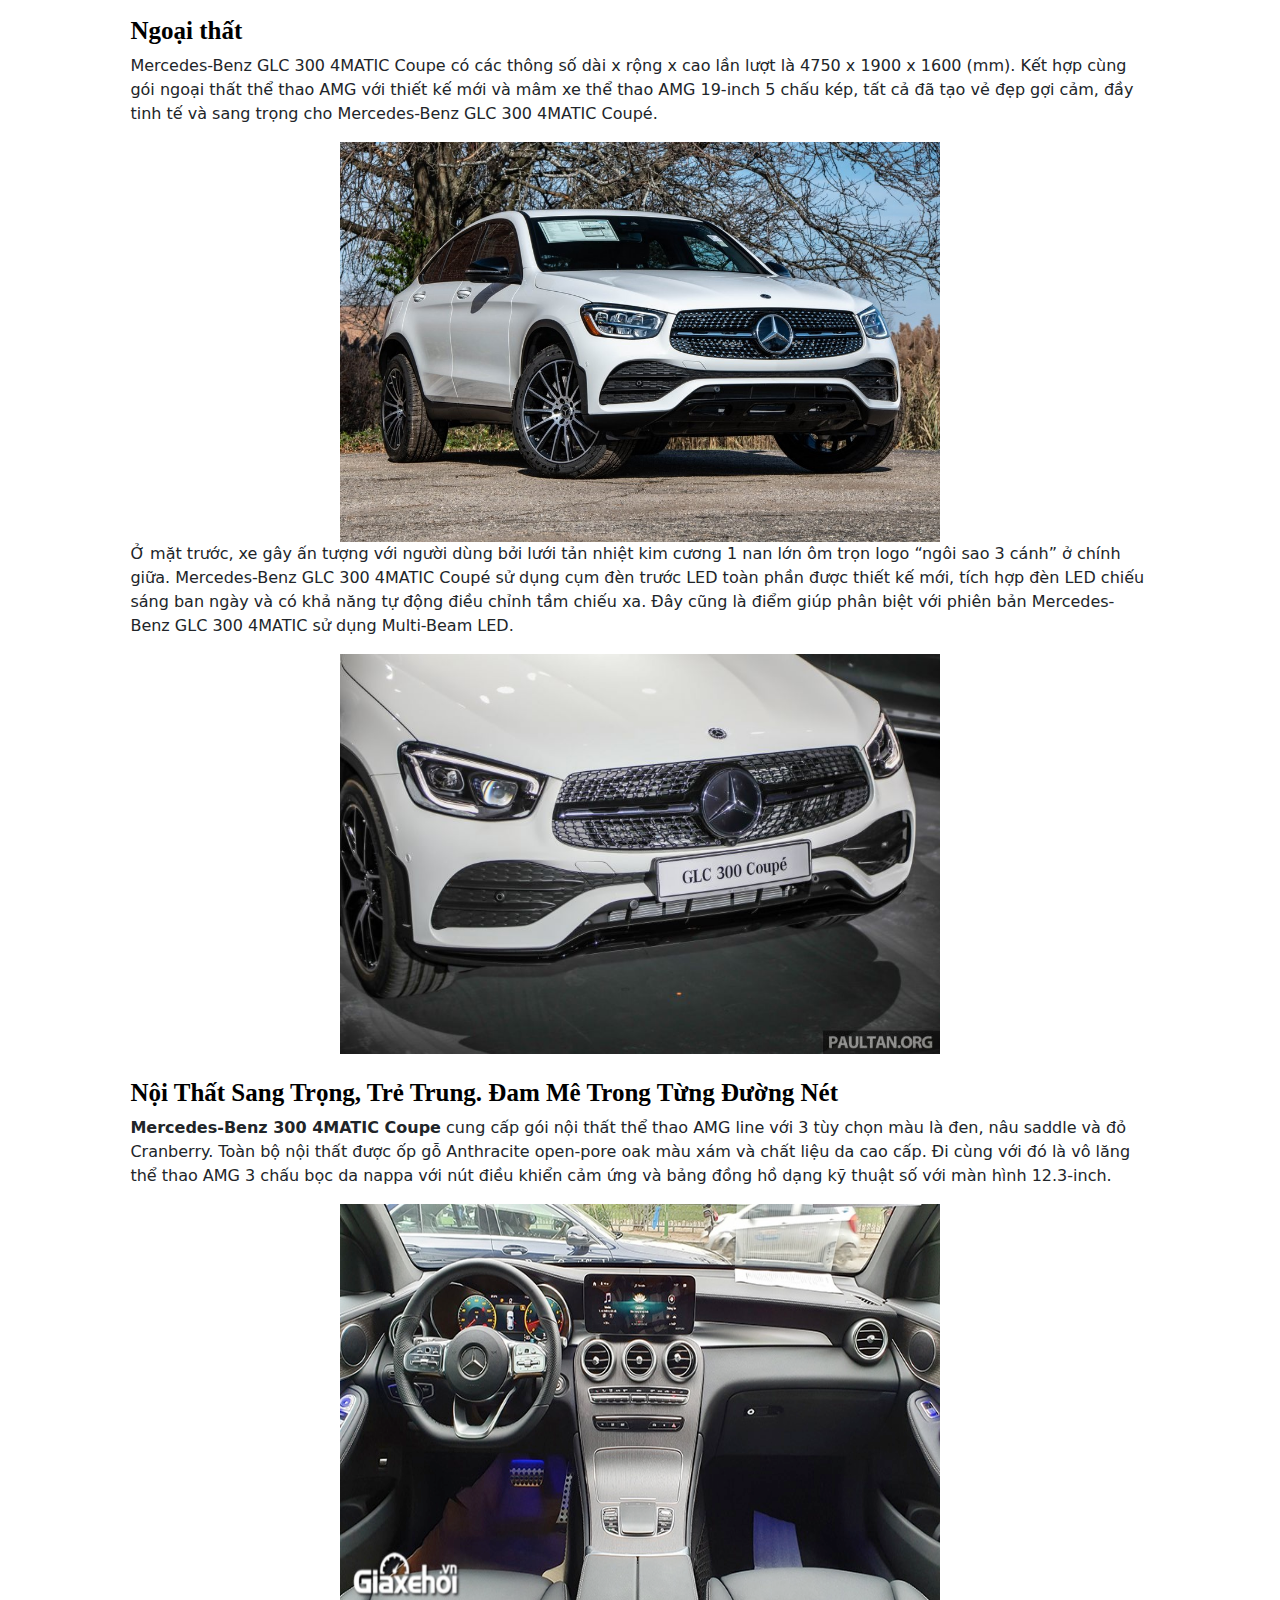
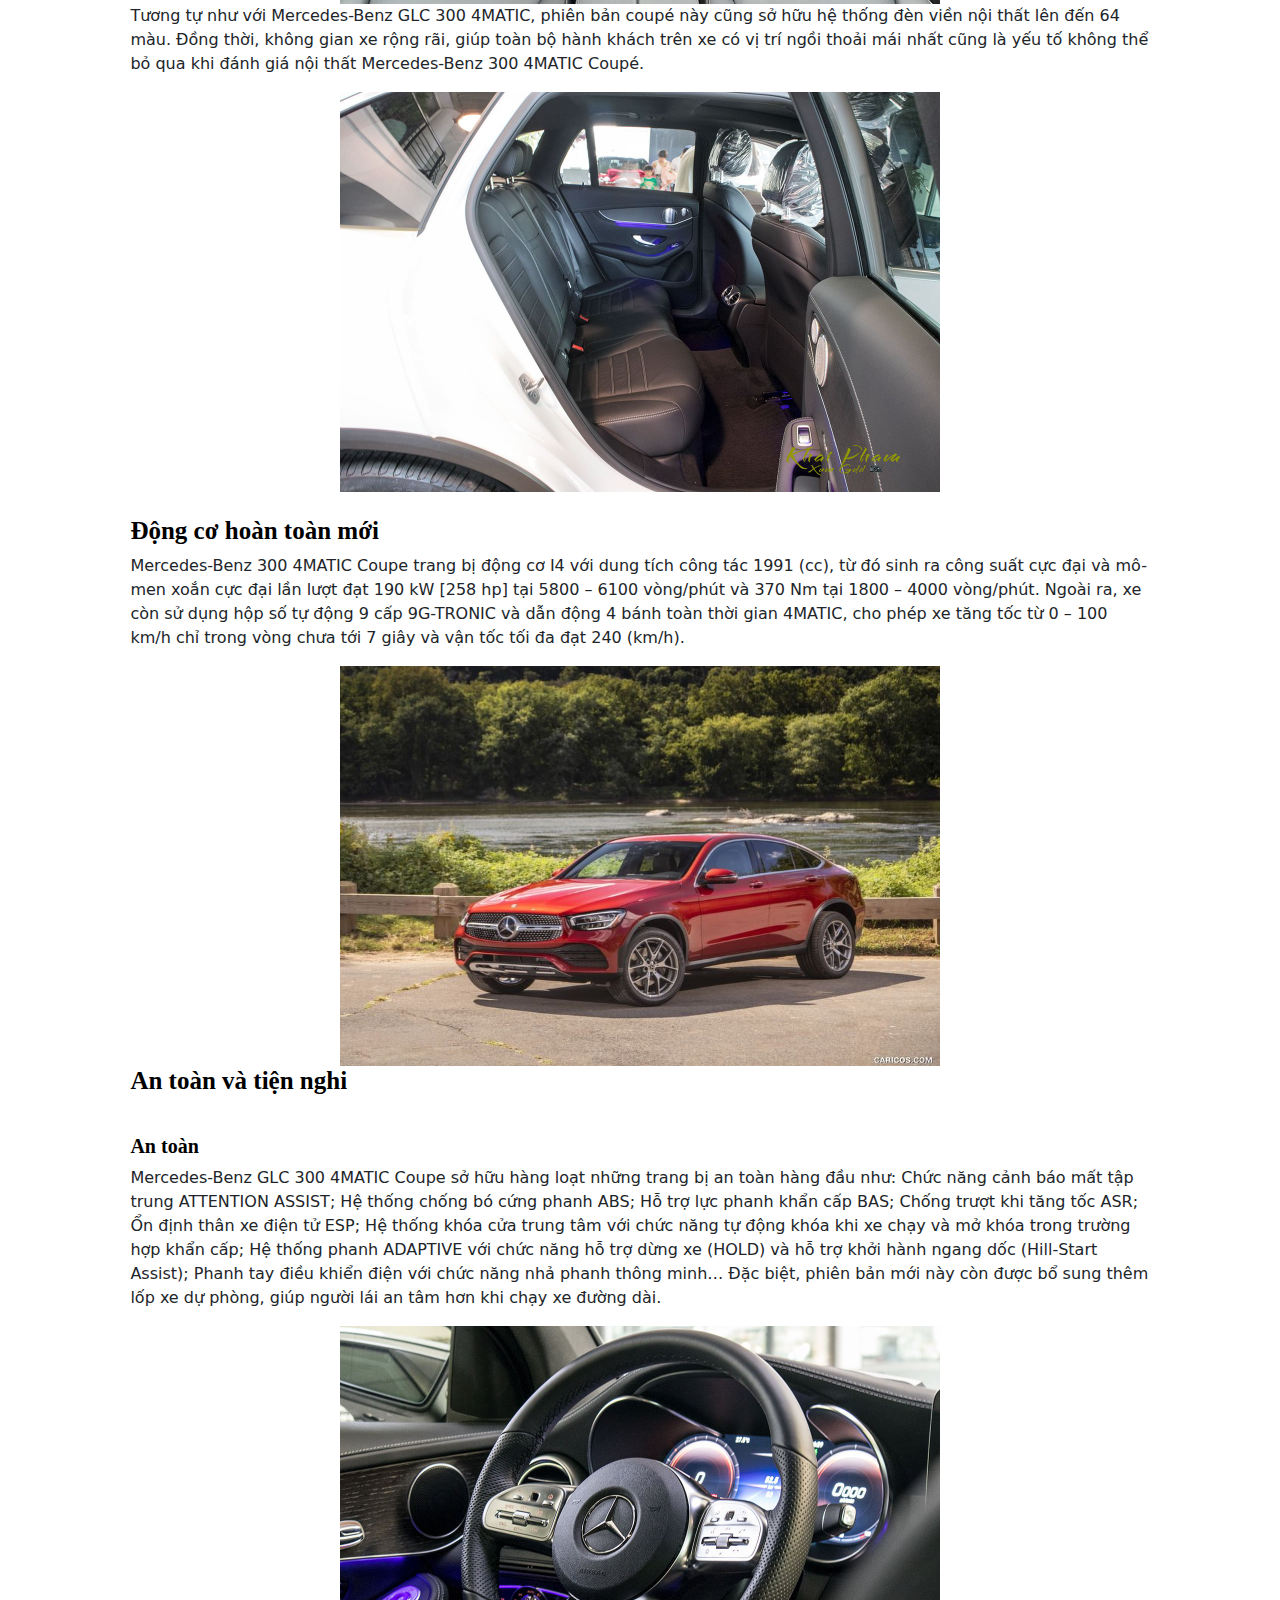
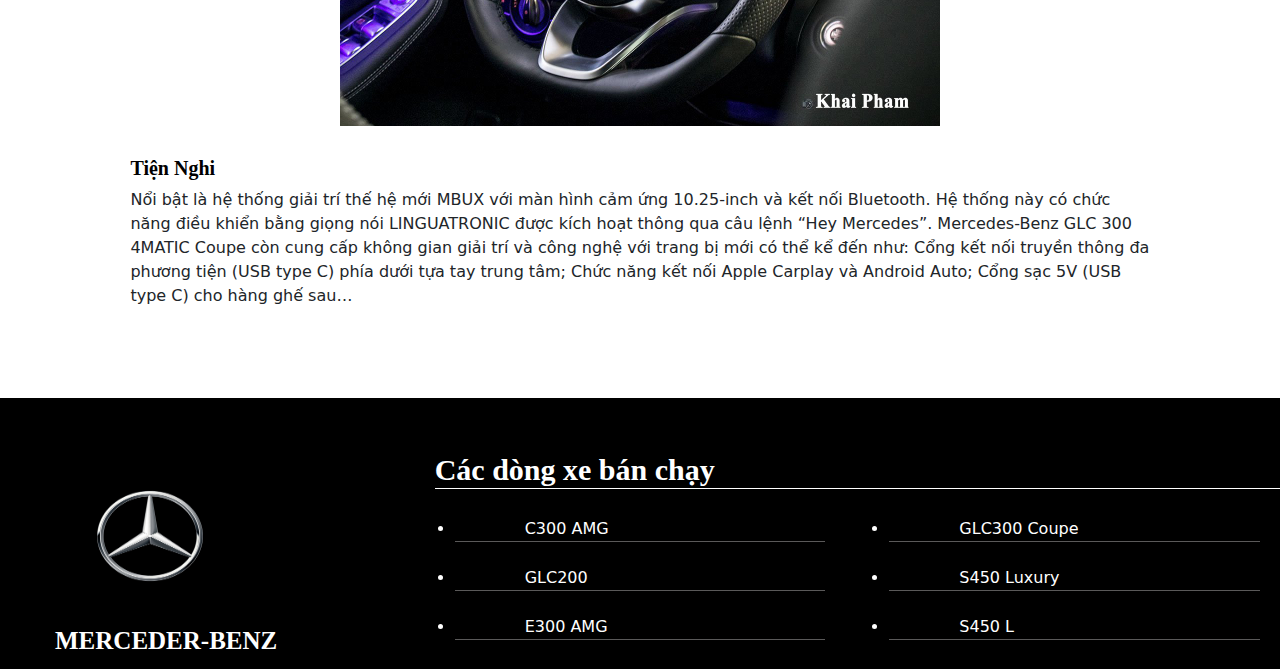
<file: html/GLC300_Coupe.html>
<!DOCTYPE html>
<html lang="en">

<head>
    <meta charset="UTF-8">
    <meta http-equiv="X-UA-Compatible" content="IE=edge">
    <meta name="viewport" content="width=device-width, initial-scale=1.0">
    <link rel="stylesheet" href="../css/bootstrap.css">
    <link rel="stylesheet" href="../css/bootstrap.min.css">
    <link rel="stylesheet" href="../css/bootstrap-grid.min.css">
    <script src="../js/bootstrap.min.js"></script>
    <script src="../js/bootstrap.js"></script>
    <script src="../js/jquery-3.6.0.min.js"></script>
    <link rel="stylesheet" href="../css/style.css">
    <link rel="stylesheet" href="https://cdnjs.cloudflare.com/ajax/libs/font-awesome/4.7.0/css/font-awesome.min.css">
    <title>E300 AMG</title>
</head>

<body>
    <div class="container-fluid" style="height: auto;">
        <div class="row">
            <div class="col-xs-12 col-sm-12 col-md-12 col-xl-12 col-lg-12 border" style="height: auto;">
                <div id="nenheader">
                    <div class="topnav">
                        <a href="../html/login.html">Đăng nhập</a>
                        <a href="../html/lienhe.html">Liên Hệ</a>
                        <a href="../html/Cacdongxe.html">Các dòng xe</a>
                        <a href="../html/Gioithieu.html">Giới thiệu</a>
                        <img src="../img/2021-mercedes-star-in-ring-100th-anniversary-10.jpg" style="max-width: 120px; height: 60px;float: left;">
                        <a href="../index.html" style="float: left; ">MERCEDER-BENZ</a>
                        <form class="d-flex" style="max-width: 300px; padding-top: 10px ; padding: 10px;">
                            <input class="form-control me-2" type="text" placeholder="Search">

                            <button type="button" class="btn btn-default btn-sm" style="font-size: 1.2em;">
                            <i class="fa fa-search"></i>
                          </button>
                        </form>
                    </div>

                </div>
            </div>
        </div>
        <div class="row">
            <div class="col-xs-12 col-sm-12 col-md-12 col-xl-12 col-lg-12 " style="height: 30px;">
            </div>
        </div>
        <div class="row">
            <div class="row">
                <div class="col-xs-6 col-sm-6 col-md-6 col-xl-6 col-lg-6" style="height: auto;">
                    <img src="../img/11164_large.jpg" style="width: 600px; height: 400px; padding: 20px;">
                </div>
                <div class="col-xs-6 col-sm-6 col-md-6 col-xl-6 col-lg-6" style="height: auto;">
                    <h2 style="font-size: 30px; padding-left: 30px; padding-top: 30px;"><b>MERCEDER-BENZ GLC300 Coupe</b> </h2>

                    <h3 style="font-size: 25px; padding-left: 30px ; color: darkred;"> <b>Giá: 3.089.000.000 VND</b></h3>
                </div>
                <div class="btn-group">
                    <button type="button" class="btn btn-dark">Báo giá lăn bánh</button>
                    <button type="button" class="btn btn-dark">Ước tính trả góp</button>
                    <button type="button" class="btn btn-dark">Đăng kí lái thử</button>
                </div>
            </div>
        </div>
    </div>
    <div class="row">
        <div class="col-xs-12 col-sm-12 col-md-12 col-xl-12 col-lg-12 " style="height: auto; width: 80%; margin: auto;">
            <h3 style="color: grey;"><b> MÔ TẢ</b></h3>
            <p style="font-size: +2;">
                Mercedes GLC 300 Coupe 4Matic được phân loại là một chiếc SUV sang trọng, nhỏ gọn nhưng có tên gọi Coupe do phần mái có thiết kế dốc, tạo thành đặc điểm nhận dạng cốt lõi của nó. Ở thế hệ mới này, GLC 300 Coupe đã được thiết kế lại hoàn toàn. Giờ đây,
                nó sở hữu nội ngoại thất hiện đại và tinh tế hơn. Cùng với đó, khả năng vận hành cũng được cải tiến đáng kể.
            </p>
            <img src="../img/danhgiaxe.com-mercedes-benz-glc300-coupe-2020-17-194347.jpg" style="width: 1100px; height: 800px;">
            <p style="font-size: +2;">Là phiên bản coupé duy nhất ở thời điểm hiện tại thuộc Mercedes-Benz GLC, Mercedes-Benz GLC 300 4MATIC Coupé vừa sở hữu vẻ mạnh mẽ của dòng xe này, vừa mang vẻ uyển chuyển đặc trưng của các mẫu coupé. Cùng với đó, xe còn sở hữu hàng loạt những
                trang thiết bị hoàn toàn mới. Vì thế, Mercedes-Benz GLC 300 4MATIC Coupe được kỳ vọng cùng các thành viên khác trong “gia đình” Mercedes-Benz GLC tiếp tục sở hữu mức doanh số kỷ lục tại nhiều thị trường.</p>


            <br>
            <h2 style="padding-left: 0px; font-size: 25px;"> <b>Ngoại thất  </b></h2>
            <p pstyle="font-size: +2;">Mercedes-Benz GLC 300 4MATIC Coupe có các thông số dài x rộng x cao lần lượt là 4750 x 1900 x 1600 (mm). Kết hợp cùng gói ngoại thất thể thao AMG với thiết kế mới và mâm xe thể thao AMG 19-inch 5 chấu kép, tất cả đã tạo vẻ đẹp gợi cảm, đầy
                tinh tế và sang trọng cho Mercedes-Benz GLC 300 4MATIC Coupé. </p>
            <img src="../img/4b29030853ab14fa2a46be86da01f6ea.jpg" style="margin-left: auto; margin-right: auto; display: block; width: 600px; height: 400px;">
            <p style="font-size: +2;"> Ở mặt trước, xe gây ấn tượng với người dùng bởi lưới tản nhiệt kim cương 1 nan lớn ôm trọn logo “ngôi sao 3 cánh” ở chính giữa. Mercedes-Benz GLC 300 4MATIC Coupé sử dụng cụm đèn trước LED toàn phần được thiết kế mới, tích hợp đèn LED chiếu
                sáng ban ngày và có khả năng tự động điều chỉnh tầm chiếu xa. Đây cũng là điểm giúp phân biệt với phiên bản Mercedes-Benz GLC 300 4MATIC sử dụng Multi-Beam LED.</p>
            <img src="../img/can-truoc-mercedes-glc-300-coupe-2020-malaysia-xetot-com.jpg" style="margin-left: auto; margin-right: auto; display: block; width: 600px; height: 400px;">
            <br>
            <h2 style="padding-left: 0px; font-size: 25px;"> <b>Nội Thất Sang Trọng, Trẻ Trung. Đam Mê Trong Từng Đường Nét</b></h2>
            <p style="font-size: +2;"> <b>Mercedes-Benz 300 4MATIC Coupe</b> cung cấp gói nội thất thể thao AMG line với 3 tùy chọn màu là đen, nâu saddle và đỏ Cranberry. Toàn bộ nội thất được ốp gỗ Anthracite open-pore oak màu xám và chất liệu da cao cấp. Đi cùng với đó là vô
                lăng thể thao AMG 3 chấu bọc da nappa với nút điều khiển cảm ứng và bảng đồng hồ dạng kỹ thuật số với màn hình 12.3-inch.</p>
            <img src="../img/mercedes-benz-glc-300-2020-2021-coupe-noi-tha-ngoai-that-giaxehoi-vn-15-800x450.jpg" style="margin-left: auto; margin-right: auto; display: block; width: 600px; height: 400px;">
            <p style="font-size: +2;">
                Tương tự như với Mercedes-Benz GLC 300 4MATIC, phiên bản coupé này cũng sở hữu hệ thống đèn viền nội thất lên đến 64 màu. Đồng thời, không gian xe rộng rãi, giúp toàn bộ hành khách trên xe có vị trí ngồi thoải mái nhất cũng là yếu tố không thể bỏ qua
                khi đánh giá nội thất Mercedes-Benz 300 4MATIC Coupé.
            </p>


            <img src="../img/gia-xe-mercedes-benz-glc-300-4matic-2020-oto-com-v-0b2f.jpg" style="margin-left: auto; margin-right: auto; display: block; width: 600px; height: 400px;">
            <br>
            <h2 style="padding-left: 0px; font-size: 25px;"> <b> Động cơ hoàn toàn mới</b></h2>
            <p style="font-size: +2;">
                Mercedes-Benz 300 4MATIC Coupe trang bị động cơ I4 với dung tích công tác 1991 (cc), từ đó sinh ra công suất cực đại và mô-men xoắn cực đại lần lượt đạt 190 kW [258 hp] tại 5800 – 6100 vòng/phút và 370 Nm tại 1800 – 4000 vòng/phút. Ngoài ra, xe còn sử
                dụng hộp số tự động 9 cấp 9G-TRONIC và dẫn động 4 bánh toàn thời gian 4MATIC, cho phép xe tăng tốc từ 0 – 100 km/h chỉ trong vòng chưa tới 7 giây và vận tốc tối đa đạt 240 (km/h).
            </p>
            <img src="../img/Xehay-Merc-GLC-280220-3.jpg" style="margin-left: auto; margin-right: auto; display: block; width: 600px; height: 400px;">
            <h2 style="padding-left: 0px; font-size: 25px;"> <b> An toàn và tiện nghi</b></h2>
            <h3> <b> An toàn</b></h3>
            <p style="font-size: +2;">Mercedes-Benz GLC 300 4MATIC Coupe sở hữu hàng loạt những trang bị an toàn hàng đầu như: Chức năng cảnh báo mất tập trung ATTENTION ASSIST; Hệ thống chống bó cứng phanh ABS; Hỗ trợ lực phanh khẩn cấp BAS; Chống trượt khi tăng tốc ASR; Ổn định
                thân xe điện tử ESP; Hệ thống khóa cửa trung tâm với chức năng tự động khóa khi xe chạy và mở khóa trong trường hợp khẩn cấp; Hệ thống phanh ADAPTIVE với chức năng hỗ trợ dừng xe (HOLD) và hỗ trợ khởi hành ngang dốc (Hill-Start Assist);
                Phanh tay điều khiển điện với chức năng nhả phanh thông minh… Đặc biệt, phiên bản mới này còn được bổ sung thêm lốp xe dự phòng, giúp người lái an tâm hơn khi chạy xe đường dài.</p>
            <img src="../img/danh-gia-xe-mercedes-benz-glc-300-coupe-2020-oto-c-6cb6.jpg" style="margin-left: auto; margin-right: auto; display: block; width: 600px; height: 400px;">
            <h3><b>Tiện Nghi</b></h3>
            <p style="font-size: +2;">Nổi bật là hệ thống giải trí thế hệ mới MBUX với màn hình cảm ứng 10.25-inch và kết nối Bluetooth. Hệ thống này có chức năng điều khiển bằng giọng nói LINGUATRONIC được kích hoạt thông qua câu lệnh “Hey Mercedes”. Mercedes-Benz GLC 300 4MATIC
                Coupe còn cung cấp không gian giải trí và công nghệ với trang bị mới có thể kể đến như: Cổng kết nối truyền thông đa phương tiện (USB type C) phía dưới tựa tay trung tâm; Chức năng kết nối Apple Carplay và Android Auto; Cổng sạc 5V (USB
                type C) cho hàng ghế sau…</p>
            <br>

        </div>
    </div>
    <div class="row" style="height: 50px;">
        <div class="col-xs-12 col-sm-12 col-md-12 col-xl-12 col-lg-12 " style="height: 30px;">
        </div>
    </div>
    <div class="row" style="background-color: black; color: white;">
        <div class="col-xs-4 col-sm-4 col-md-4 col-lg-4 col-xl-4">
            <br>
            <br>

            <img src="../img/2021-mercedes-star-in-ring-100th-anniversary-10.jpg" width="300px" height="180px">
            <h6 style="font-size: 25px; font-family: Cambria, Cochin, Georgia, Times, 'Times New Roman', serif; padding-left: 55px;"><b>MERCEDER-BENZ</b></h6>
        </div>
        <div class="col-xs-8 col-sm-8 col-md-8 col-lg-8 col-xl-8">
            <br>
            <h3 style="color:white ; font-family: Cambria, Cochin, Georgia, Times, 'Times New Roman', serif; font-size: 30px; border-bottom: solid 1px white;"> <b>Các dòng xe bán chạy</b></h3>
            <div class="row">
                <div class="col-xs-6 col-sm-6 col-md-6 col-lg-6 col-xl-6">
                    <div class="list-group">
                        <ul class="list-group list-group-flush" style="padding: 20px; padding-bottom: 5px;">
                            <li style="border-bottom: groove 1px rgb(90, 89, 89); padding:0px 70px; text-align: left;"> <a href="../html/C300_amg.html" style="color: white; text-decoration: none; "> C300 AMG</a></li><br>
                            <li style="border-bottom:groove 1px rgb(90, 89, 89) ; padding:0px 70px; text-align: left;"> <a href="../html/GLC200.html" style="color: white; text-decoration: none; "> GLC200</a></li> <br>

                            <li style="border-bottom: groove 1px rgb(90, 89, 89); padding:0px 70px; text-align: left;"> <a href="../html/E300_AMG.html" style="color: white; text-decoration: none; "> E300 AMG</a></li> <br>
                        </ul>
                    </div>
                </div>
                <div class="col-xs-6 col-sm-6 col-md-6 col-lg-6 col-xl-6">
                    <div class="list-group">
                        <ul class="list-group list-group-flush" style="padding: 20px; padding-bottom: 5px;">
                            <li style="border-bottom: groove 1px rgb(90, 89, 89); padding:0px 70px; text-align: left;"> <a href="../html/GLC300_Coupe.html" style="color: white; text-decoration: none;"> GLC300 Coupe</a></li><br>
                            <li style="border-bottom: groove 1px rgb(90, 89, 89); padding:0px 70px; text-align: left;"> <a href="../html/S450_luxury.html" style="color: white; text-decoration: none; "> S450 Luxury</a></li> <br>
                            <li style="border-bottom:groove 1px rgb(90, 89, 89); padding:0px 70px; text-align: left;"> <a href="../html/S450.html" style="color: white; text-decoration: none; "> S450 L</a></li> <br>
                        </ul>
                    </div>
                </div>
            </div>
        </div>
    </div>
    </div>

</body>

</html>
</file>
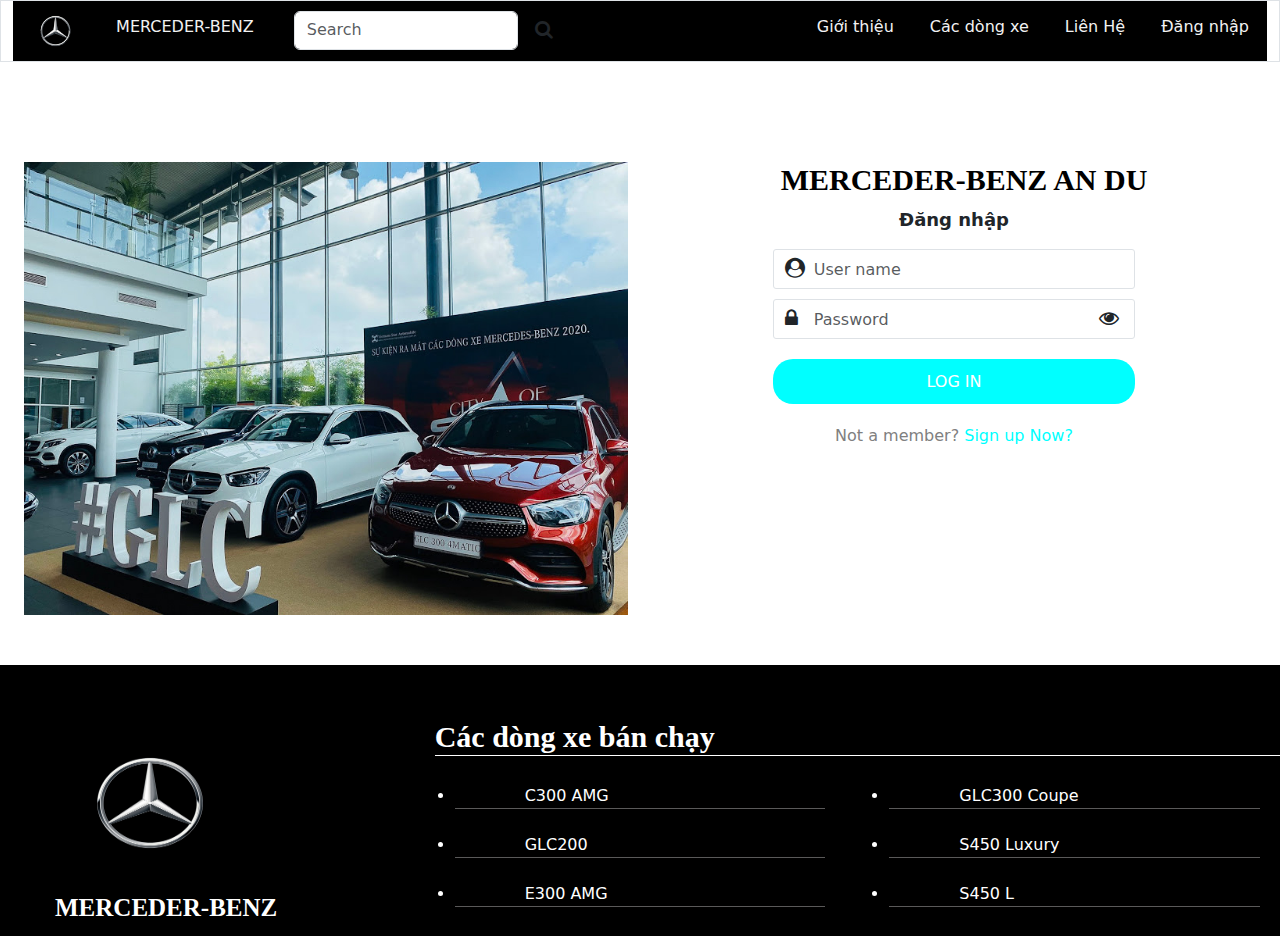
<file: html/login.html>
<!DOCTYPE html>
<html lang="en">

<head>
    <meta charset="UTF-8">
    <meta http-equiv="X-UA-Compatible" content="IE=edge">
    <meta name="viewport" content="width=device-width, initial-scale=1.0">
    <link rel="stylesheet" href="../css/bootstrap.css">
    <link rel="stylesheet" href="../css/bootstrap.min.css">
    <link rel="stylesheet" href="../css/bootstrap-grid.min.css">
    <script src="../js/bootstrap.min.js"></script>
    <script src="../js/bootstrap.js"></script>
    <script src="../js/jquery-3.6.0.min.js"></script>
    <link rel="stylesheet" href="../css/style.css">
    <link rel="stylesheet" href="https://cdnjs.cloudflare.com/ajax/libs/font-awesome/4.7.0/css/font-awesome.min.css">

    <title>Đăng kí</title>

</head>

<body>
    <div class="container-fluid" style="height: auto;">
        <div class="row">
            <div class="col-xs-12 col-sm-12 col-md-12 col-xl-12 col-lg-12 border" style="height: auto;">
                <div id="nenheader">
                    <div class="topnav">

                        <a href="../html/login.html">Đăng nhập</a>
                        <a href="../html/lienhe.html">Liên Hệ</a>
                        <a href="../html/Cacdongxe.html">Các dòng xe</a>
                        <a href="../html/Gioithieu.html">Giới thiệu</a>
                        <img src="../img/2021-mercedes-star-in-ring-100th-anniversary-10.jpg" style="max-width: 120px; height: 60px;float: left;">
                        <a href="../index.html" style="float: left; ">MERCEDER-BENZ</a>
                        <form class="d-flex" style="max-width:300px; padding-top: 10px ; padding: 10px;">
                            <input class="form-control me-2" type="text" placeholder="Search">

                            <button type="button" class="btn btn-default btn-sm" style="font-size: 1.2em;">
                            <i class="fa fa-search"></i>
                          </button>
                        </form>
                    </div>
                </div>
            </div>
        </div>
        <div class="row">
            <div class="col-xs-12 col-sm-12 col-md-12 col-xl-12 col-lg-12" style="height: 50px;">
            </div>
        </div>

        <div class="row signin_page">
            <div class="col-xs-6 col-sm-6 col-md-6 col-xl-6 col-lg-6">
                <img src="../img/mercedes-benz-viet-nam-star-truong-chinh-tp-hcm-gia-xe-mercedes-vn-7.jpg" class="img_sign">
            </div>
            <div class="col-xs-6 col-sm-6 col-md-6 col-xl-6 col-lg-6" style="height: auto;">
                <h2 style="text-align: center; font-size: 30px; "><b>MERCEDER-BENZ AN DU  </b> </h2>
                <div>
                    <p class="member_sign">Đăng nhập</p>
                    <form action="">
                        <span class="form_sign">
                            <span>
                                <i class="fa fa-user-circle"></i>
                            </span>
                            <span>
                                <input type="email" class="form-control" placeholder="User name">
                            </span>
                        </span>
                        <span class="form_sign">
                            <span>
                                <i class="fa fa-lock"></i>
                            </span>
                            <span>
                                <input type="password" class="form-control" placeholder="Password" id="login_pass">
                            </span>
                            <span>
                                <i class="fa fa-eye eye" onclick="password()"></i>
                            </span>
                        </span>
                        <div class="sign_sign">
                            <input type="submit" value="Log in">
                        </div>
                    </form>
                    <div class="member_signup">
                        <p>Not a member? <a href="signup.html">Sign up Now?</a></p>
                    </div>
                </div>
            </div>
        </div>

    </div>
    </div>
    </div>

    <div class="row" style="background-color: black; color: white;">
        <div class="col-xs-4 col-sm-4 col-md-4 col-lg-4 col-xl-4">
            <br>
            <br>

            <img src="../img/2021-mercedes-star-in-ring-100th-anniversary-10.jpg" width="300px" height="180px">
            <h6 style="font-size: 25px; font-family: Cambria, Cochin, Georgia, Times, 'Times New Roman', serif; padding-left: 55px;"><b>MERCEDER-BENZ</b></h6>
        </div>
        <div class="col-xs-8 col-sm-8 col-md-8 col-lg-8 col-xl-8">
            <br>
            <h3 style="color:white ; font-family: Cambria, Cochin, Georgia, Times, 'Times New Roman', serif; font-size: 30px; border-bottom: solid 1px white;"> <b>Các dòng xe bán chạy</b></h3>
            <div class="row">
                <div class="col-xs-6 col-sm-6 col-md-6 col-lg-6 col-xl-6">
                    <div class="list-group">
                        <ul class="list-group list-group-flush" style="padding: 20px; padding-bottom: 5px;">
                            <li style="border-bottom: groove 1px rgb(90, 89, 89); padding:0px 70px; text-align: left;"> <a href="../html/C300_amg.html" style="color: white; text-decoration: none; "> C300 AMG</a></li><br>
                            <li style="border-bottom:groove 1px rgb(90, 89, 89) ; padding:0px 70px; text-align: left;"> <a href="../html/GLC200.html" style="color: white; text-decoration: none; "> GLC200</a></li> <br>

                            <li style="border-bottom: groove 1px rgb(90, 89, 89); padding:0px 70px; text-align: left;"> <a href="../html/E300_AMG.html" style="color: white; text-decoration: none; "> E300 AMG</a></li> <br>
                        </ul>
                    </div>
                </div>
                <div class="col-xs-6 col-sm-6 col-md-6 col-lg-6 col-xl-6">
                    <div class="list-group">
                        <ul class="list-group list-group-flush" style="padding: 20px; padding-bottom: 5px;">
                            <li style="border-bottom: groove 1px rgb(90, 89, 89); padding:0px 70px; text-align: left;"> <a href="../html/GLC300_Coupe.html" style="color: white; text-decoration: none;"> GLC300 Coupe</a></li><br>
                            <li style="border-bottom: groove 1px rgb(90, 89, 89); padding:0px 70px; text-align: left;"> <a href="../html/S450_luxury.html" style="color: white; text-decoration: none; "> S450 Luxury</a></li> <br>
                            <li style="border-bottom:groove 1px rgb(90, 89, 89); padding:0px 70px; text-align: left;"> <a href="../html/S450.html" style="color: white; text-decoration: none; "> S450 L</a></li> <br>
                        </ul>
                    </div>
                </div>
            </div>
        </div>
    </div>
</div>
<script src="../js/main.js"></script>
</body>

</html>
</file>
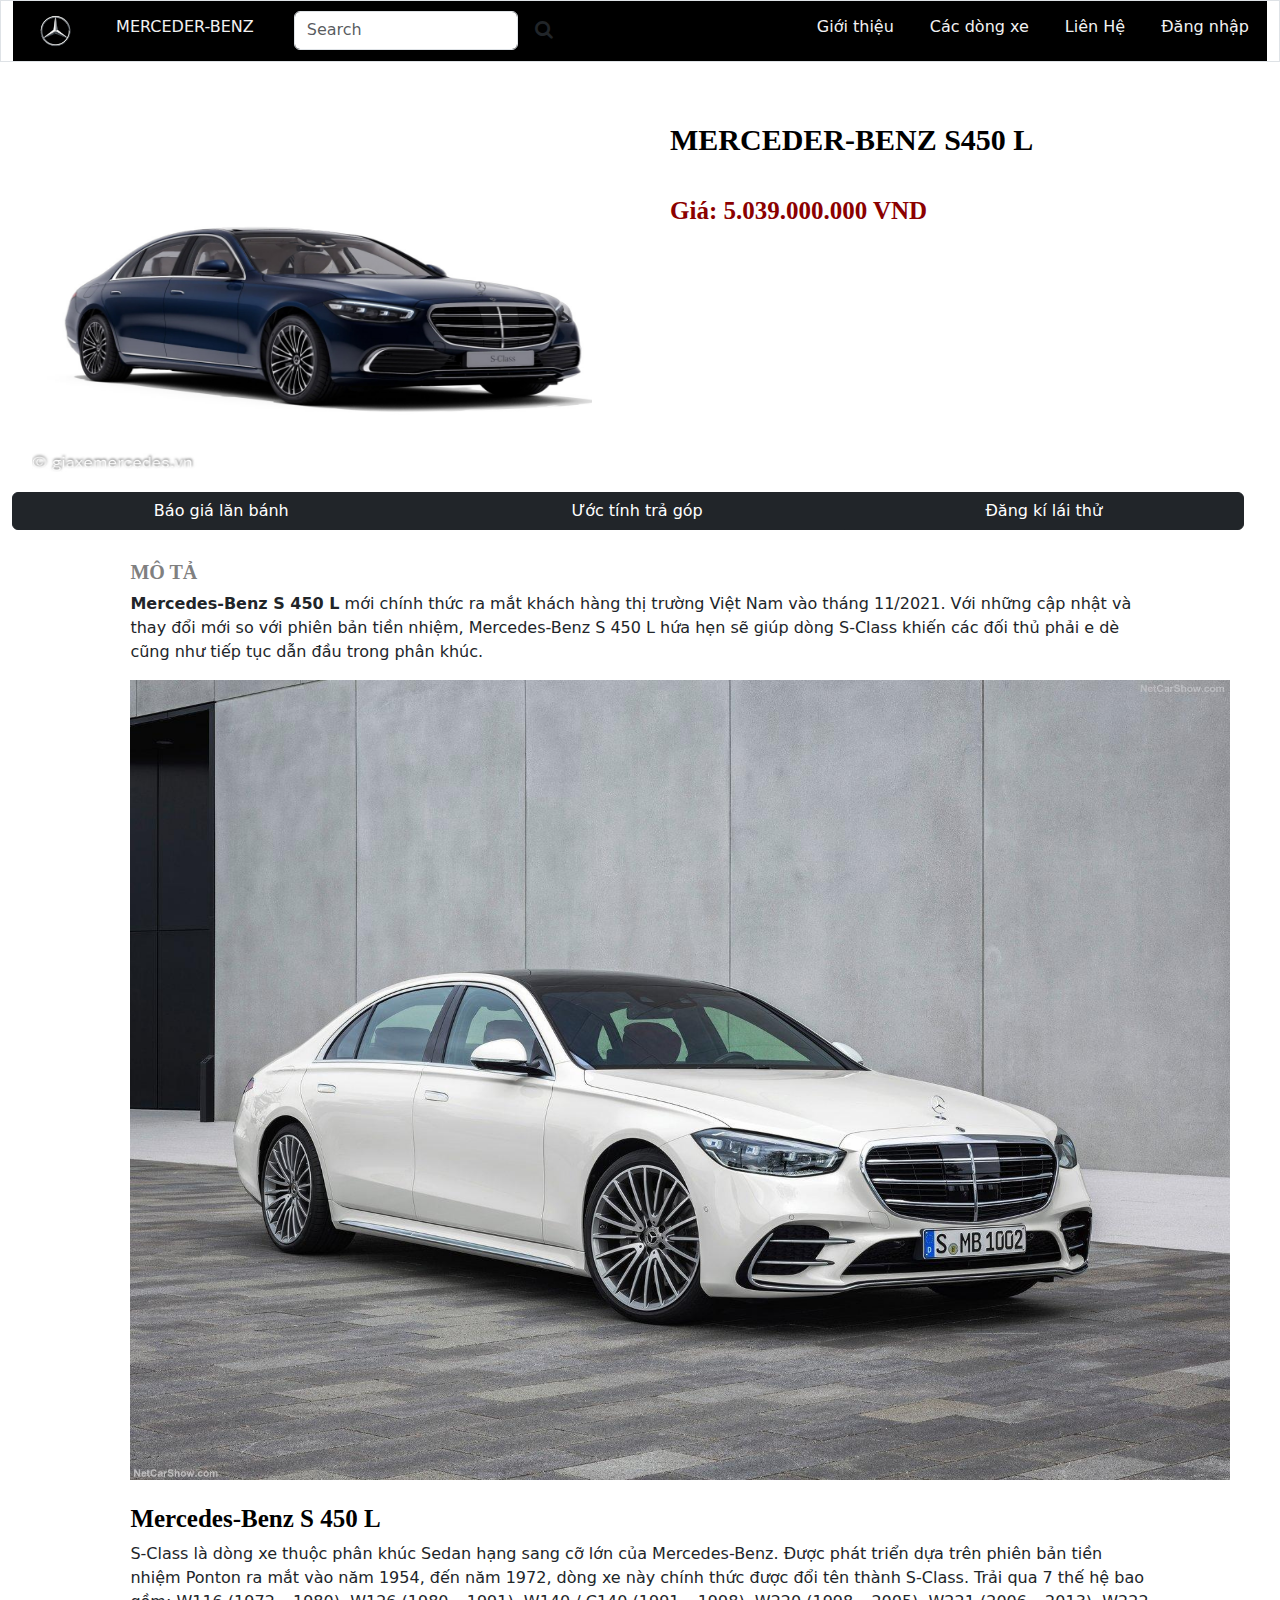
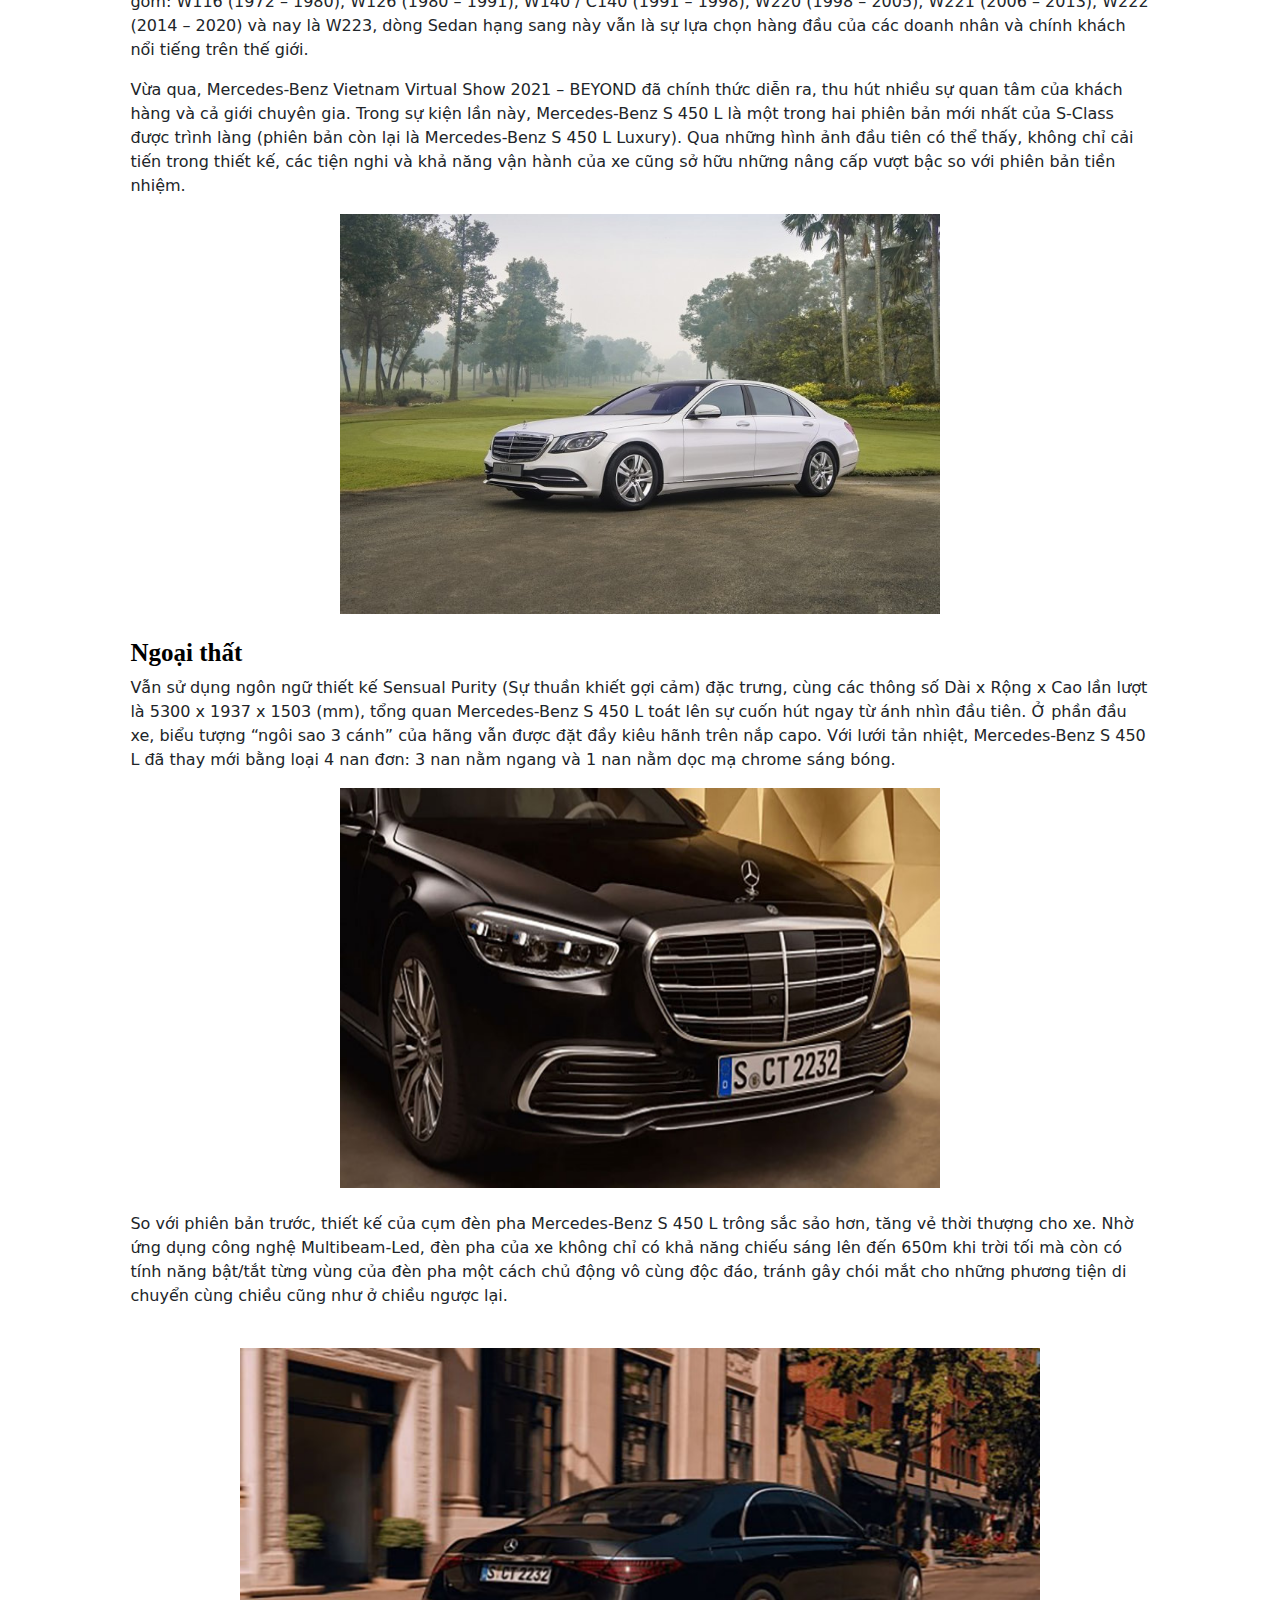
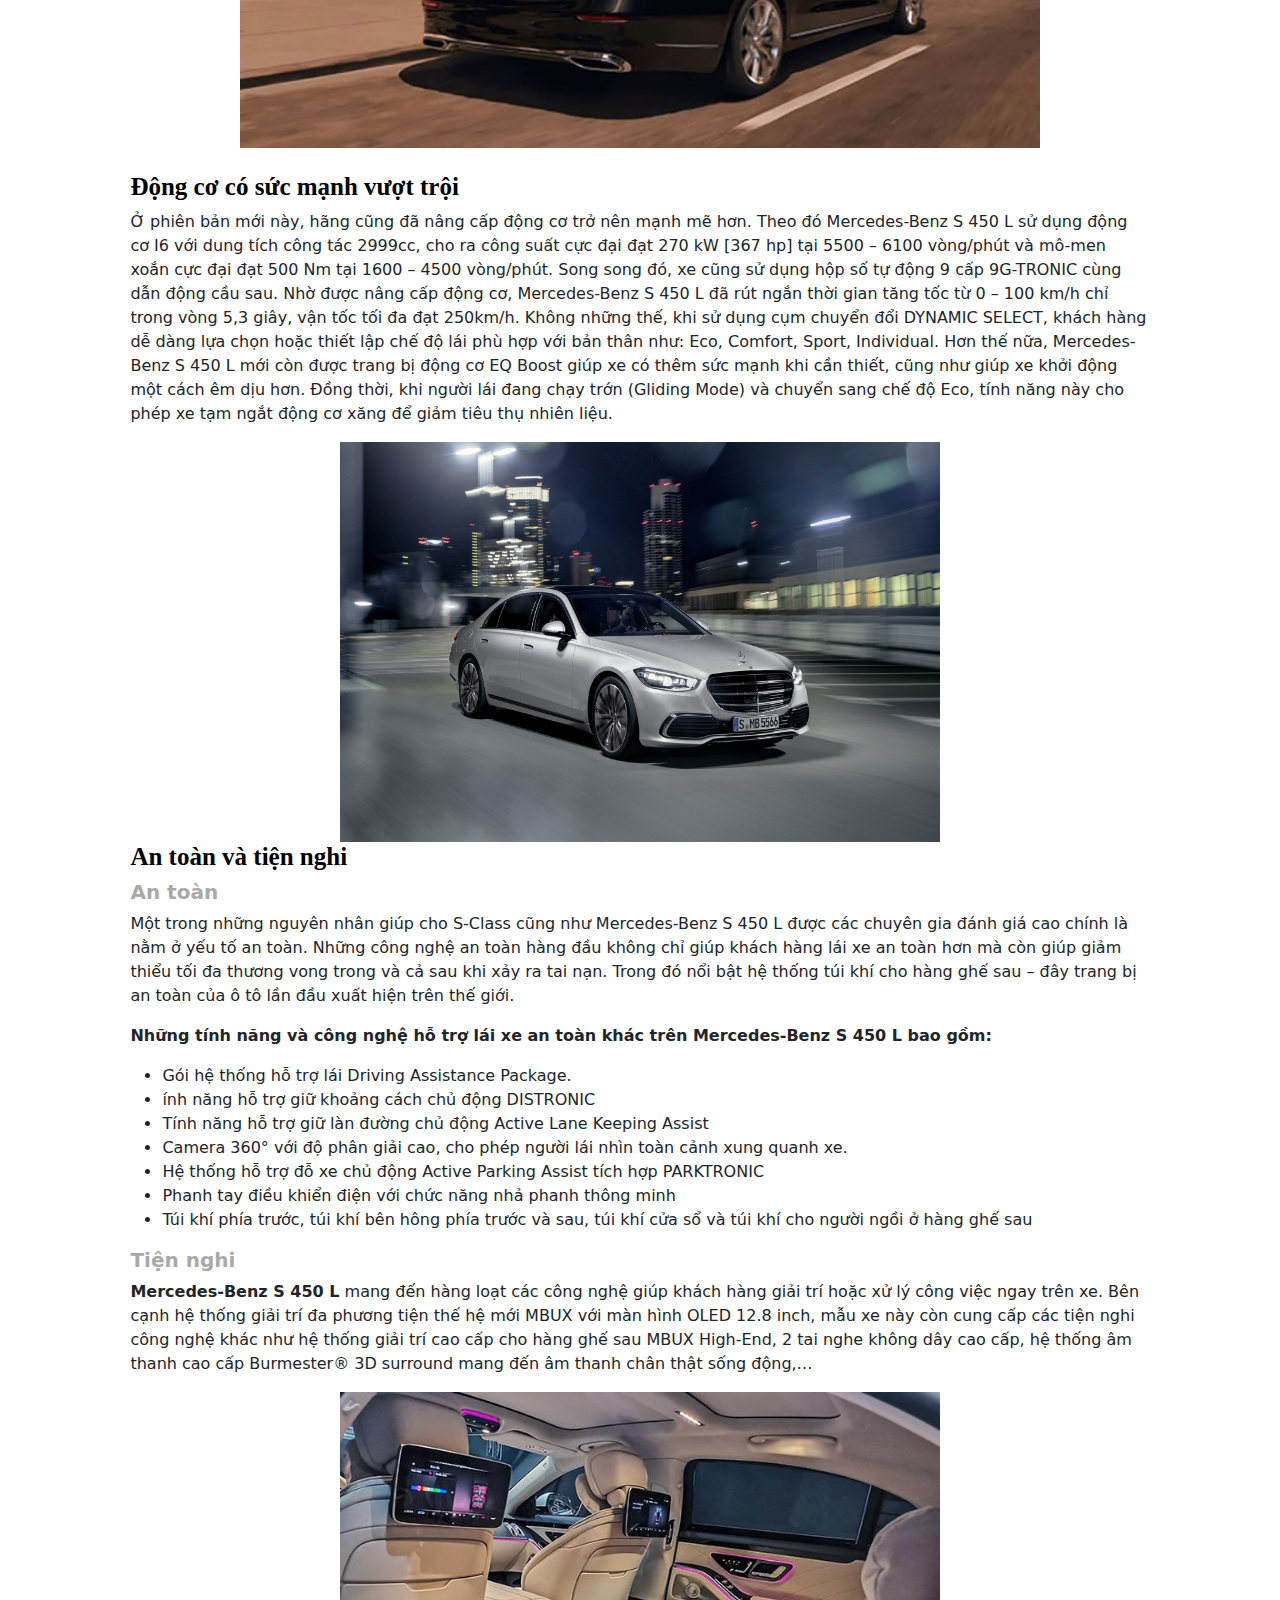
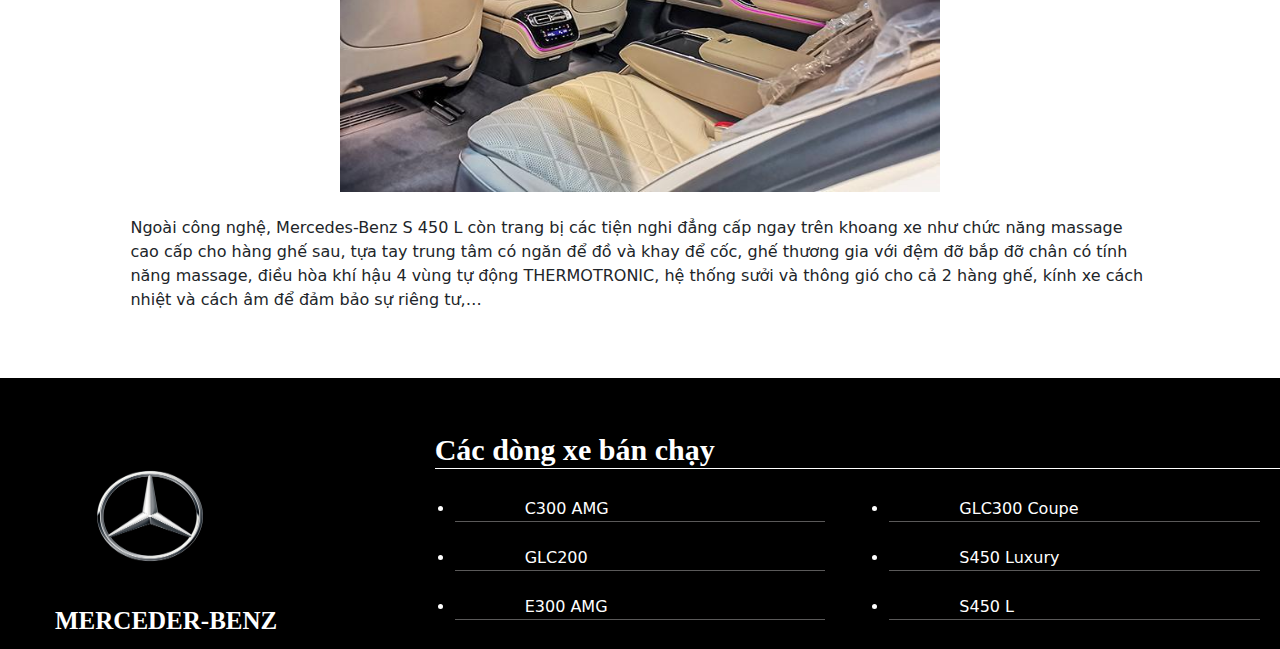
<file: html/S450.html>
<!DOCTYPE html>
<html lang="en">

<head>
    <meta charset="UTF-8">
    <meta http-equiv="X-UA-Compatible" content="IE=edge">
    <meta name="viewport" content="width=device-width, initial-scale=1.0">
    <link rel="stylesheet" href="../css/bootstrap.css">
    <link rel="stylesheet" href="../css/bootstrap.min.css">
    <link rel="stylesheet" href="../css/bootstrap-grid.min.css">
    <script src="../js/bootstrap.min.js"></script>
    <script src="../js/bootstrap.js"></script>
    <script src="../js/jquery-3.6.0.min.js"></script>
    <link rel="stylesheet" href="../css/style.css">
    <link rel="stylesheet" href="https://cdnjs.cloudflare.com/ajax/libs/font-awesome/4.7.0/css/font-awesome.min.css">

    <title>E300 AMG</title>
</head>

<body>
    <div class="container-fluid" style="height: auto;">
        <div class="row">
            <div class="col-xs-12 col-sm-12 col-md-12 col-xl-12 col-lg-12 border" style="height: auto;">
                <div id="nenheader">
                    <div class="topnav">

                        <a href="../html/login.html">Đăng nhập</a>
                        <a href="../html/lienhe.html">Liên Hệ</a>
                        <a href="../html/Cacdongxe.html">Các dòng xe</a>
                        <a href="../html/Gioithieu.html">Giới thiệu</a>
                        <img src="../img/2021-mercedes-star-in-ring-100th-anniversary-10.jpg" style="max-width: 120px; height: 60px;float: left;">
                        <a href="../index.html" style="float: left; ">MERCEDER-BENZ</a>
                        <form class="d-flex" style="max-width: 300px; padding-top: 10px ; padding: 10px;">
                            <input class="form-control me-2" type="text" placeholder="Search">

                            <button type="button" class="btn btn-default btn-sm" style="font-size: 1.2em;">
                            <i class="fa fa-search"></i>
                          </button>
                        </form>
                    </div>

                </div>
            </div>
        </div>
        <div class="row">
            <div class="col-xs-12 col-sm-12 col-md-12 col-xl-12 col-lg-12 " style="height: 30px;">
            </div>
        </div>
        <div class="row">
            <div class="row">
                <div class="col-xs-6 col-sm-6 col-md-6 col-xl-6 col-lg-6" style="height: auto;">
                    <img src="../img/Mercedes-s450-mau-xanh-giaxemercedes-vn-2.jpg" style="width: 600px; height: 400px; padding: 20px;">
                </div>
                <div class="col-xs-6 col-sm-6 col-md-6 col-xl-6 col-lg-6" style="height: auto;">
                    <h2 style="font-size: 30px; padding-left: 30px; padding-top: 30px;"><b>MERCEDER-BENZ S450 L</b> </h2>

                    <h3 style="font-size: 25px; padding-left: 30px ; color: darkred;"> <b>Giá: 5.039.000.000 VND</b></h3>
                </div>
                <div class="btn-group">
                    <button type="button" class="btn btn-dark">Báo giá lăn bánh</button>
                    <button type="button" class="btn btn-dark">Ước tính trả góp</button>
                    <button type="button" class="btn btn-dark">Đăng kí lái thử</button>
                </div>
            </div>
        </div>
    </div>
    <div class="row">
        <div class="col-xs-12 col-sm-12 col-md-12 col-xl-12 col-lg-12 " style="height: auto; width: 80%; margin: auto;">
            <h3 style="color: grey;"><b> MÔ TẢ</b></h3>
            <p style="font-size: +2;">
                <b>Mercedes-Benz S 450 L</b> mới chính thức ra mắt khách hàng thị trường Việt Nam vào tháng 11/2021. Với những cập nhật và thay đổi mới so với phiên bản tiền nhiệm, Mercedes-Benz S 450 L hứa hẹn sẽ giúp dòng S-Class khiến các đối thủ phải
                e dè cũng như tiếp tục dẫn đầu trong phân khúc.
            </p>
            <img src="../img/S450L-29.jpg" style="width: 1100px; height: 800px;">
            <br>
            <br>
            <h2 style="padding-left: 0px; font-size: 25px;"> <b>Mercedes-Benz S 450 L  </b></h2>

            <p style="font-size: +2; ">S-Class là dòng xe thuộc phân khúc Sedan hạng sang cỡ lớn của Mercedes-Benz. Được phát triển dựa trên phiên bản tiền nhiệm Ponton ra mắt vào năm 1954, đến năm 1972, dòng xe này chính thức được đổi tên thành S-Class. Trải qua 7 thế hệ bao gồm:
                W116 (1972 – 1980), W126 (1980 – 1991), W140 / C140 (1991 – 1998), W220 (1998 – 2005), W221 (2006 – 2013), W222 (2014 – 2020) và nay là W223, dòng Sedan hạng sang này vẫn là sự lựa chọn hàng đầu của các doanh nhân và chính khách nổi tiếng
                trên thế giới.</p>
            <p pstyle="font-size: +2;">Vừa qua, Mercedes-Benz Vietnam Virtual Show 2021 – BEYOND đã chính thức diễn ra, thu hút nhiều sự quan tâm của khách hàng và cả giới chuyên gia. Trong sự kiện lần này, Mercedes-Benz S 450 L là một trong hai phiên bản mới nhất của S-Class được
                trình làng (phiên bản còn lại là Mercedes-Benz S 450 L Luxury). Qua những hình ảnh đầu tiên có thể thấy, không chỉ cải tiến trong thiết kế, các tiện nghi và khả năng vận hành của xe cũng sở hữu những nâng cấp vượt bậc so với phiên bản
                tiền nhiệm. </p>
            <img src="../img/620e8dfdc98e9_S-450L.jpg" style="margin-left: auto; margin-right: auto; display: block; width: 600px; height: 400px;">

            <br>
            <h2 style="padding-left: 0px; font-size: 25px;"> <b>Ngoại thất</b></h2>
            <p style="font-size: +2;">Vẫn sử dụng ngôn ngữ thiết kế Sensual Purity (Sự thuần khiết gợi cảm) đặc trưng, cùng các thông số Dài x Rộng x Cao lần lượt là 5300 x 1937 x 1503 (mm), tổng quan Mercedes-Benz S 450 L toát lên sự cuốn hút ngay từ ánh nhìn đầu tiên. Ở phần
                đầu xe, biểu tượng “ngôi sao 3 cánh” của hãng vẫn được đặt đầy kiêu hãnh trên nắp capo. Với lưới tản nhiệt, Mercedes-Benz S 450 L đã thay mới bằng loại 4 nan đơn: 3 nan nằm ngang và 1 nan nằm dọc mạ chrome sáng bóng.</p>
            <img src="../img/Mercedes-Benz-S-450-L-2011-02.jpg" style="margin-left: auto; margin-right: auto; display: block; width: 600px; height: 400px;">
            <br>
            <p style="font-size: +2;">
                So với phiên bản trước, thiết kế của cụm đèn pha Mercedes-Benz S 450 L trông sắc sảo hơn, tăng vẻ thời thượng cho xe. Nhờ ứng dụng công nghệ Multibeam-Led, đèn pha của xe không chỉ có khả năng chiếu sáng lên đến 650m khi trời tối mà còn có tính năng bật/tắt
                từng vùng của đèn pha một cách chủ động vô cùng độc đáo, tránh gây chói mắt cho những phương tiện di chuyển cùng chiều cũng như ở chiều ngược lại.
            </p>
            <br>
            <img src="../img/Mercedes-Benz-S-450-L-2011-10.jpg" style="margin-left: auto; margin-right: auto; display: block; width: 800px; height: 400px;">

            <br>
            <h2 style="padding-left: 0px; font-size: 25px;"> <b> Động cơ có sức mạnh vượt trội</b></h2>
            <p style="font-size: +2;">
                Ở phiên bản mới này, hãng cũng đã nâng cấp động cơ trở nên mạnh mẽ hơn. Theo đó Mercedes-Benz S 450 L sử dụng động cơ I6 với dung tích công tác 2999cc, cho ra công suất cực đại đạt 270 kW [367 hp] tại 5500 – 6100 vòng/phút và mô-men xoắn cực đại đạt 500
                Nm tại 1600 – 4500 vòng/phút. Song song đó, xe cũng sử dụng hộp số tự động 9 cấp 9G-TRONIC cùng dẫn động cầu sau. Nhờ được nâng cấp động cơ, Mercedes-Benz S 450 L đã rút ngắn thời gian tăng tốc từ 0 – 100 km/h chỉ trong vòng 5,3 giây,
                vận tốc tối đa đạt 250km/h. Không những thế, khi sử dụng cụm chuyển đổi DYNAMIC SELECT, khách hàng dễ dàng lựa chọn hoặc thiết lập chế độ lái phù hợp với bản thân như: Eco, Comfort, Sport, Individual. Hơn thế nữa, Mercedes-Benz S 450 L
                mới còn được trang bị động cơ EQ Boost giúp xe có thêm sức mạnh khi cần thiết, cũng như giúp xe khởi động một cách êm dịu hơn. Đồng thời, khi người lái đang chạy trớn (Gliding Mode) và chuyển sang chế độ Eco, tính năng này cho phép xe
                tạm ngắt động cơ xăng để giảm tiêu thụ nhiên liệu.
            </p>
            <img src="../img/Mercedes-S450-2022-mercedes-vietnam-11-1.jpg" style="margin-left: auto; margin-right: auto; display: block; width: 600px; height: 400px;">

            <h2 style="padding-left: 0px; font-size: 25px;"> <b> An toàn và tiện nghi</b></h2>
            <h5 style="color: darkgray;"><b> An toàn</b></h5>
            <p style="font-size: +2;">Một trong những nguyên nhân giúp cho S-Class cũng như Mercedes-Benz S 450 L được các chuyên gia đánh giá cao chính là nằm ở yếu tố an toàn. Những công nghệ an toàn hàng đầu không chỉ giúp khách hàng lái xe an toàn hơn mà còn giúp giảm thiểu
                tối đa thương vong trong và cả sau khi xảy ra tai nạn. Trong đó nổi bật hệ thống túi khí cho hàng ghế sau – đây trang bị an toàn của ô tô lần đầu xuất hiện trên thế giới.</p>
            <p style="font-size: +2;"> <b>Những tính năng và công nghệ hỗ trợ lái xe an toàn khác trên Mercedes-Benz S 450 L bao gồm:</b></p>
            <ul>
                <li>Gói hệ thống hỗ trợ lái Driving Assistance Package.</li>
                <li>ính năng hỗ trợ giữ khoảng cách chủ động DISTRONIC</li>
                <li>Tính năng hỗ trợ giữ làn đường chủ động Active Lane Keeping Assist</li>
                <li>Camera 360° với độ phân giải cao, cho phép người lái nhìn toàn cảnh xung quanh xe.</li>
                <li>Hệ thống hỗ trợ đỗ xe chủ động Active Parking Assist tích hợp PARKTRONIC</li>
                <li>Phanh tay điều khiển điện với chức năng nhả phanh thông minh</li>
                <li>Túi khí phía trước, túi khí bên hông phía trước và sau, túi khí cửa sổ và túi khí cho người ngồi ở hàng ghế sau</li>
            </ul>
            <h5 style="color: darkgray;"><b> Tiện nghi</b></h5>
            <p style="font-size: +2;"> <b>Mercedes-Benz S 450 L</b> mang đến hàng loạt các công nghệ giúp khách hàng giải trí hoặc xử lý công việc ngay trên xe. Bên cạnh hệ thống giải trí đa phương tiện thế hệ mới MBUX với màn hình OLED 12.8 inch, mẫu xe này còn cung cấp các tiện
                nghi công nghệ khác như hệ thống giải trí cao cấp cho hàng ghế sau MBUX High-End, 2 tai nghe không dây cao cấp, hệ thống âm thanh cao cấp Burmester® 3D surround mang đến âm thanh chân thật sống động,…</p>
            <img src="../img/Can-canh-mau-xe-Mercedes-Benz-S450-mau-xanh-luc-bao-tai-dai-ly-m-13-1642231811-342-width660height495.jpg" style="margin-left: auto; margin-right: auto; display: block; width: 600px; height: 400px;">
            <br>
            <p style="font-size: +2;"> Ngoài công nghệ, Mercedes-Benz S 450 L còn trang bị các tiện nghi đẳng cấp ngay trên khoang xe như chức năng massage cao cấp cho hàng ghế sau, tựa tay trung tâm có ngăn để đồ và khay để cốc, ghế thương gia với đệm đỡ bắp đỡ chân có tính năng
                massage, điều hòa khí hậu 4 vùng tự động THERMOTRONIC, hệ thống sưởi và thông gió cho cả 2 hàng ghế, kính xe cách nhiệt và cách âm để đảm bảo sự riêng tư,… </p>
        </div>
    </div>
    <div class="row" style="height: 50px;">
        <div class="col-xs-12 col-sm-12 col-md-12 col-xl-12 col-lg-12 " style="height: 30px;">
        </div>
    </div>
    <div class="row" style="background-color: black; color: white;">
        <div class="col-xs-4 col-sm-4 col-md-4 col-lg-4 col-xl-4">
            <br>
            <br>

            <img src="../img/2021-mercedes-star-in-ring-100th-anniversary-10.jpg" width="300px" height="180px">
            <h6 style="font-size: 25px; font-family: Cambria, Cochin, Georgia, Times, 'Times New Roman', serif; padding-left: 55px;"><b>MERCEDER-BENZ</b></h6>
        </div>
        <div class="col-xs-8 col-sm-8 col-md-8 col-lg-8 col-xl-8">
            <br>
            <h3 style="color:white ; font-family: Cambria, Cochin, Georgia, Times, 'Times New Roman', serif; font-size: 30px; border-bottom: solid 1px white;"> <b>Các dòng xe bán chạy</b></h3>
            <div class="row">
                <div class="col-xs-6 col-sm-6 col-md-6 col-lg-6 col-xl-6">
                    <div class="list-group">
                        <ul class="list-group list-group-flush" style="padding: 20px; padding-bottom: 5px;">
                            <li style="border-bottom: groove 1px rgb(90, 89, 89); padding:0px 70px; text-align: left;"> <a href="../html/C300_amg.html" style="color: white; text-decoration: none; "> C300 AMG</a></li><br>
                            <li style="border-bottom:groove 1px rgb(90, 89, 89) ; padding:0px 70px; text-align: left;"> <a href="../html/GLC200.html" style="color: white; text-decoration: none; "> GLC200</a></li> <br>

                            <li style="border-bottom: groove 1px rgb(90, 89, 89); padding:0px 70px; text-align: left;"> <a href="../html/E300_AMG.html" style="color: white; text-decoration: none; "> E300 AMG</a></li> <br>
                        </ul>
                    </div>
                </div>
                <div class="col-xs-6 col-sm-6 col-md-6 col-lg-6 col-xl-6">
                    <div class="list-group">
                        <ul class="list-group list-group-flush" style="padding: 20px; padding-bottom: 5px;">
                            <li style="border-bottom: groove 1px rgb(90, 89, 89); padding:0px 70px; text-align: left;"> <a href="../html/GLC300_Coupe.html" style="color: white; text-decoration: none;"> GLC300 Coupe</a></li><br>
                            <li style="border-bottom: groove 1px rgb(90, 89, 89); padding:0px 70px; text-align: left;"> <a href="../html/S450_luxury.html" style="color: white; text-decoration: none; "> S450 Luxury</a></li> <br>
                            <li style="border-bottom:groove 1px rgb(90, 89, 89); padding:0px 70px; text-align: left;"> <a href="../html/S450.html" style="color: white; text-decoration: none; "> S450 L</a></li> <br>
                        </ul>
                    </div>
                </div>
            </div>
        </div>
    </div>
    </div>

</body>

</html>
</file>
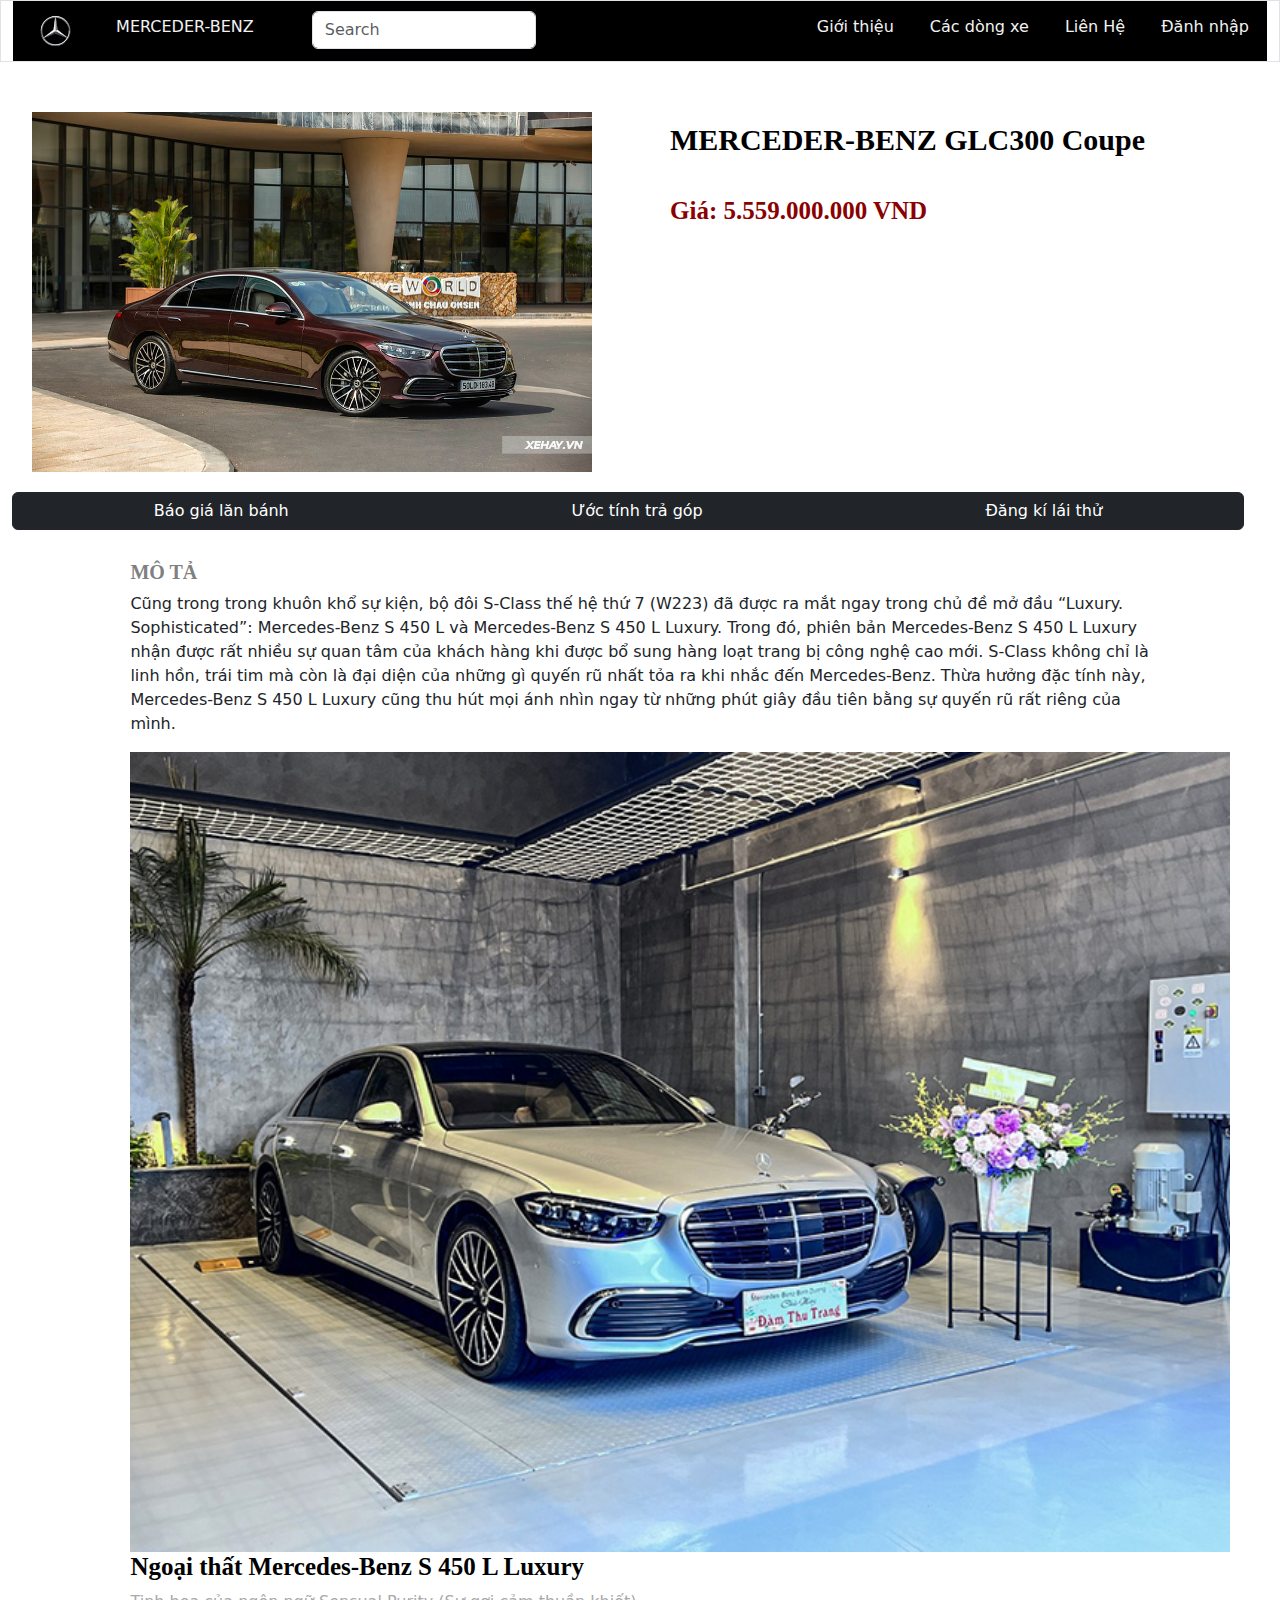
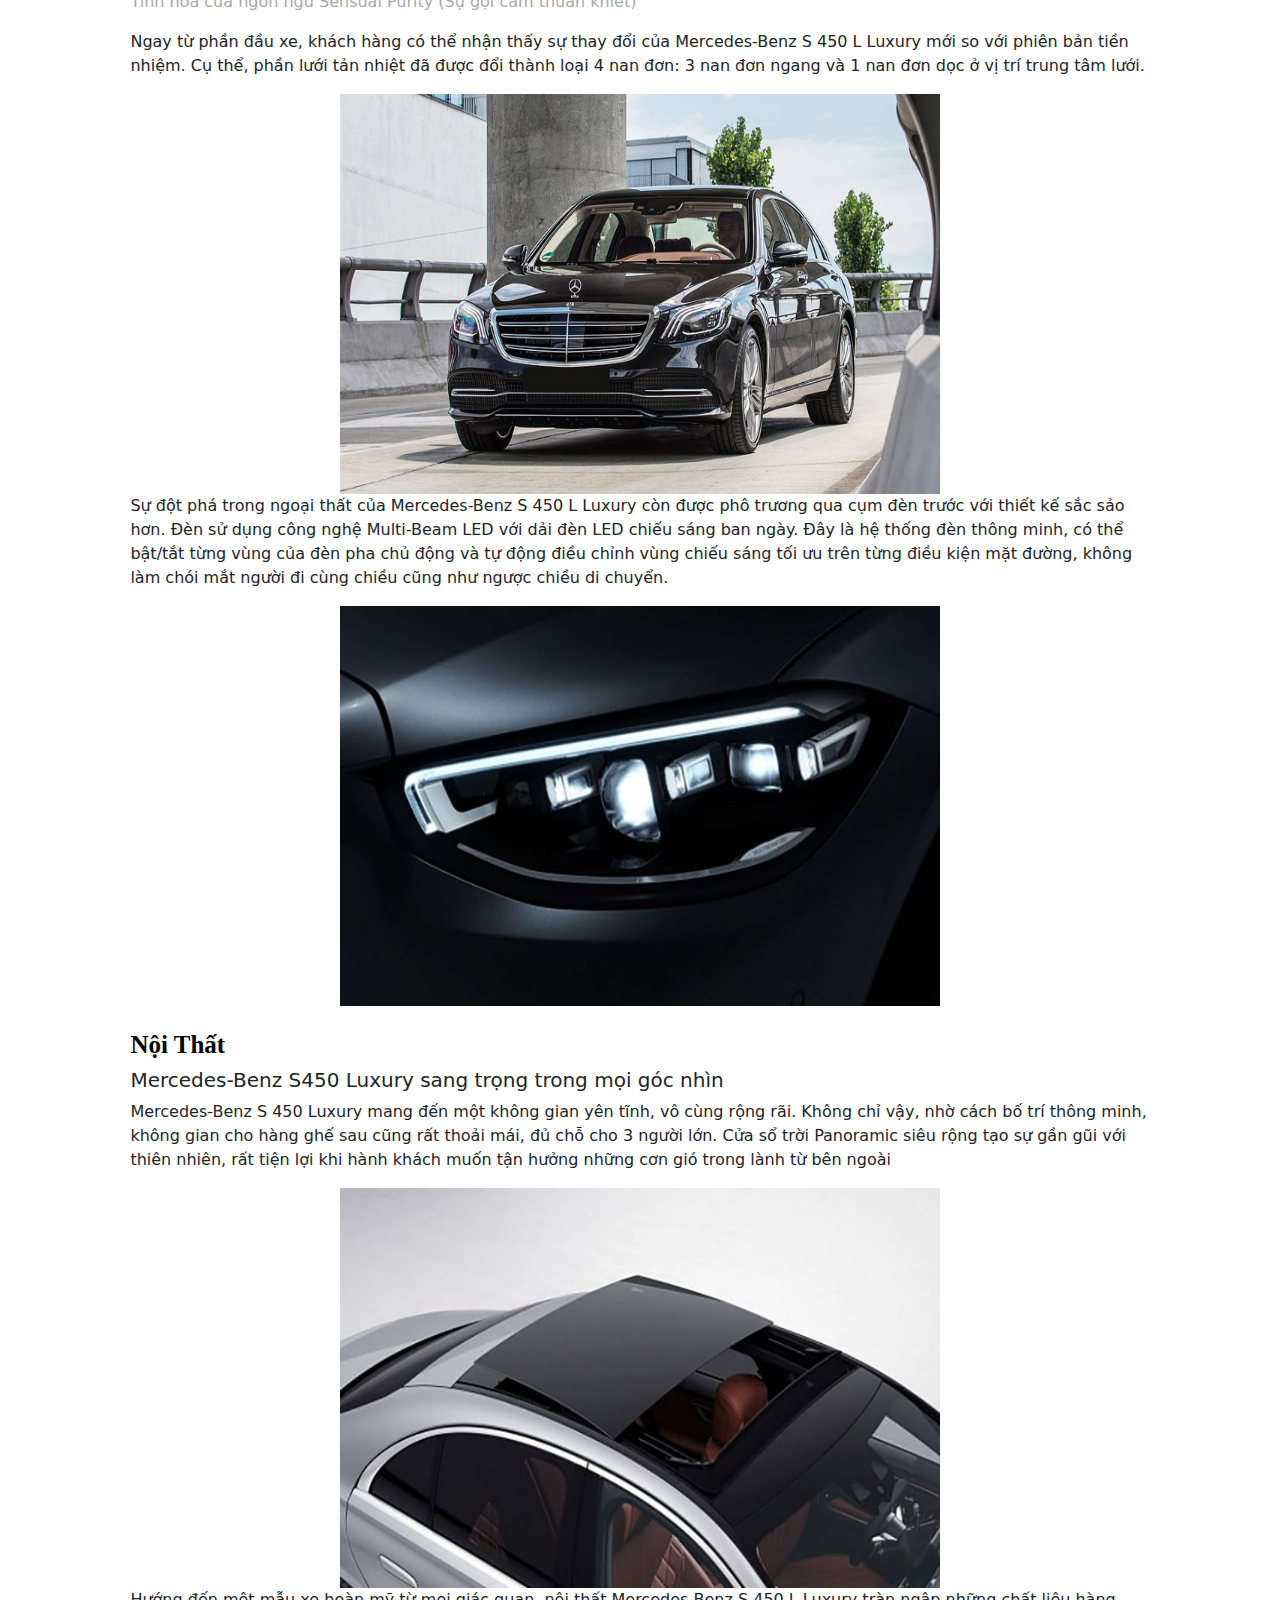
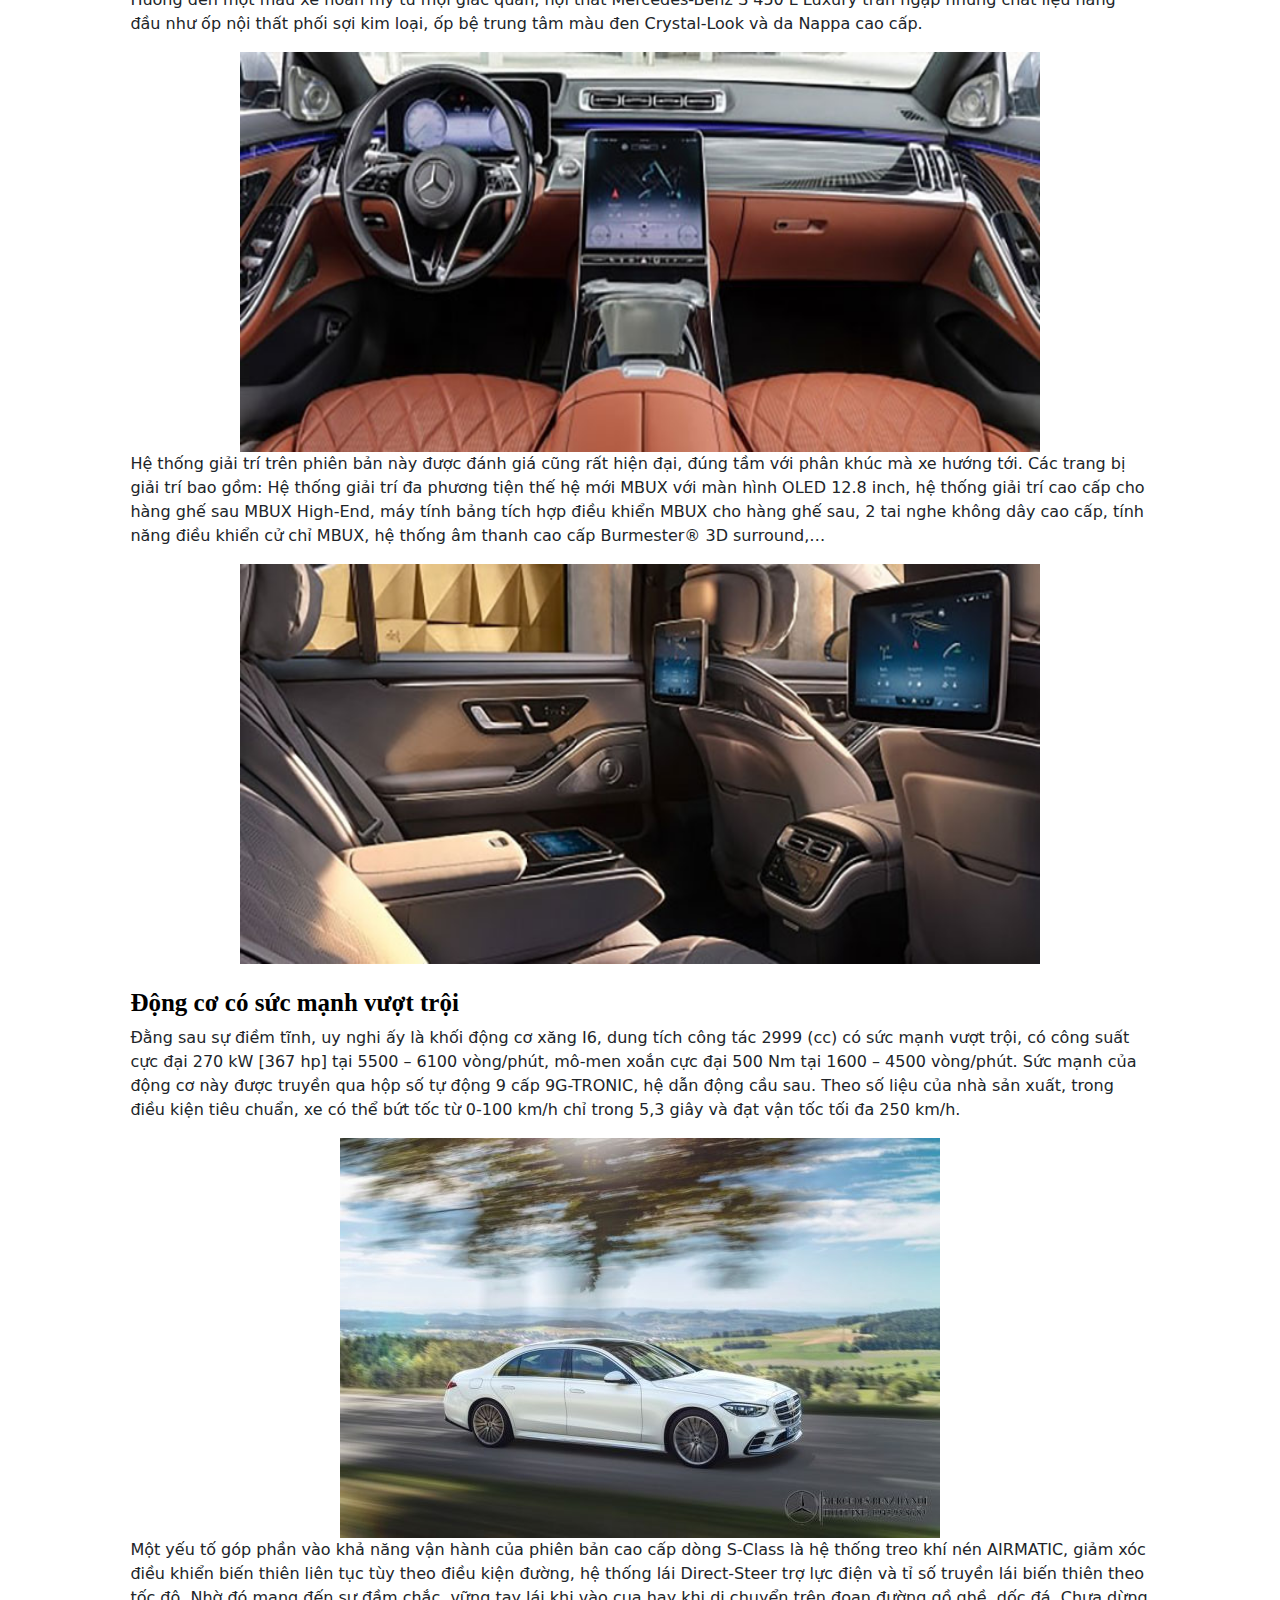
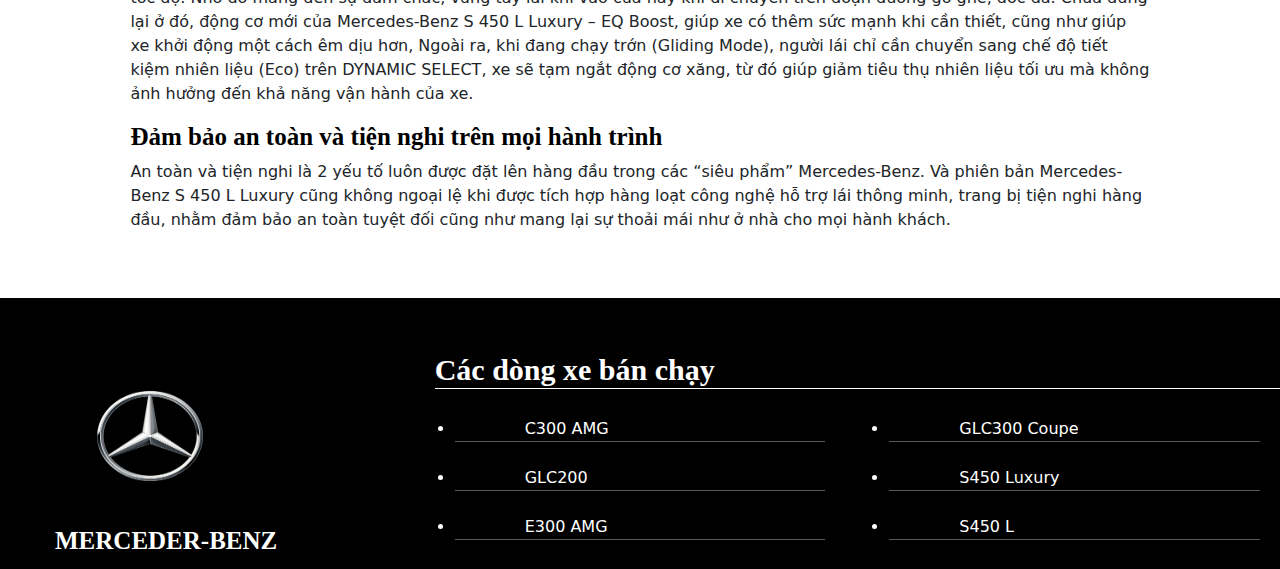
<file: html/S450_luxury.html>
<!DOCTYPE html>
<html lang="en">

<head>
    <meta charset="UTF-8">
    <meta http-equiv="X-UA-Compatible" content="IE=edge">
    <meta name="viewport" content="width=device-width, initial-scale=1.0">
    <link rel="stylesheet" href="../css/bootstrap.css">
    <link rel="stylesheet" href="../css/bootstrap.min.css">
    <link rel="stylesheet" href="../css/bootstrap-grid.min.css">
    <script src="../js/bootstrap.min.js"></script>
    <script src="../js/bootstrap.js"></script>
    <script src="../js/jquery-3.6.0.min.js"></script>
    <link rel="stylesheet" href="../css/style.css">
    <title>E300 AMG</title>
</head>

<body>
    <div class="container-fluid" style="height: auto;">
        <div class="row">
            <div class="col-xs-12 col-sm-12 col-md-12 col-xl-12 col-lg-12 border" style="height: auto;">
                <div id="nenheader">
                    <div class="topnav">

                        <a href="../html/login.html">Đănh nhập</a>
                        <a href="../html/lienhe.html">Liên Hệ</a>
                        <a href="../html/Cacdongxe.html">Các dòng xe</a>
                        <a href="../html/Gioithieu.html">Giới thiệu</a>
                        <img src="../img/2021-mercedes-star-in-ring-100th-anniversary-10.jpg" style="max-width: 120px; height: 60px;float: left;">
                        <a href="../index.html" style="float: left; ">MERCEDER-BENZ</a>
                        <form class="d-flex" style="max-width: 300px; padding-top: 10px ; padding: 10px;">
                            <input class="form-control me-2" type="text" placeholder="Search">

                            <button type="button" class="btn btn-default btn-sm" style="font-size: 1.2em;">
                            <i class="fa fa-search"></i>
                          </button>
                        </form>
                    </div>

                </div>
            </div>
        </div>
        <div class="row">
            <div class="col-xs-12 col-sm-12 col-md-12 col-xl-12 col-lg-12 " style="height: 30px;">
            </div>
        </div>
        <div class="row">
            <div class="row">
                <div class="col-xs-6 col-sm-6 col-md-6 col-xl-6 col-lg-6" style="height: auto;">
                    <img src="../img/xehay-mercedes S450L 2022-12052022-2.jpg" style="width: 600px; height: 400px; padding: 20px;">
                </div>
                <div class="col-xs-6 col-sm-6 col-md-6 col-xl-6 col-lg-6" style="height: auto;">
                    <h2 style="font-size: 30px; padding-left: 30px; padding-top: 30px;"><b>MERCEDER-BENZ GLC300 Coupe</b> </h2>

                    <h3 style="font-size: 25px; padding-left: 30px ; color: darkred;"> <b>Giá: 5.559.000.000 VND</b></h3>
                </div>
                <div class="btn-group">
                    <button type="button" class="btn btn-dark">Báo giá lăn bánh</button>
                    <button type="button" class="btn btn-dark">Ước tính trả góp</button>
                    <button type="button" class="btn btn-dark">Đăng kí lái thử</button>
                </div>
            </div>
        </div>
    </div>
    <div class="row">
        <div class="col-xs-12 col-sm-12 col-md-12 col-xl-12 col-lg-12 " style="height: auto; width: 80%; margin: auto;">
            <h3 style="color: grey;"><b> MÔ TẢ</b></h3>
            <p style="font-size: +2;">
                Cũng trong trong khuôn khổ sự kiện, bộ đôi S-Class thế hệ thứ 7 (W223) đã được ra mắt ngay trong chủ đề mở đầu “Luxury. Sophisticated”: Mercedes-Benz S 450 L và Mercedes-Benz S 450 L Luxury. Trong đó, phiên bản Mercedes-Benz S 450 L Luxury nhận được rất
                nhiều sự quan tâm của khách hàng khi được bổ sung hàng loạt trang bị công nghệ cao mới. S-Class không chỉ là linh hồn, trái tim mà còn là đại diện của những gì quyến rũ nhất tỏa ra khi nhắc đến Mercedes-Benz. Thừa hưởng đặc tính này, Mercedes-Benz
                S 450 L Luxury cũng thu hút mọi ánh nhìn ngay từ những phút giây đầu tiên bằng sự quyến rũ rất riêng của mình.
            </p>
            <img src="../img/Them-xe-sedan-hang-sang-vao-bo-suu-tap-cua-doanh-nhan-Cuong-do-La-c--6--1653496991-564-width740height555.jpg" style="width: 1100px; height: 800px;">

            <br>
            <h2 style="padding-left: 0px; font-size: 25px;"> <b>Ngoại thất Mercedes-Benz S 450 L Luxury  </b></h2>
            <p style="font-size: +2; color: darkgray;">Tinh hoa của ngôn ngữ Sensual Purity (Sự gợi cảm thuần khiết)</p>
            <p pstyle="font-size: +2;">Ngay từ phần đầu xe, khách hàng có thể nhận thấy sự thay đổi của Mercedes-Benz S 450 L Luxury mới so với phiên bản tiền nhiệm. Cụ thể, phần lưới tản nhiệt đã được đổi thành loại 4 nan đơn: 3 nan đơn ngang và 1 nan đơn dọc ở vị trí trung tâm
                lưới. </p>
            <img src="../img/chi-tiet-mercedes-s450-2018-viet-nam-tuvanmuaxe_vn-2.jpg" style="margin-left: auto; margin-right: auto; display: block; width: 600px; height: 400px;">
            <p style="font-size: +2;"> Sự đột phá trong ngoại thất của Mercedes-Benz S 450 L Luxury còn được phô trương qua cụm đèn trước với thiết kế sắc sảo hơn. Đèn sử dụng công nghệ Multi-Beam LED với dải đèn LED chiếu sáng ban ngày. Đây là hệ thống đèn thông minh, có thể bật/tắt
                từng vùng của đèn pha chủ động và tự động điều chỉnh vùng chiếu sáng tối ưu trên từng điều kiện mặt đường, không làm chói mắt người đi cùng chiều cũng như ngược chiều di chuyển.</p>
            <img src="../img/Mercedes-Benz-S-450-L-Luxury-22-08.jpg" style="margin-left: auto; margin-right: auto; display: block; width: 600px; height: 400px;">
            <br>
            <h2 style="padding-left: 0px; font-size: 25px;"> <b>Nội Thất </b></h2>
            <h5>Mercedes-Benz S450 Luxury sang trọng trong mọi góc nhìn</h5>
            <p style="font-size: +2;"> Mercedes-Benz S 450 Luxury mang đến một không gian yên tĩnh, vô cùng rộng rãi. Không chỉ vậy, nhờ cách bố trí thông minh, không gian cho hàng ghế sau cũng rất thoải mái, đủ chỗ cho 3 người lớn. Cửa sổ trời Panoramic siêu rộng tạo sự gần gũi
                với thiên nhiên, rất tiện lợi khi hành khách muốn tận hưởng những cơn gió trong lành từ bên ngoài</p>
            <img src="../img/Mercedes-Benz-S-450-L-Luxury-22-13.jpg" style="margin-left: auto; margin-right: auto; display: block; width: 600px; height: 400px;">
            <p style="font-size: +2;">
                Hướng đến một mẫu xe hoàn mỹ từ mọi giác quan, nội thất Mercedes-Benz S 450 L Luxury tràn ngập những chất liệu hàng đầu như ốp nội thất phối sợi kim loại, ốp bệ trung tâm màu đen Crystal-Look và da Nappa cao cấp.
            </p>


            <img src="../img/Mercedes-Benz-S-450-L-Luxury-22-14.jpg" style="margin-left: auto; margin-right: auto; display: block; width: 800px; height: 400px;">
            <p style="font-size: +2;">Hệ thống giải trí trên phiên bản này được đánh giá cũng rất hiện đại, đúng tầm với phân khúc mà xe hướng tới. Các trang bị giải trí bao gồm: Hệ thống giải trí đa phương tiện thế hệ mới MBUX với màn hình OLED 12.8 inch, hệ thống giải trí cao
                cấp cho hàng ghế sau MBUX High-End, máy tính bảng tích hợp điều khiển MBUX cho hàng ghế sau, 2 tai nghe không dây cao cấp, tính năng điều khiển cử chỉ MBUX, hệ thống âm thanh cao cấp Burmester® 3D surround,…</p>
            <img src="../img/Mercedes-Benz-S-450-L-Luxury-22-18.jpg" style="margin-left: auto; margin-right: auto; display: block; width: 800px; height: 400px;">
            <br>
            <h2 style="padding-left: 0px; font-size: 25px;"> <b> Động cơ có sức mạnh vượt trội</b></h2>
            <p style="font-size: +2;">
                Đằng sau sự điềm tĩnh, uy nghi ấy là khối động cơ xăng I6, dung tích công tác 2999 (cc) có sức mạnh vượt trội, có công suất cực đại 270 kW [367 hp] tại 5500 – 6100 vòng/phút, mô-men xoắn cực đại 500 Nm tại 1600 – 4500 vòng/phút. Sức mạnh của động cơ này
                được truyền qua hộp số tự động 9 cấp 9G-TRONIC, hệ dẫn động cầu sau. Theo số liệu của nhà sản xuất, trong điều kiện tiêu chuẩn, xe có thể bứt tốc từ 0-100 km/h chỉ trong 5,3 giây và đạt vận tốc tối đa 250 km/h.
            </p>
            <img src="../img/mercedes-benz-s500-l-mercedeshanoi-com-vn_90-600x400.jpg" style="margin-left: auto; margin-right: auto; display: block; width: 600px; height: 400px;">
            <p style="font-size: +2;">Một yếu tố góp phần vào khả năng vận hành của phiên bản cao cấp dòng S-Class là hệ thống treo khí nén AIRMATIC, giảm xóc điều khiển biến thiên liên tục tùy theo điều kiện đường, hệ thống lái Direct-Steer trợ lực điện và tỉ số truyền lái biến
                thiên theo tốc độ. Nhờ đó mang đến sự đầm chắc, vững tay lái khi vào cua hay khi di chuyển trên đoạn đường gồ ghề, dốc đá. Chưa dừng lại ở đó, động cơ mới của Mercedes-Benz S 450 L Luxury – EQ Boost, giúp xe có thêm sức mạnh khi cần thiết,
                cũng như giúp xe khởi động một cách êm dịu hơn, Ngoài ra, khi đang chạy trớn (Gliding Mode), người lái chỉ cần chuyển sang chế độ tiết kiệm nhiên liệu (Eco) trên DYNAMIC SELECT, xe sẽ tạm ngắt động cơ xăng, từ đó giúp giảm tiêu thụ nhiên
                liệu tối ưu mà không ảnh hưởng đến khả năng vận hành của xe.</p>
            <h2 style="padding-left: 0px; font-size: 25px;"> <b> Đảm bảo an toàn và tiện nghi trên mọi hành trình</b></h2>

            <p style="font-size: +2;">An toàn và tiện nghi là 2 yếu tố luôn được đặt lên hàng đầu trong các “siêu phẩm” Mercedes-Benz. Và phiên bản Mercedes-Benz S 450 L Luxury cũng không ngoại lệ khi được tích hợp hàng loạt công nghệ hỗ trợ lái thông minh, trang bị tiện nghi
                hàng đầu, nhằm đảm bảo an toàn tuyệt đối cũng như mang lại sự thoải mái như ở nhà cho mọi hành khách.</p>

        </div>
    </div>
    <div class="row" style="height: 50px;">
        <div class="col-xs-12 col-sm-12 col-md-12 col-xl-12 col-lg-12 " style="height: 30px;">
        </div>
    </div>
    <div class="row" style="background-color: black; color: white;">
        <div class="col-xs-4 col-sm-4 col-md-4 col-lg-4 col-xl-4">
            <br>
            <br>

            <img src="../img/2021-mercedes-star-in-ring-100th-anniversary-10.jpg" width="300px" height="180px">
            <h6 style="font-size: 25px; font-family: Cambria, Cochin, Georgia, Times, 'Times New Roman', serif; padding-left: 55px;"><b>MERCEDER-BENZ</b></h6>
        </div>
        <div class="col-xs-8 col-sm-8 col-md-8 col-lg-8 col-xl-8">
            <br>
            <h3 style="color:white ; font-family: Cambria, Cochin, Georgia, Times, 'Times New Roman', serif; font-size: 30px; border-bottom: solid 1px white;"> <b>Các dòng xe bán chạy</b></h3>
            <div class="row">
                <div class="col-xs-6 col-sm-6 col-md-6 col-lg-6 col-xl-6">
                    <div class="list-group">
                        <ul class="list-group list-group-flush" style="padding: 20px; padding-bottom: 5px;">
                            <li style="border-bottom: groove 1px rgb(90, 89, 89); padding:0px 70px; text-align: left;"> <a href="../html/C300_amg.html" style="color: white; text-decoration: none; "> C300 AMG</a></li><br>
                            <li style="border-bottom:groove 1px rgb(90, 89, 89) ; padding:0px 70px; text-align: left;"> <a href="../html/GLC200.html" style="color: white; text-decoration: none; "> GLC200</a></li> <br>

                            <li style="border-bottom: groove 1px rgb(90, 89, 89); padding:0px 70px; text-align: left;"> <a href="../html/E300_AMG.html" style="color: white; text-decoration: none; "> E300 AMG</a></li> <br>
                        </ul>
                    </div>
                </div>
                <div class="col-xs-6 col-sm-6 col-md-6 col-lg-6 col-xl-6">
                    <div class="list-group">
                        <ul class="list-group list-group-flush" style="padding: 20px; padding-bottom: 5px;">
                            <li style="border-bottom: groove 1px rgb(90, 89, 89); padding:0px 70px; text-align: left;"> <a href="../html/GLC300_Coupe.html" style="color: white; text-decoration: none;"> GLC300 Coupe</a></li><br>
                            <li style="border-bottom: groove 1px rgb(90, 89, 89); padding:0px 70px; text-align: left;"> <a href="../html/S450_luxury.html" style="color: white; text-decoration: none; "> S450 Luxury</a></li> <br>
                            <li style="border-bottom:groove 1px rgb(90, 89, 89); padding:0px 70px; text-align: left;"> <a href="../html/S450.html" style="color: white; text-decoration: none; "> S450 L</a></li> <br>
                        </ul>
                    </div>
                </div>
            </div>
        </div>
    </div>
    </div>

</body>

</html>
</file>
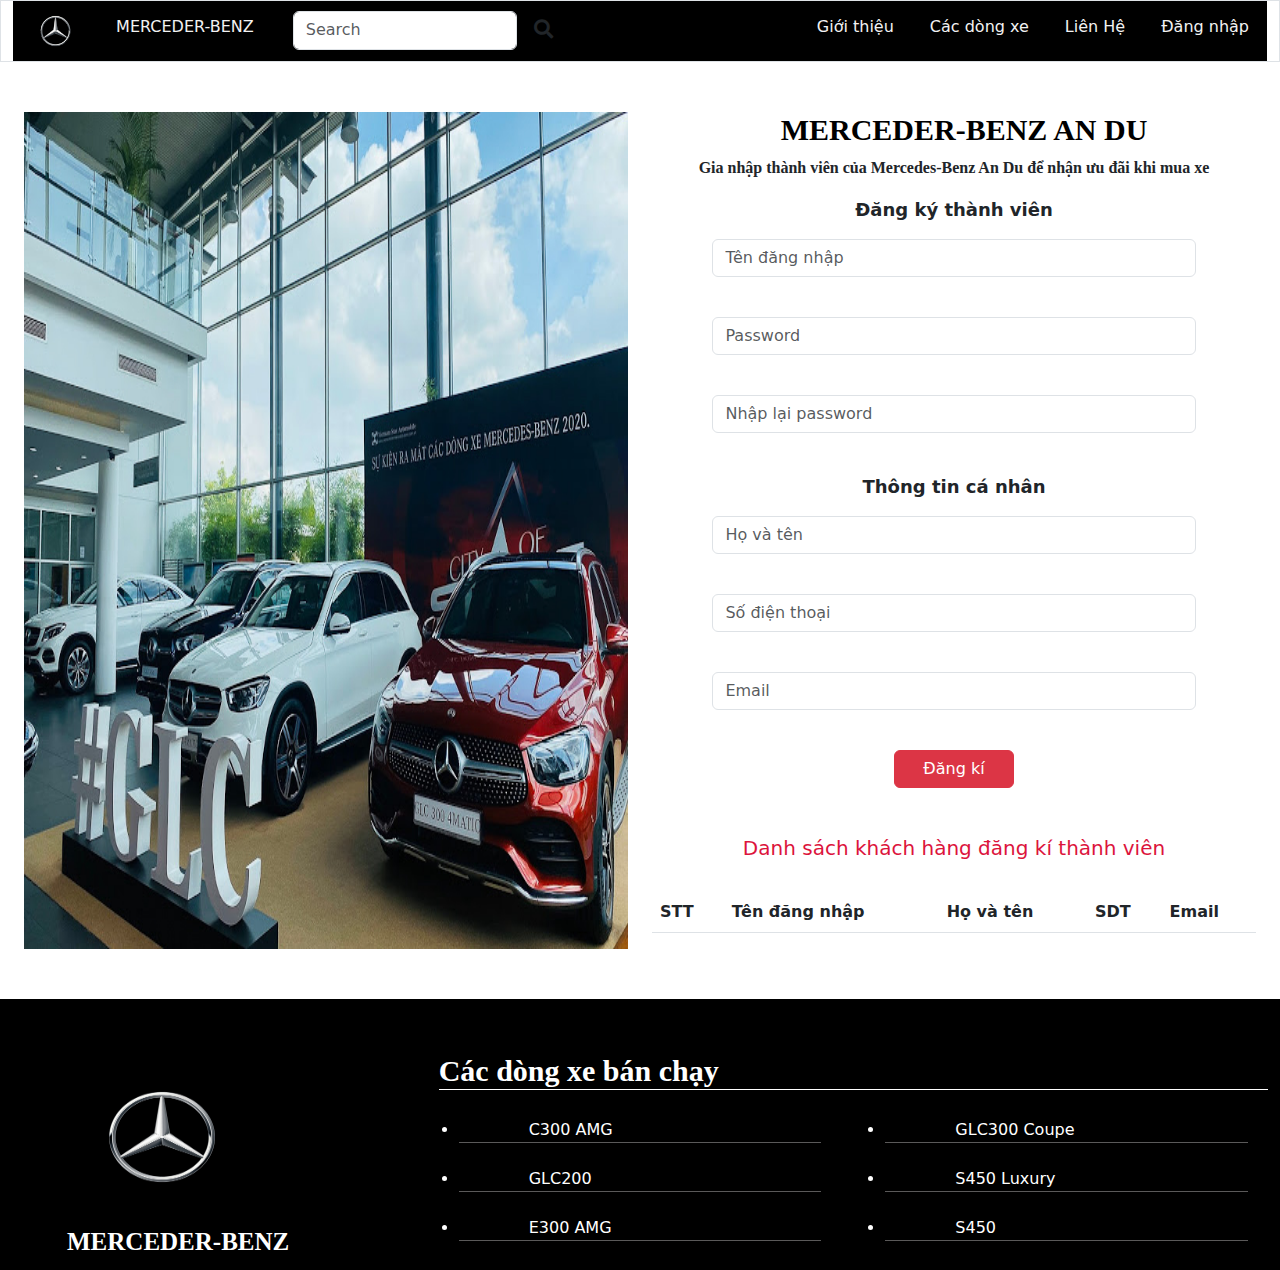
<file: html/signup.html>
<!DOCTYPE html>
<html lang="en">
<head>
    <meta charset="UTF-8">
    <meta http-equiv="X-UA-Compatible" content="IE=edge">
    <meta name="viewport" content="width=device-width, initial-scale=1.0">
    <link rel="stylesheet" href="../css/bootstrap.css">
    <link rel="stylesheet" href="../css/bootstrap.min.css">
    <link rel="stylesheet" href="../css/bootstrap-grid.min.css">
    <script src="../js/bootstrap.min.js"></script>
    <script src="../js/bootstrap.js"></script>
    <script src="../js/jquery-3.6.0.min.js"></script>
    <link rel="stylesheet" href="../css/style.css">
    <link rel="stylesheet" href="https://cdnjs.cloudflare.com/ajax/libs/font-awesome/4.7.0/css/font-awesome.min.css">
    <link rel="stylesheet" href="https://cdnjs.cloudflare.com/ajax/libs/font-awesome/5.15.4/css/all.min.css" />
    <title>Đăng kí</title>
</head>
<body>

    <div class="container-fluid">
        <div class="row">
            <div class="col-xs-12 col-sm-12 col-md-12 col-xl-12 col-lg-12 border" style="height: auto;">
                <div id="nenheader">
                    <div class="topnav">
                        <a href="../html/login.html">Đăng nhập</a>
                        <a href="../html/lienhe.html">Liên Hệ</a>
                        <a href="../html/Cacdongxe.html">Các dòng xe</a>
                        <a href="../html/Gioithieu.html">Giới thiệu</a>
                        <img src="../img/2021-mercedes-star-in-ring-100th-anniversary-10.jpg" style="width: 120; height: 60px;float: left;">
                        <a href="../index.html" style="float: left; ">MERCEDER-BENZ</a>
                        <form class="d-flex" style="width: 300px; padding-top: 10px ; padding: 10px;">
                            <input class="form-control me-2" type="text" placeholder="Search">
                            <button type="button" class="btn btn-default btn-sm" style="font-size: 1.2em;">
                            <i class="fa fa-search"></i>
                            </button>
                        </form>
                    </div>

                </div>
            </div>
        </div>
        <!-- header -->
        <div class="row signup_page">
            <div class="col-xs-6 col-sm-6 col-md-6 col-xl-6 col-lg-6">
                <img src="../img/mercedes-benz-viet-nam-star-truong-chinh-tp-hcm-gia-xe-mercedes-vn-7.jpg" class="img_sign">
            </div>
            <div class="col-xs-6 col-sm-6 col-md-6 col-xl-6 col-lg-6" style="height: auto;">
                <h2 style="text-align: center; font-size: 30px; "><b>MERCEDER-BENZ AN DU  </b> </h2>
                <p style="text-align: center; font-family: Cambria, Cochin, Georgia, Times, 'Times New Roman', serif;"> <b>Gia nhập thành viên của Mercedes-Benz An Du để nhận ưu đãi khi mua xe</b></p>
                <div>
                    <p class="member_sign">Đăng ký thành viên</p>
                    <form action="" method="post" id="myform">
                        <div class="mb-3">
                            <input class="form-control" placeholder="Tên đăng nhập" id="Username" name="Username">
                            <span class="error_sign error_user"></span>
                        </div>
                        <div class="mb-3">
                            <input type="password" class="form-control" placeholder="Password" id="Password" name="Password">
                            <span class="error_sign error_pass"></span>
                        </div>
                        <div class="mb-3">
                            <input type="password" class="form-control" placeholder="Nhập lại password" id="Againpass" name="Againpass">
                            <span class="error_sign error_apass"></span>
                        </div>
                        <p class="info_sign">Thông tin cá nhân</p>
                        <div class="mb-3">
                            <input class="form-control" placeholder="Họ và tên" id="Name" name="Name">
                            <span class="error_sign error_name"></span>
                        </div>
                        <div class="mb-3">
                            <input class="form-control" placeholder="Số điện thoại" id="Phone" name="Phone">
                            <span class="error_sign error_phone"></span>
                        </div>
                        <div class="mb-3">
                            <input class="form-control" placeholder="Email" id="Email" name="Email">
                            <span class="error_sign error_email"></span>
                        </div>
                        <div class="signup_sign">
                            <input type="button" value="Đăng kí" class="btn btn-danger" id="sub_form">
                        </div>
                    </form>
                    <br>
                    <br>
                    <section class="table-responsive">
                        <table class="table table-striped" id="myTable">
                            <h5 style="text-align: center; color:crimson;font-size:20px;">Danh sách khách hàng đăng kí thành viên</h5>
                            <br>
                            <thead>
                                <tr>
                                    <th> STT</th>
                                    <th> Tên đăng nhập</th>
                                    <th> Họ và tên</th>
                                    <th> SDT </th>
                                    <th> Email</th>
                                </tr>
                            </thead>
                            <tbody></tbody>
                        </table>
                    </section>
                </div>
            </div>
        </div>
        <!-- footer -->
        <div class="row" style="background-color: black; color: white;">
            <div class="col col-4">
                <br>
                <br>
                <img src="../img/2021-mercedes-star-in-ring-100th-anniversary-10.jpg" width="300px" height="180px">
                <h6 style="font-size: 25px; font-family: Cambria, Cochin, Georgia, Times, 'Times New Roman', serif; padding-left: 55px;"><b>MERCEDER-BENZ</b></h6>
            </div>
            <div class="col col-8">
                <br>
                <h3 style="color:white ; font-family: Cambria, Cochin, Georgia, Times, 'Times New Roman', serif; font-size: 30px; border-bottom: solid 1px white;"> <b>Các dòng xe bán chạy</b></h3>
                <div class="row">
                    <div class="col col-6">
                        <div class="list-group">
                            <ul class="list-group list-group-flush" style="padding: 20px; padding-bottom: 5px;">
                                <li style="border-bottom: groove 1px rgb(90, 89, 89); padding:0px 70px; text-align: left;"> <a href="../html/C300_amg.html" style="color: white; text-decoration: none; "> C300 AMG</a></li><br>
                                <li style="border-bottom:groove 1px rgb(90, 89, 89) ; padding:0px 70px; text-align: left;"> <a href="../html/GLC200.html" style="color: white; text-decoration: none; "> GLC200</a></li> <br>

                                <li style="border-bottom: groove 1px rgb(90, 89, 89); padding:0px 70px; text-align: left;"> <a href="../html/E300_AMG.html" style="color: white; text-decoration: none; "> E300 AMG</a></li> <br>
                            </ul>
                        </div>
                    </div>
                    <div class="col col-6">

                        <div class="list-group">
                            <ul class="list-group list-group-flush" style="padding: 20px; padding-bottom: 5px;">
                                <li style="border-bottom: groove 1px rgb(90, 89, 89); padding:0px 70px; text-align: left;"> <a href="../html/GLC300_Coupe.html" style="color: white; text-decoration: none;"> GLC300 Coupe</a></li><br>
                                <li style="border-bottom: groove 1px rgb(90, 89, 89); padding:0px 70px; text-align: left;"> <a href="../html/S450_luxury.html" style="color: white; text-decoration: none; "> S450 Luxury</a></li> <br>
                                <li style="border-bottom:groove 1px rgb(90, 89, 89); padding:0px 70px; text-align: left;"> <a href="../html/S450.html" style="color: white; text-decoration: none; "> S450</a></li> <br>
                            </ul>
                        </div>
                    </div>
                </div>
            </div>
        </div>
    </div>
    <script src="../js/main.js"></script>
</body>

</html>
</file>
<file: css/style.css>
#nenheader {
    background-color: black;
    color: white;
}

.topnav {
    overflow: hidden;
    background-color: black;
}


/* Style the topnav links */

.topnav a {
    float: right;
    display: block;
    color: #f2f2f2;
    text-align: right;
    padding: 14px 18px;
    text-decoration: none;
    height: 60px;
    font-size: +2;
}


/* Change color on hover */

.topnav a:hover {
    background-color: #ddd;
    color: black;
}

h1 {
    text-align: center;
    font-family: Cambria, Cochin, Georgia, Times, 'Times New Roman', serif;
    color: black;
    font-size: 30px;
    padding: 20px;
    border-bottom: solid 2px black;
}

h2 {
    text-align: left;
    font-family: Cambria, Cochin, Georgia, Times, 'Times New Roman', serif;
    color: black;
    font-size: 20px;
    padding-left: 20px;
}

h3 {
    text-align: left;
    font-family: Cambria, Cochin, Georgia, Times, 'Times New Roman', serif;
    color: black;
    font-size: 20px;
    padding-top: 30px;
}

.lienhe {
    float: left;
    width: calc(25% - 10px);
    margin: 10px 0;
    padding-left: 150px;
}

.lienhe .action {
    height: 40px;
    width: 100px;
    background: #273238;
    line-height: 40px;
    border-radius: 2px;
    box-shadow: 3px 3px 5px black;
    text-align: center;
    margin-bottom: 10px;
    transition: all .3s ease;
    margin-bottom: 15px;
    float: left;
    cursor: pointer;
    color: #fff;
    font-weight: 800;
    text-transform: uppercase;
    text-decoration: none;
}

@media (max-width: 768px) {
    .lienhe {
        margin-bottom: -15px;
    }
    .liehe .action {
        width: calc(50% - 5px);
        text-transform: uppercase;
        margin-right: 10px;
    }
}

h4 {
    text-align: left;
    font-family: Arial, Helvetica, sans-serif;
    color: red;
    text-shadow: 2px 2px 8px black;
    padding-left: 70px;
    font-size: 30px;
    border-bottom: groove 2px black;
}

.btn-box {
    font-size: 12px;
    padding-left: 0px;
}

.input-box {
    font-size: 20px;
}

.map {
    max-width: 100%;
    width: 100%;
}

.map iframe {
    height: 400px;
    max-width: 100%;
    width: 100%;
}

.test {
    color: red;
}

.contact_section {
    padding: 50px 0px 50px 0px;
    max-width: 1100px;
    margin-left: auto;
    margin-right: auto;
}

.info_contact {
    width: 50%;
}

.email_contact {
    width: 50%;
    box-shadow: 0px 0px 5px 0px rgba(0, 0, 0, 0.5);
    margin: 10px;
    border-radius: 10px;
}

.name_contact {
    font-size: 25px;
    font-weight: 500;
    text-transform: uppercase;
    margin-bottom: 0px;
}

.line_contact {
    border-bottom: 1px solid #000;
    width: 35%;
    margin: 5px 0px;
    margin-left: 0px;
}

.icon_content {
    margin-left: 0px;
    padding: 10px 0px;
    height: 50px;
    width: 100%;
}

.icon_contact {
    background-color: #000;
    height: 30px;
    max-width: 30px;
    border-radius: 50%;
    align-items: center;
    justify-content: center;
    display: flex;
}

.icon_contact i {
    color: white;
    font-size: 18px;
}

.icon_namec {
    color: #000;
    font-weight: 500;
    font-size: 18px;
}

.specific_contact {
    margin-left: 0px;
    padding: 10px 0px;
    width: 100%;
}

.specific_contact ul {
    margin-left: 10px;
}

.box_contact {
    width: 100%;
    height: 100%;
    padding: 25px;
}

.send_contact {
    margin-bottom: 0px;
}

.send_contact p {
    font-size: 23px;
    font-weight: 400;
    text-transform: capitalize;
    margin-bottom: 0px;
}

.email_line {
    border-bottom: 1px solid #000;
    width: 32%;
    margin: 5px 0px;
    margin-bottom: 10px;
}

.info_contact {
    width: 100%;
}

.bfrom_contact {
    border: 1px solid #ddd;
    width: 100%;
    padding: 6px 40px;
    border-radius: 3px;
}

.info_contact p {
    position: relative;
}

.info_contact .fa {
    position: absolute;
    z-index: 100;
    top: 22%;
    left: 8px;
    color: #cdcac3;
    font-size: 18px;
}

.listcar_contact {
    width: 100%;
    border: 1px solid #ddd;
    min-height: 40px;
    font-size: 14px;
    border-radius: 3px;
    outline: none;
    cursor: pointer;
}

.submit_contact {
    cursor: pointer;
    color: white;
    background: black;
    outline: none;
    border: none;
    padding: 8px 15px;
    font-size: 20px;
}

.category_page {
    margin-bottom: 50px;
}

.signin_page {
    margin: 50px 0px;
}

.img_sign {
    width: 100%;
    height: 100%;
}

.member_sign {
    text-align: center;
    font-size: large;
    font-weight: bold;
}

.form_sign {
    position: relative;
}

.form_sign .fa {
    position: absolute;
    z-index: 100;
    top: 22%;
    left: 22%;
    font-size: 20px;
}

.form_sign input {
    width: 60%;
    padding: 6px 40px;
    border-radius: 3px;
    margin-bottom: 10px;
    margin-left: auto;
    margin-right: auto;
    height: 40px;
}

.form_sign .eye {
    position: absolute;
    top: 22%;
    left: 74%;
    font-size: 20px;
    cursor: pointer;
}

.sign_sign input {
    margin-top: 10px;
    width: 60%;
    margin-left: 20%;
    outline: none;
    border: none;
    height: 45px;
    text-transform: uppercase;
    background-color: aqua;
    color: white;
    border-radius: 20px;
}

.member_signup {
    margin-top: 20px;
    text-align: center;
}

.member_signup p {
    color: gray;
}

.member_signup a {
    color: aqua;
    text-decoration: none;
}

.signup_page {
    margin: 50px 0px;
}

.error_sign {
    color: red;
    margin-left: 10%;
}

.form-control {
    width: 80%;
    margin-left: auto;
    margin-right: auto;
}

.info_sign {
    font-size: large;
    font-weight: bold;
    text-align: center;
}

.signup_sign input {
    width: 20%;
    margin-left: 40%;
}

.form_dangki {
    margin-left: auto;
    margin-right: auto;
    border-color: #000;
    height: auto;
    width: 65%;
}

.anh:hover {
    border: 1px solid #777;
}

.anh img {
    width: 100%;
    height: auto;
}

.giaxe {
    padding: auto;
    text-align: center;
    color: red;
    text-decoration: none;
}

* {
    box-sizing: border-box;
}

.responsive {
    padding: 0 6px;
    float: left;
    width: 24.99999%;
}

@media only screen and (max-width: 700px) {
    .responsive {
        width: 49.99999%;
        margin: 6px 0;
    }
}

@media only screen and (max-width: 500px) {
    .responsive {
        width: 100%;
    }
}
</file>
